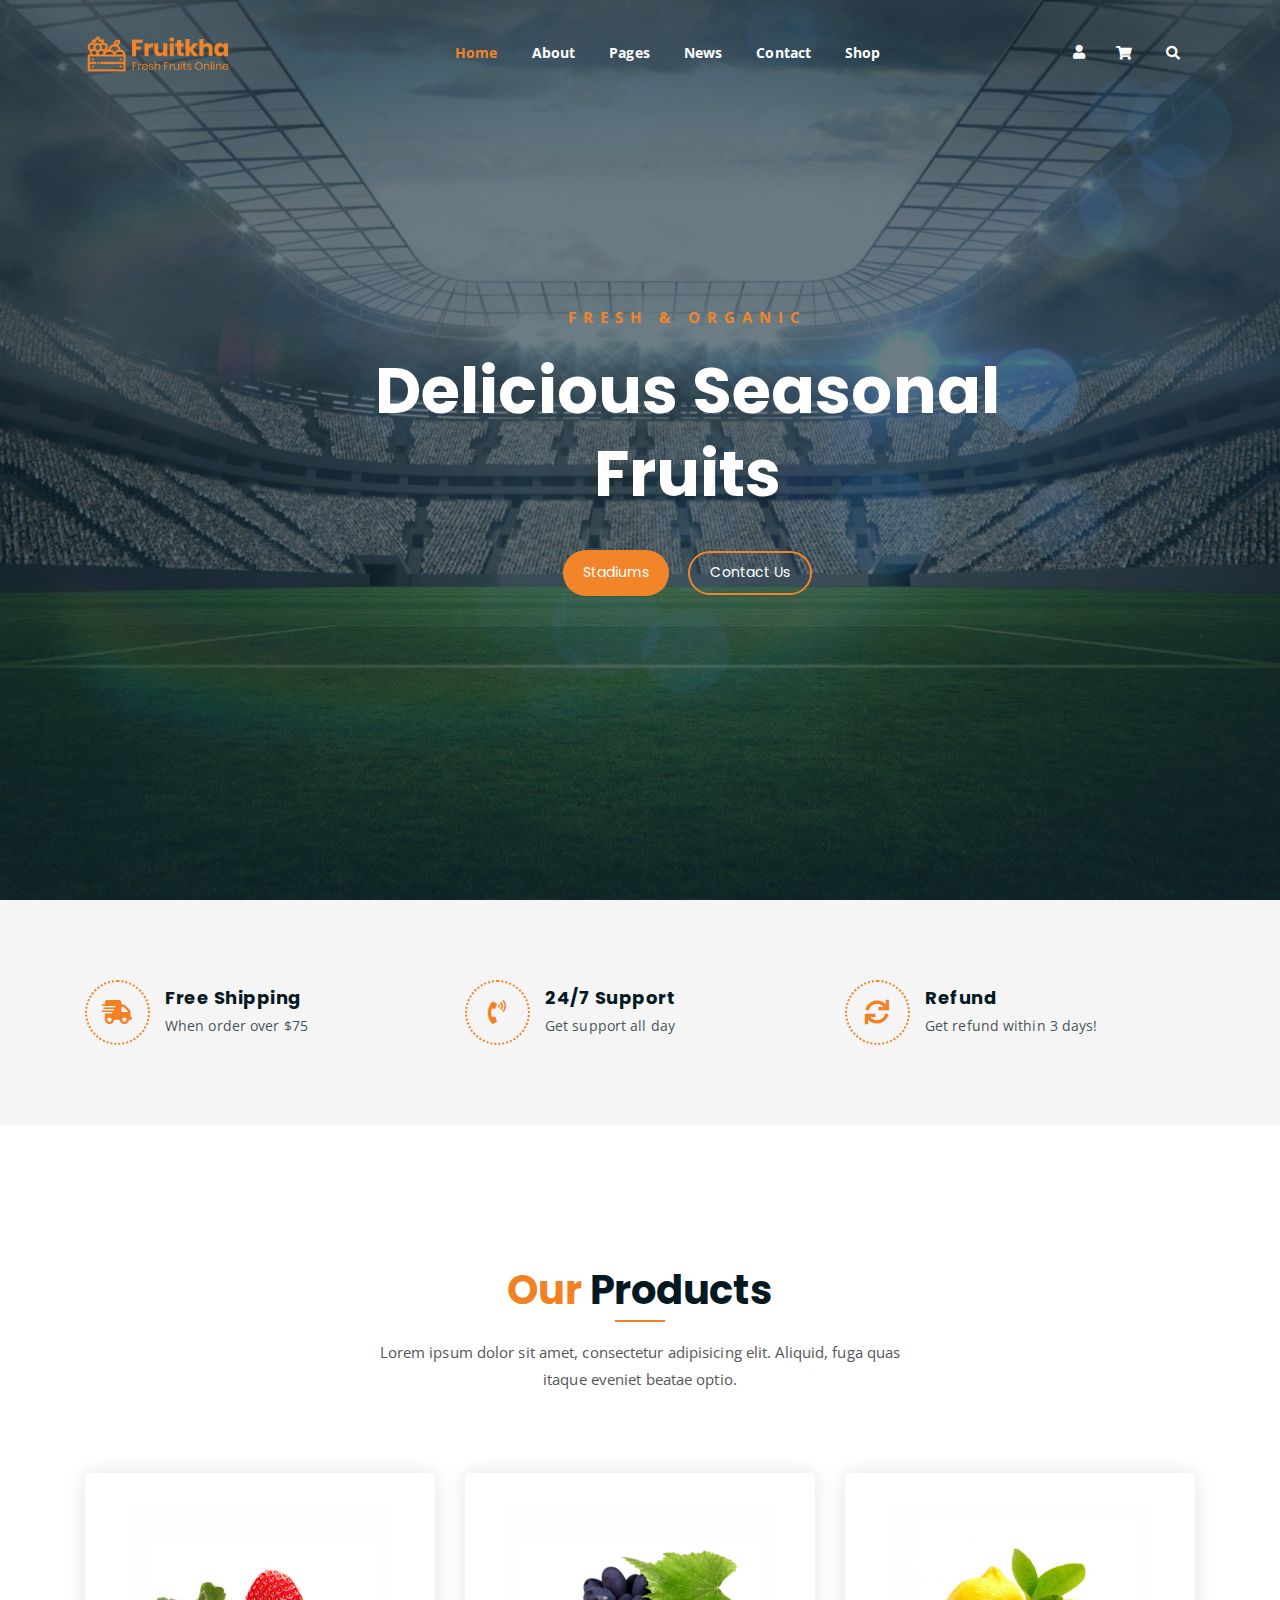
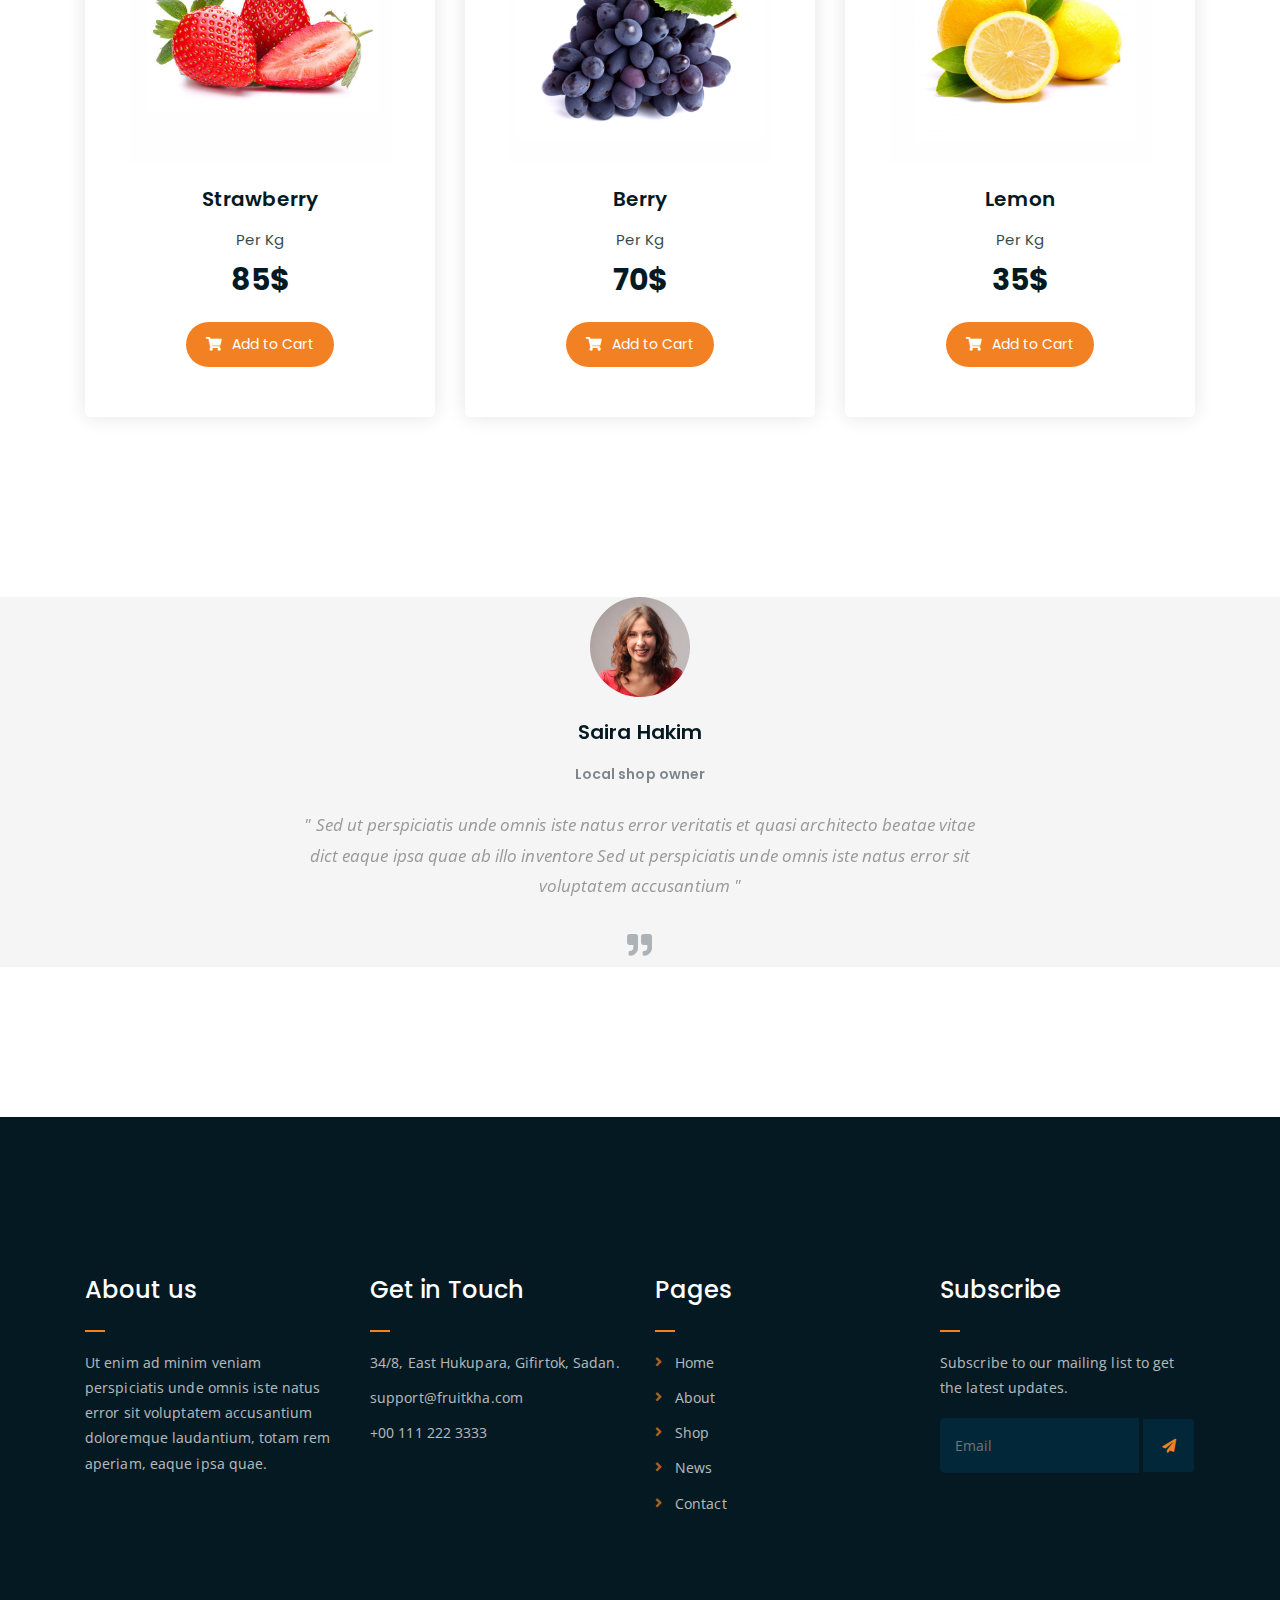
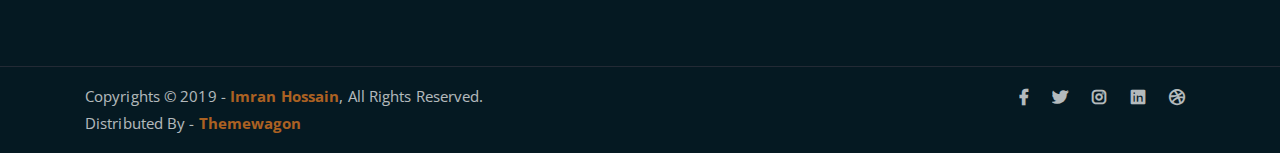
<file: index.html>
<!DOCTYPE html>
<html lang="en">
<head>
	<meta charset="UTF-8">
	<meta http-equiv="X-UA-Compatible" content="IE=edge">
	<meta name="viewport" content="width=device-width, initial-scale=1">
	<meta name="description" content="Responsive Bootstrap4 Shop Template, Created by Imran Hossain from https://imransdesign.com/">

	<!-- title -->
	<title>Fruitkha</title>

	<!-- favicon -->
	<link rel="shortcut icon" type="image/png" href="assets/img/favicon.png">
	<!-- google font -->
	<link href="https://fonts.googleapis.com/css?family=Open+Sans:300,400,700" rel="stylesheet">
	<link href="https://fonts.googleapis.com/css?family=Poppins:400,700&display=swap" rel="stylesheet">
	<!-- fontawesome -->
	<link rel="stylesheet" href="assets/css/all.min.css">
	<!-- bootstrap -->
	<link rel="stylesheet" href="assets/bootstrap/css/bootstrap.min.css">
	<!-- owl carousel -->
	<link rel="stylesheet" href="assets/css/owl.carousel.css">
	<!-- magnific popup -->
	<link rel="stylesheet" href="assets/css/magnific-popup.css">
	<!-- animate css -->
	<link rel="stylesheet" href="assets/css/animate.css">
	<!-- mean menu css -->
	<link rel="stylesheet" href="assets/css/meanmenu.min.css">
	<!-- main style -->
	<link rel="stylesheet" href="assets/css/main.css">
	<!-- responsive -->
	<link rel="stylesheet" href="assets/css/responsive.css">

</head>
<body>
	
	<!--PreLoader-->
    <div class="loader">
        <div class="loader-inner">
            <div class="circle"></div>
        </div>
    </div>
    <!--PreLoader Ends-->
	
	<!-- header -->
	<div class="top-header-area" id="sticker">
		<div class="container">
			<div class="row">
				<div class="col-lg-12 col-sm-12 text-center">
					<div class="main-menu-wrap">
						<!-- logo -->
						<div class="site-logo">
							<a href="index.html">
								<img src="assets/img/logo.png" alt="">
							</a>
						</div>
						<!-- logo -->

						<!-- menu start -->
						<nav class="main-menu">
							<ul>
								<li class="current-list-item"><a href="#">Home</a>
									<ul class="sub-menu">
										<li><a href="index.html">Static Home</a></li>
										<li><a href="index_2.html">Slider Home</a></li>
									</ul>
								</li>
								<li><a href="about.html">About</a></li>
								<li><a href="#">Pages</a>
									<ul class="sub-menu">
										<li><a href="404.html">404 page</a></li>
										<li><a href="about.html">About</a></li>
										<li><a href="cart.html">Cart</a></li>
										<li><a href="checkout.html">Check Out</a></li>
										<li><a href="contact.html">Contact</a></li>
										<li><a href="news.html">News</a></li>
										<li><a href="shop.html">Shop</a></li>
									</ul>
								</li>
								<li><a href="news.html">News</a>
									<ul class="sub-menu">
										<li><a href="news.html">News</a></li>
										<li><a href="single-news.html">Single News</a></li>
									</ul>
								</li>
								<li><a href="contact.html">Contact</a></li>
								<li><a href="shop.html">Shop</a>
									<ul class="sub-menu">
										<li><a href="shop.html">Shop</a></li>
										<li><a href="checkout.html">Check Out</a></li>
										<li><a href="single-product.html">Single Product</a></li>
										<li><a href="cart.html">Cart</a></li>
									</ul>
								</li>
								<li>
									<div class="header-icons">
										<a class="shopping-cart" href="cart.html"><i class="fas fa-shopping-cart"></i></a>
										<a class="mobile-hide search-bar-icon" href="#"><i class="fas fa-search"></i></a>
										
									</div>
								</li>
							</ul>
						</nav>
						<a class="mobile-show search-bar-icon" href="#"><i class="fas fa-search"></i></a>
						<a  href="#"><i class="fas fa-user login-icon"></i></a>
						
						<div class="mobile-menu"></div>
						<!-- menu end -->
					</div>
				</div>
			</div>
		</div>
	</div>
	<!-- end header -->
	
	<!-- search area -->
	<div class="search-area">
		<div class="container">
			<div class="row">
				<div class="col-lg-12">
					<span class="close-btn"><i class="fas fa-window-close"></i></span>
					<div class="search-bar">
						<div class="search-bar-tablecell">
							<h3>Search For:</h3>
							<input type="text" placeholder="Keywords">
							<button type="submit">Search <i class="fas fa-search"></i></button>
						</div>
					</div>
				</div>
			</div>
		</div>
	</div>
	<!-- end search area -->

	<!-- hero area -->
	<div class="hero-area hero-bg">
		<div class="container">
			<div class="row">
				<div class="col-lg-9 offset-lg-2 text-center">
					<div class="hero-text">
						<div class="hero-text-tablecell">
							<p class="subtitle">Fresh & Organic</p>
							<h1>Delicious Seasonal Fruits</h1>
							<div class="hero-btns">
								<a href="shop.html" class="boxed-btn">Stadiums</a>
								<a href="contact.html" class="bordered-btn">Contact Us</a>
							</div>
						</div>
					</div>
				</div>
			</div>
		</div>
	</div>
	<!-- end hero area -->

	<!-- features list section -->
	<div class="list-section pt-80 pb-80">
		<div class="container">

			<div class="row">
				<div class="col-lg-4 col-md-6 mb-4 mb-lg-0">
					<div class="list-box d-flex align-items-center">
						<div class="list-icon">
							<i class="fas fa-shipping-fast"></i>
						</div>
						<div class="content">
							<h3>Free Shipping</h3>
							<p>When order over $75</p>
						</div>
					</div>
				</div>
				<div class="col-lg-4 col-md-6 mb-4 mb-lg-0">
					<div class="list-box d-flex align-items-center">
						<div class="list-icon">
							<i class="fas fa-phone-volume"></i>
						</div>
						<div class="content">
							<h3>24/7 Support</h3>
							<p>Get support all day</p>
						</div>
					</div>
				</div>
				<div class="col-lg-4 col-md-6">
					<div class="list-box d-flex justify-content-start align-items-center">
						<div class="list-icon">
							<i class="fas fa-sync"></i>
						</div>
						<div class="content">
							<h3>Refund</h3>
							<p>Get refund within 3 days!</p>
						</div>
					</div>
				</div>
			</div>

		</div>
	</div>
	<!-- end features list section -->

	<!-- product section -->
	<div class="product-section mt-150 mb-150">
		<div class="container">
			<div class="row">
				<div class="col-lg-8 offset-lg-2 text-center">
					<div class="section-title">	
						<h3><span class="orange-text">Our</span> Products</h3>
						<p>Lorem ipsum dolor sit amet, consectetur adipisicing elit. Aliquid, fuga quas itaque eveniet beatae optio.</p>
					</div>
				</div>
			</div>

			<div class="row">
				<div class="col-lg-4 col-md-6 text-center">
					<div class="single-product-item">
						<div class="product-image">
							<a href="single-product.html"><img src="assets/img/products/product-img-1.jpg" alt=""></a>
						</div>
						<h3>Strawberry</h3>
						<p class="product-price"><span>Per Kg</span> 85$ </p>
						<a href="cart.html" class="cart-btn"><i class="fas fa-shopping-cart"></i> Add to Cart</a>
					</div>
				</div>
				<div class="col-lg-4 col-md-6 text-center">
					<div class="single-product-item">
						<div class="product-image">
							<a href="single-product.html"><img src="assets/img/products/product-img-2.jpg" alt=""></a>
						</div>
						<h3>Berry</h3>
						<p class="product-price"><span>Per Kg</span> 70$ </p>
						<a href="cart.html" class="cart-btn"><i class="fas fa-shopping-cart"></i> Add to Cart</a>
					</div>
				</div>
				<div class="col-lg-4 col-md-6 offset-md-3 offset-lg-0 text-center">
					<div class="single-product-item">
						<div class="product-image">
							<a href="single-product.html"><img src="assets/img/products/product-img-3.jpg" alt=""></a>
						</div>
						<h3>Lemon</h3>
						<p class="product-price"><span>Per Kg</span> 35$ </p>
						<a href="cart.html" class="cart-btn"><i class="fas fa-shopping-cart"></i> Add to Cart</a>
					</div>
				</div>
			</div>
		</div>
	</div>
	<!-- end product section -->

	<!-- cart banner section -->

    <!-- end cart banner section -->

	<!-- testimonail-section -->
	<div class="testimonail-section mt-150 mb-150">
		<div class="container">
			<div class="row">
				<div class="col-lg-10 offset-lg-1 text-center">
					<div class="testimonial-sliders">
						<div class="single-testimonial-slider">
							<div class="client-avater">
								<img src="assets/img/avaters/avatar1.png" alt="">
							</div>
							<div class="client-meta">
								<h3>Saira Hakim <span>Local shop owner</span></h3>
								<p class="testimonial-body">
									" Sed ut perspiciatis unde omnis iste natus error veritatis et  quasi architecto beatae vitae dict eaque ipsa quae ab illo inventore Sed ut perspiciatis unde omnis iste natus error sit voluptatem accusantium "
								</p>
								<div class="last-icon">
									<i class="fas fa-quote-right"></i>
								</div>
							</div>
						</div>
						<div class="single-testimonial-slider">
							<div class="client-avater">
								<img src="assets/img/avaters/avatar2.png" alt="">
							</div>
							<div class="client-meta">
								<h3>David Niph <span>Local shop owner</span></h3>
								<p class="testimonial-body">
									" Sed ut perspiciatis unde omnis iste natus error veritatis et  quasi architecto beatae vitae dict eaque ipsa quae ab illo inventore Sed ut perspiciatis unde omnis iste natus error sit voluptatem accusantium "
								</p>
								<div class="last-icon">
									<i class="fas fa-quote-right"></i>
								</div>
							</div>
						</div>
						<div class="single-testimonial-slider">
							<div class="client-avater">
								<img src="assets/img/avaters/avatar3.png" alt="">
							</div>
							<div class="client-meta">
								<h3>Jacob Sikim <span>Local shop owner</span></h3>
								<p class="testimonial-body">
									" Sed ut perspiciatis unde omnis iste natus error veritatis et  quasi architecto beatae vitae dict eaque ipsa quae ab illo inventore Sed ut perspiciatis unde omnis iste natus error sit voluptatem accusantium "
								</p>
								<div class="last-icon">
									<i class="fas fa-quote-right"></i>
								</div>
							</div>
						</div>
					</div>
				</div>
			</div>
		</div>
	</div>
	<!-- end testimonail-section -->
	
	<!-- advertisement section -->
	<!-- <div class="abt-section mb-150">
		<div class="container">
			<div class="row">
				<div class="col-lg-6 col-md-12">
					<div class="abt-bg">
						<a href="https://www.youtube.com/watch?v=DBLlFWYcIGQ" class="video-play-btn popup-youtube"><i class="fas fa-play"></i></a>
					</div>
				</div>
				<div class="col-lg-6 col-md-12">
					<div class="abt-text">
						<p class="top-sub">Since Year 1999</p>
						<h2>We are <span class="orange-text">Fruitkha</span></h2>
						<p>Etiam vulputate ut augue vel sodales. In sollicitudin neque et massa porttitor vestibulum ac vel nisi. Vestibulum placerat eget dolor sit amet posuere. In ut dolor aliquet, aliquet sapien sed, interdum velit. Nam eu molestie lorem.</p>
						<p>Lorem ipsum dolor sit amet, consectetur adipisicing elit. Sapiente facilis illo repellat veritatis minus, et labore minima mollitia qui ducimus.</p>
						<a href="about.html" class="boxed-btn mt-4">know more</a>
					</div>
				</div>
			</div>
		</div>
	</div> -->
	<!-- end advertisement section -->
	
	<!-- shop banner -->
	<!-- <section class="shop-banner">
    	<div class="container">
        	<h3>December sale is on! <br> with big <span class="orange-text">Discount...</span></h3>
            <div class="sale-percent"><span>Sale! <br> Upto</span>50% <span>off</span></div>
            <a href="shop.html" class="cart-btn btn-lg">Shop Now</a>
        </div>
    </section> -->
	<!-- end shop banner -->

	<!-- latest news -->
	<!-- <div class="latest-news pt-150 pb-150">
		<div class="container">

			<div class="row">
				<div class="col-lg-8 offset-lg-2 text-center">
					<div class="section-title">	
						<h3><span class="orange-text">Our</span> News</h3>
						<p>Lorem ipsum dolor sit amet, consectetur adipisicing elit. Aliquid, fuga quas itaque eveniet beatae optio.</p>
					</div>
				</div>
			</div>

			<div class="row">
				<div class="col-lg-4 col-md-6">
					<div class="single-latest-news">
						<a href="single-news.html"><div class="latest-news-bg news-bg-1"></div></a>
						<div class="news-text-box">
							<h3><a href="single-news.html">You will vainly look for fruit on it in autumn.</a></h3>
							<p class="blog-meta">
								<span class="author"><i class="fas fa-user"></i> Admin</span>
								<span class="date"><i class="fas fa-calendar"></i> 27 December, 2019</span>
							</p>
							<p class="excerpt">Vivamus lacus enim, pulvinar vel nulla sed, scelerisque rhoncus nisi. Praesent vitae mattis nunc, egestas viverra eros.</p>
							<a href="single-news.html" class="read-more-btn">read more <i class="fas fa-angle-right"></i></a>
						</div>
					</div>
				</div>
				<div class="col-lg-4 col-md-6">
					<div class="single-latest-news">
						<a href="single-news.html"><div class="latest-news-bg news-bg-2"></div></a>
						<div class="news-text-box">
							<h3><a href="single-news.html">A man's worth has its season, like tomato.</a></h3>
							<p class="blog-meta">
								<span class="author"><i class="fas fa-user"></i> Admin</span>
								<span class="date"><i class="fas fa-calendar"></i> 27 December, 2019</span>
							</p>
							<p class="excerpt">Vivamus lacus enim, pulvinar vel nulla sed, scelerisque rhoncus nisi. Praesent vitae mattis nunc, egestas viverra eros.</p>
							<a href="single-news.html" class="read-more-btn">read more <i class="fas fa-angle-right"></i></a>
						</div>
					</div>
				</div>
				<div class="col-lg-4 col-md-6 offset-md-3 offset-lg-0">
					<div class="single-latest-news">
						<a href="single-news.html"><div class="latest-news-bg news-bg-3"></div></a>
						<div class="news-text-box">
							<h3><a href="single-news.html">Good thoughts bear good fresh juicy fruit.</a></h3>
							<p class="blog-meta">
								<span class="author"><i class="fas fa-user"></i> Admin</span>
								<span class="date"><i class="fas fa-calendar"></i> 27 December, 2019</span>
							</p>
							<p class="excerpt">Vivamus lacus enim, pulvinar vel nulla sed, scelerisque rhoncus nisi. Praesent vitae mattis nunc, egestas viverra eros.</p>
							<a href="single-news.html" class="read-more-btn">read more <i class="fas fa-angle-right"></i></a>
						</div>
					</div>
				</div>
			</div>
			<div class="row">
				<div class="col-lg-12 text-center">
					<a href="news.html" class="boxed-btn">More News</a>
				</div>
			</div>
		</div>
	</div> -->
	<!-- end latest news -->

	<!-- logo carousel -->
	<!-- <div class="logo-carousel-section">
		<div class="container">
			<div class="row">
				<div class="col-lg-12">
					<div class="logo-carousel-inner">
						<div class="single-logo-item">
							<img src="assets/img/company-logos/1.png" alt="">
						</div>
						<div class="single-logo-item">
							<img src="assets/img/company-logos/2.png" alt="">
						</div>
						<div class="single-logo-item">
							<img src="assets/img/company-logos/3.png" alt="">
						</div>
						<div class="single-logo-item">
							<img src="assets/img/company-logos/4.png" alt="">
						</div>
						<div class="single-logo-item">
							<img src="assets/img/company-logos/5.png" alt="">
						</div>
					</div>
				</div>
			</div>
		</div>
	</div> -->
	<!-- end logo carousel -->

	<!-- footer -->
	<div class="footer-area">
		<div class="container">
			<div class="row">
				<div class="col-lg-3 col-md-6">
					<div class="footer-box about-widget">
						<h2 class="widget-title">About us</h2>
						<p>Ut enim ad minim veniam perspiciatis unde omnis iste natus error sit voluptatem accusantium doloremque laudantium, totam rem aperiam, eaque ipsa quae.</p>
					</div>
				</div>
				<div class="col-lg-3 col-md-6">
					<div class="footer-box get-in-touch">
						<h2 class="widget-title">Get in Touch</h2>
						<ul>
							<li>34/8, East Hukupara, Gifirtok, Sadan.</li>
							<li>support@fruitkha.com</li>
							<li>+00 111 222 3333</li>
						</ul>
					</div>
				</div>
				<div class="col-lg-3 col-md-6">
					<div class="footer-box pages">
						<h2 class="widget-title">Pages</h2>
						<ul>
							<li><a href="index.html">Home</a></li>
							<li><a href="about.html">About</a></li>
							<li><a href="services.html">Shop</a></li>
							<li><a href="news.html">News</a></li>
							<li><a href="contact.html">Contact</a></li>
						</ul>
					</div>
				</div>
				<div class="col-lg-3 col-md-6">
					<div class="footer-box subscribe">
						<h2 class="widget-title">Subscribe</h2>
						<p>Subscribe to our mailing list to get the latest updates.</p>
						<form action="index.html">
							<input type="email" placeholder="Email">
							<button type="submit"><i class="fas fa-paper-plane"></i></button>
						</form>
					</div>
				</div>
			</div>
		</div>
	</div>
	<!-- end footer -->
	
	<!-- copyright -->
	<div class="copyright">
		<div class="container">
			<div class="row">
				<div class="col-lg-6 col-md-12">
					<p>Copyrights &copy; 2019 - <a href="https://imransdesign.com/">Imran Hossain</a>,  All Rights Reserved.<br>
						Distributed By - <a href="https://themewagon.com/">Themewagon</a>
					</p>
				</div>
				<div class="col-lg-6 text-right col-md-12">
					<div class="social-icons">
						<ul>
							<li><a href="#" target="_blank"><i class="fab fa-facebook-f"></i></a></li>
							<li><a href="#" target="_blank"><i class="fab fa-twitter"></i></a></li>
							<li><a href="#" target="_blank"><i class="fab fa-instagram"></i></a></li>
							<li><a href="#" target="_blank"><i class="fab fa-linkedin"></i></a></li>
							<li><a href="#" target="_blank"><i class="fab fa-dribbble"></i></a></li>
						</ul>
					</div>
				</div>
			</div>
		</div>
	</div>
	<!-- end copyright -->
	
	<!-- jquery -->
	<script src="assets/js/jquery-1.11.3.min.js"></script>
	<!-- bootstrap -->
	<script src="assets/bootstrap/js/bootstrap.min.js"></script>
	<!-- count down -->
	<script src="assets/js/jquery.countdown.js"></script>
	<!-- isotope -->
	<script src="assets/js/jquery.isotope-3.0.6.min.js"></script>
	<!-- waypoints -->
	<script src="assets/js/waypoints.js"></script>
	<!-- owl carousel -->
	<script src="assets/js/owl.carousel.min.js"></script>
	<!-- magnific popup -->
	<script src="assets/js/jquery.magnific-popup.min.js"></script>
	<!-- mean menu -->
	<script src="assets/js/jquery.meanmenu.min.js"></script>
	<!-- sticker js -->
	<script src="assets/js/sticker.js"></script>
	<!-- main js -->
	<script src="assets/js/main.js"></script>

</body>
</html>
</file>
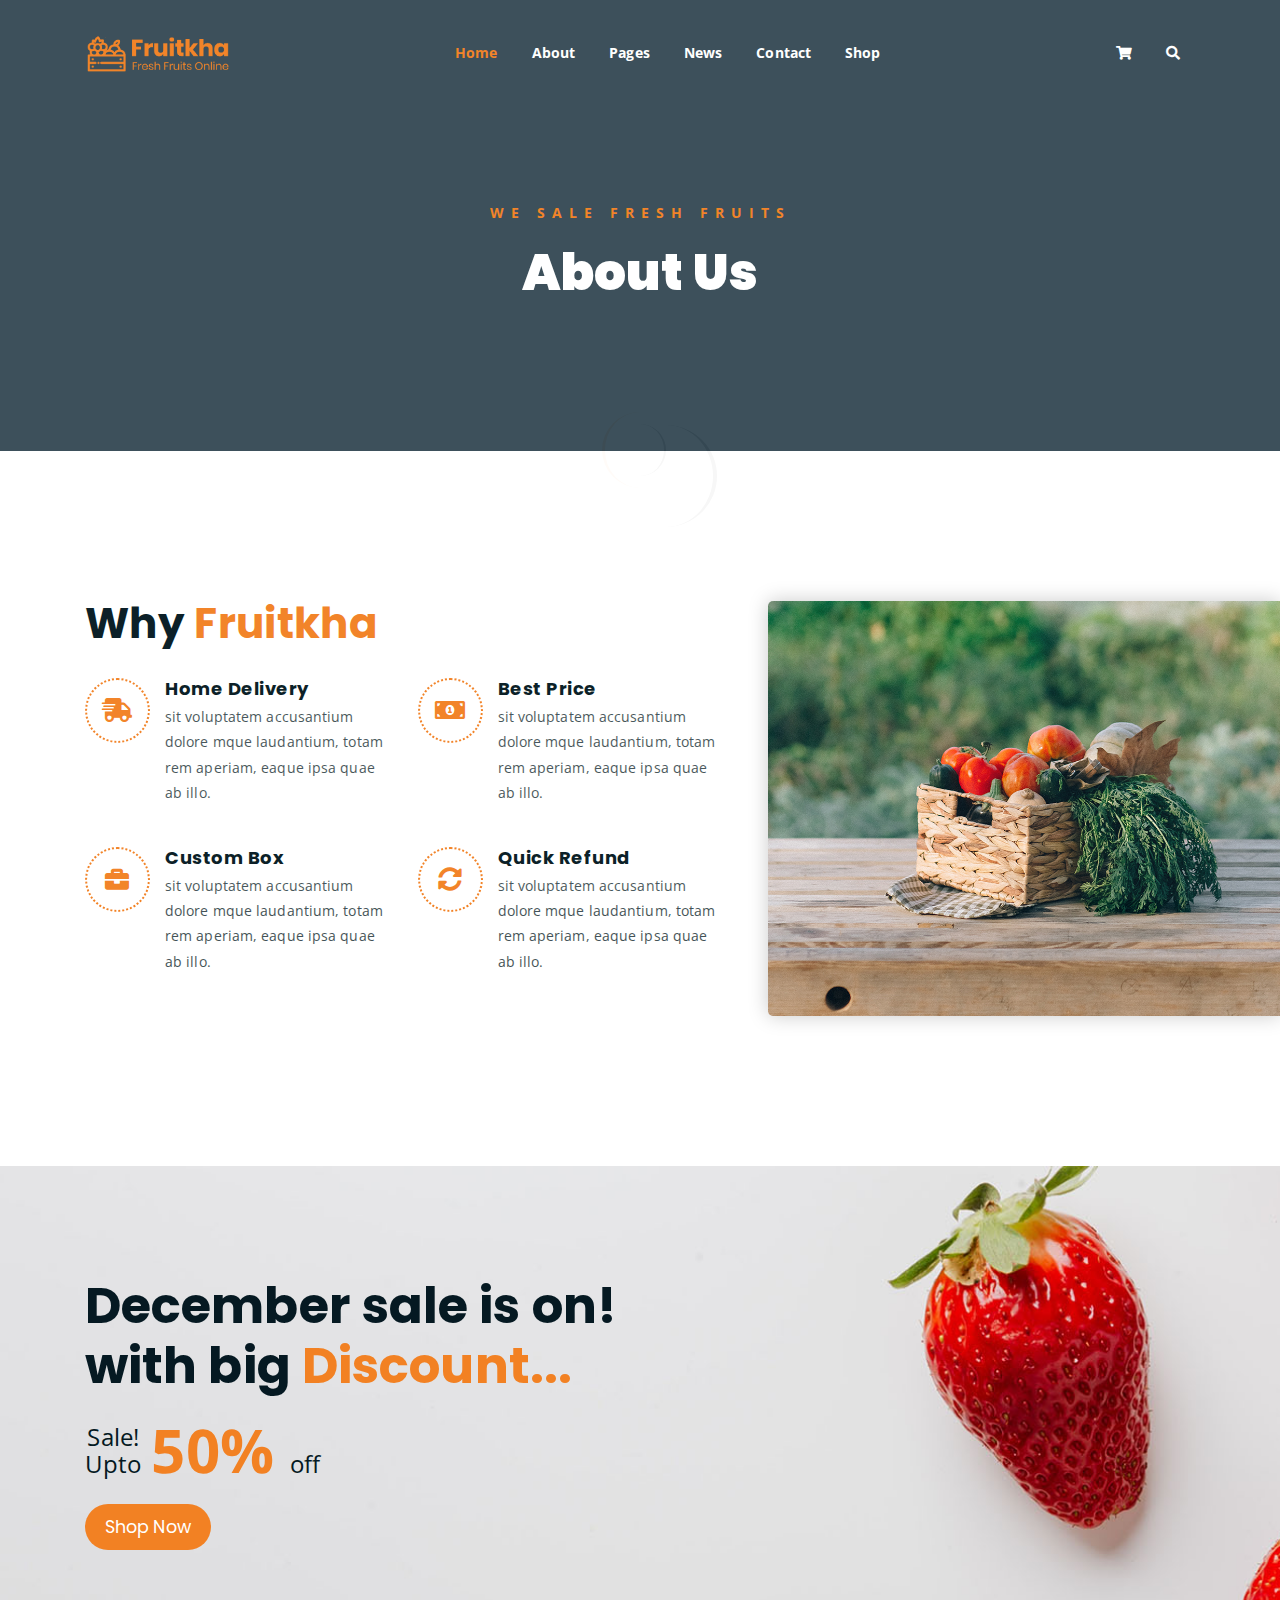
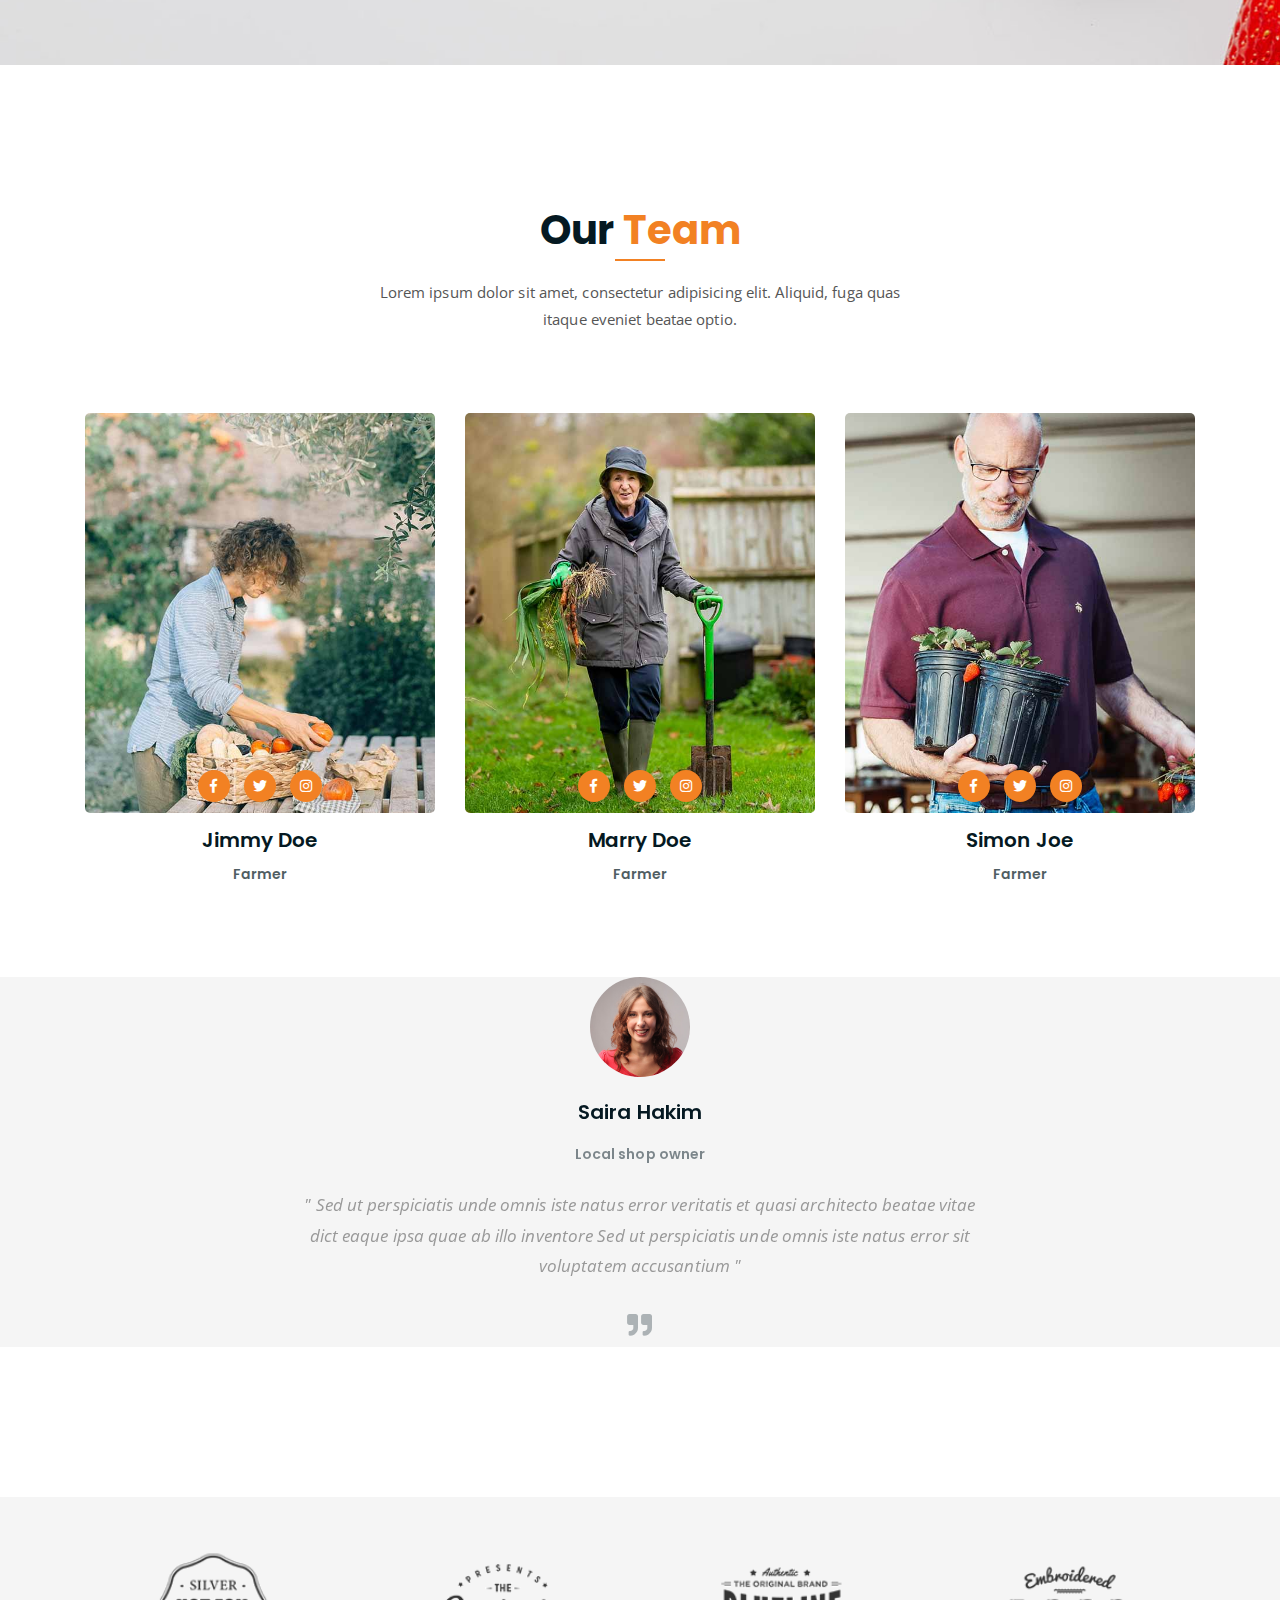
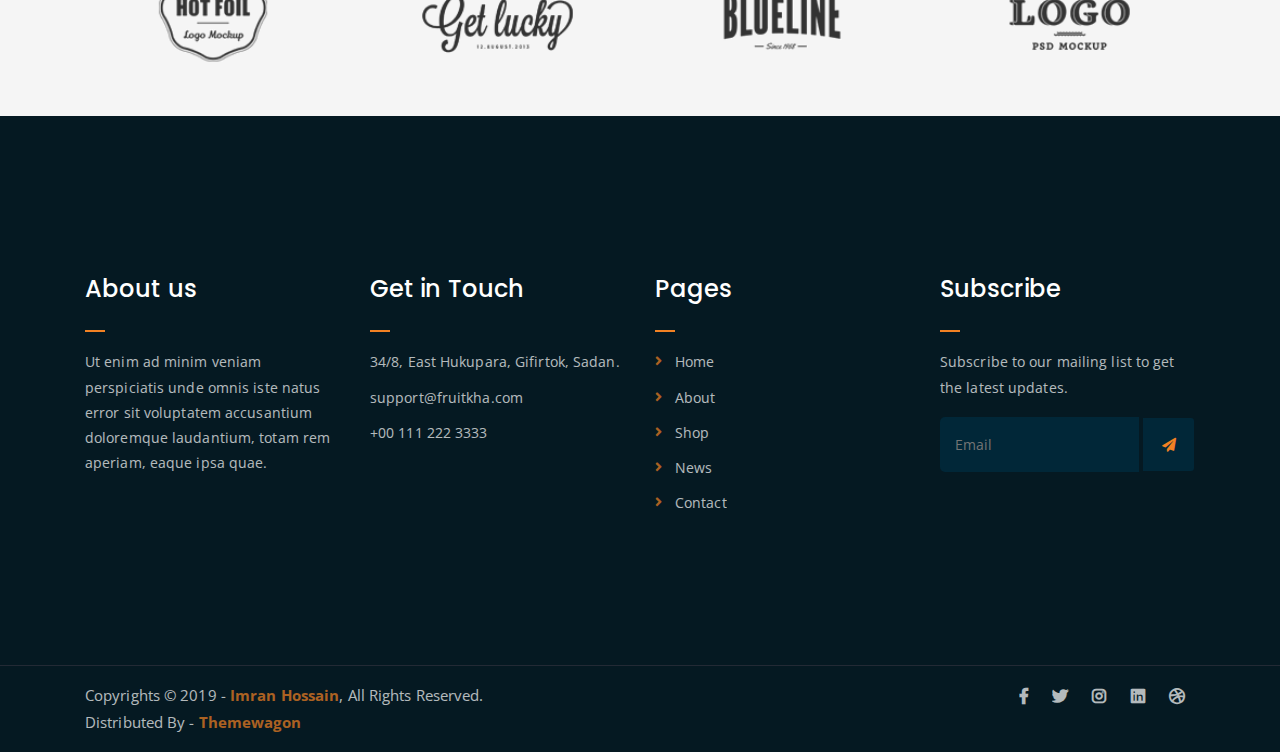
<file: about.html>
<!DOCTYPE html>
<html lang="en">
<head>
	<meta charset="UTF-8">
	<meta http-equiv="X-UA-Compatible" content="IE=edge">
	<meta name="viewport" content="width=device-width, initial-scale=1">
	<meta name="description" content="Responsive Bootstrap4 Shop Template, Created by Imran Hossain from https://imransdesign.com/">

	<!-- title -->
	<title>About</title>

	<!-- favicon -->
	<link rel="shortcut icon" type="image/png" href="assets/img/favicon.png">
	<!-- google font -->
	<link href="https://fonts.googleapis.com/css?family=Open+Sans:300,400,700" rel="stylesheet">
	<link href="https://fonts.googleapis.com/css?family=Poppins:400,700&display=swap" rel="stylesheet">
	<!-- fontawesome -->
	<link rel="stylesheet" href="assets/css/all.min.css">
	<!-- bootstrap -->
	<link rel="stylesheet" href="assets/bootstrap/css/bootstrap.min.css">
	<!-- owl carousel -->
	<link rel="stylesheet" href="assets/css/owl.carousel.css">
	<!-- magnific popup -->
	<link rel="stylesheet" href="assets/css/magnific-popup.css">
	<!-- animate css -->
	<link rel="stylesheet" href="assets/css/animate.css">
	<!-- mean menu css -->
	<link rel="stylesheet" href="assets/css/meanmenu.min.css">
	<!-- main style -->
	<link rel="stylesheet" href="assets/css/main.css">
	<!-- responsive -->
	<link rel="stylesheet" href="assets/css/responsive.css">

</head>
<body>
	
	<!--PreLoader-->
    <div class="loader">
        <div class="loader-inner">
            <div class="circle"></div>
        </div>
    </div>
    <!--PreLoader Ends-->
	
	<!-- header -->
	<div class="top-header-area" id="sticker">
		<div class="container">
			<div class="row">
				<div class="col-lg-12 col-sm-12 text-center">
					<div class="main-menu-wrap">
						<!-- logo -->
						<div class="site-logo">
							<a href="index.html">
								<img src="assets/img/logo.png" alt="">
							</a>
						</div>
						<!-- logo -->

						<!-- menu start -->
						<nav class="main-menu">
							<ul>
								<li class="current-list-item"><a href="#">Home</a>
									<ul class="sub-menu">
										<li><a href="index.html">Static Home</a></li>
										<li><a href="index_2.html">Slider Home</a></li>
									</ul>
								</li>
								<li><a href="about.html">About</a></li>
								<li><a href="#">Pages</a>
									<ul class="sub-menu">
										<li><a href="404.html">404 page</a></li>
										<li><a href="about.html">About</a></li>
										<li><a href="cart.html">Cart</a></li>
										<li><a href="checkout.html">Check Out</a></li>
										<li><a href="contact.html">Contact</a></li>
										<li><a href="news.html">News</a></li>
										<li><a href="shop.html">Shop</a></li>
									</ul>
								</li>
								<li><a href="news.html">News</a>
									<ul class="sub-menu">
										<li><a href="news.html">News</a></li>
										<li><a href="single-news.html">Single News</a></li>
									</ul>
								</li>
								<li><a href="contact.html">Contact</a></li>
								<li><a href="shop.html">Shop</a>
									<ul class="sub-menu">
										<li><a href="shop.html">Shop</a></li>
										<li><a href="checkout.html">Check Out</a></li>
										<li><a href="single-product.html">Single Product</a></li>
										<li><a href="cart.html">Cart</a></li>
									</ul>
								</li>
								<li>
									<div class="header-icons">
										<a class="shopping-cart" href="cart.html"><i class="fas fa-shopping-cart"></i></a>
										<a class="mobile-hide search-bar-icon" href="#"><i class="fas fa-search"></i></a>
									</div>
								</li>
							</ul>
						</nav>
						<a class="mobile-show search-bar-icon" href="#"><i class="fas fa-search"></i></a>
						<div class="mobile-menu"></div>
						<!-- menu end -->
					</div>
				</div>
			</div>
		</div>
	</div>
	<!-- end header -->

	<!-- search area -->
	<div class="search-area">
		<div class="container">
			<div class="row">
				<div class="col-lg-12">
					<span class="close-btn"><i class="fas fa-window-close"></i></span>
					<div class="search-bar">
						<div class="search-bar-tablecell">
							<h3>Search For:</h3>
							<input type="text" placeholder="Keywords">
							<button type="submit">Search <i class="fas fa-search"></i></button>
						</div>
					</div>
				</div>
			</div>
		</div>
	</div>
	<!-- end search arewa -->
	
	<!-- breadcrumb-section -->
	<div class="breadcrumb-section breadcrumb-bg">
		<div class="container">
			<div class="row">
				<div class="col-lg-8 offset-lg-2 text-center">
					<div class="breadcrumb-text">
						<p>We sale fresh fruits</p>
						<h1>About Us</h1>
					</div>
				</div>
			</div>
		</div>
	</div>
	<!-- end breadcrumb section -->

	<!-- featured section -->
	<div class="feature-bg">
		<div class="container">
			<div class="row">
				<div class="col-lg-7">
					<div class="featured-text">
						<h2 class="pb-3">Why <span class="orange-text">Fruitkha</span></h2>
						<div class="row">
							<div class="col-lg-6 col-md-6 mb-4 mb-md-5">
								<div class="list-box d-flex">
									<div class="list-icon">
										<i class="fas fa-shipping-fast"></i>
									</div>
									<div class="content">
										<h3>Home Delivery</h3>
										<p>sit voluptatem accusantium dolore mque laudantium, totam rem aperiam, eaque ipsa quae ab illo.</p>
									</div>
								</div>
							</div>
							<div class="col-lg-6 col-md-6 mb-5 mb-md-5">
								<div class="list-box d-flex">
									<div class="list-icon">
										<i class="fas fa-money-bill-alt"></i>
									</div>
									<div class="content">
										<h3>Best Price</h3>
										<p>sit voluptatem accusantium dolore mque laudantium, totam rem aperiam, eaque ipsa quae ab illo.</p>
									</div>
								</div>
							</div>
							<div class="col-lg-6 col-md-6 mb-5 mb-md-5">
								<div class="list-box d-flex">
									<div class="list-icon">
										<i class="fas fa-briefcase"></i>
									</div>
									<div class="content">
										<h3>Custom Box</h3>
										<p>sit voluptatem accusantium dolore mque laudantium, totam rem aperiam, eaque ipsa quae ab illo.</p>
									</div>
								</div>
							</div>
							<div class="col-lg-6 col-md-6">
								<div class="list-box d-flex">
									<div class="list-icon">
										<i class="fas fa-sync-alt"></i>
									</div>
									<div class="content">
										<h3>Quick Refund</h3>
										<p>sit voluptatem accusantium dolore mque laudantium, totam rem aperiam, eaque ipsa quae ab illo.</p>
									</div>
								</div>
							</div>
						</div>
					</div>
				</div>
			</div>
		</div>
	</div>
	<!-- end featured section -->

	<!-- shop banner -->
	<section class="shop-banner">
    	<div class="container">
        	<h3>December sale is on! <br> with big <span class="orange-text">Discount...</span></h3>
            <div class="sale-percent"><span>Sale! <br> Upto</span>50% <span>off</span></div>
            <a href="shop.html" class="cart-btn btn-lg">Shop Now</a>
        </div>
    </section>
	<!-- end shop banner -->

	<!-- team section -->
	<div class="mt-150">
		<div class="container">
			<div class="row">
				<div class="col-lg-8 offset-lg-2 text-center">
					<div class="section-title">
						<h3>Our <span class="orange-text">Team</span></h3>
						<p>Lorem ipsum dolor sit amet, consectetur adipisicing elit. Aliquid, fuga quas itaque eveniet beatae optio.</p>
					</div>
				</div>
			</div>
			<div class="row">
				<div class="col-lg-4 col-md-6">
					<div class="single-team-item">
						<div class="team-bg team-bg-1"></div>
						<h4>Jimmy Doe <span>Farmer</span></h4>
						<ul class="social-link-team">
							<li><a href="#" target="_blank"><i class="fab fa-facebook-f"></i></a></li>
							<li><a href="#" target="_blank"><i class="fab fa-twitter"></i></a></li>
							<li><a href="#" target="_blank"><i class="fab fa-instagram"></i></a></li>
						</ul>
					</div>
				</div>
				<div class="col-lg-4 col-md-6">
					<div class="single-team-item">
						<div class="team-bg team-bg-2"></div>
						<h4>Marry Doe <span>Farmer</span></h4>
						<ul class="social-link-team">
							<li><a href="#" target="_blank"><i class="fab fa-facebook-f"></i></a></li>
							<li><a href="#" target="_blank"><i class="fab fa-twitter"></i></a></li>
							<li><a href="#" target="_blank"><i class="fab fa-instagram"></i></a></li>
						</ul>
					</div>
				</div>
				<div class="col-lg-4 col-md-6 offset-md-3 offset-lg-0">
					<div class="single-team-item">
						<div class="team-bg team-bg-3"></div>
						<h4>Simon Joe <span>Farmer</span></h4>
						<ul class="social-link-team">
							<li><a href="#" target="_blank"><i class="fab fa-facebook-f"></i></a></li>
							<li><a href="#" target="_blank"><i class="fab fa-twitter"></i></a></li>
							<li><a href="#" target="_blank"><i class="fab fa-instagram"></i></a></li>
						</ul>
					</div>
				</div>
			</div>
		</div>
	</div>
	<!-- end team section -->

	<!-- testimonail-section -->
	<div class="testimonail-section mt-80 mb-150">
		<div class="container">
			<div class="row">
				<div class="col-lg-10 offset-lg-1 text-center">
					<div class="testimonial-sliders">
						<div class="single-testimonial-slider">
							<div class="client-avater">
								<img src="assets/img/avaters/avatar1.png" alt="">
							</div>
							<div class="client-meta">
								<h3>Saira Hakim <span>Local shop owner</span></h3>
								<p class="testimonial-body">
									" Sed ut perspiciatis unde omnis iste natus error veritatis et  quasi architecto beatae vitae dict eaque ipsa quae ab illo inventore Sed ut perspiciatis unde omnis iste natus error sit voluptatem accusantium "
								</p>
								<div class="last-icon">
									<i class="fas fa-quote-right"></i>
								</div>
							</div>
						</div>
						<div class="single-testimonial-slider">
							<div class="client-avater">
								<img src="assets/img/avaters/avatar2.png" alt="">
							</div>
							<div class="client-meta">
								<h3>David Niph <span>Local shop owner</span></h3>
								<p class="testimonial-body">
									" Sed ut perspiciatis unde omnis iste natus error veritatis et  quasi architecto beatae vitae dict eaque ipsa quae ab illo inventore Sed ut perspiciatis unde omnis iste natus error sit voluptatem accusantium "
								</p>
								<div class="last-icon">
									<i class="fas fa-quote-right"></i>
								</div>
							</div>
						</div>
						<div class="single-testimonial-slider">
							<div class="client-avater">
								<img src="assets/img/avaters/avatar3.png" alt="">
							</div>
							<div class="client-meta">
								<h3>Jacob Sikim <span>Local shop owner</span></h3>
								<p class="testimonial-body">
									" Sed ut perspiciatis unde omnis iste natus error veritatis et  quasi architecto beatae vitae dict eaque ipsa quae ab illo inventore Sed ut perspiciatis unde omnis iste natus error sit voluptatem accusantium "
								</p>
								<div class="last-icon">
									<i class="fas fa-quote-right"></i>
								</div>
							</div>
						</div>
					</div>
				</div>
			</div>
		</div>
	</div>
	<!-- end testimonail-section -->

	<!-- logo carousel -->
	<div class="logo-carousel-section">
		<div class="container">
			<div class="row">
				<div class="col-lg-12">
					<div class="logo-carousel-inner">
						<div class="single-logo-item">
							<img src="assets/img/company-logos/1.png" alt="">
						</div>
						<div class="single-logo-item">
							<img src="assets/img/company-logos/2.png" alt="">
						</div>
						<div class="single-logo-item">
							<img src="assets/img/company-logos/3.png" alt="">
						</div>
						<div class="single-logo-item">
							<img src="assets/img/company-logos/4.png" alt="">
						</div>
						<div class="single-logo-item">
							<img src="assets/img/company-logos/5.png" alt="">
						</div>
					</div>
				</div>
			</div>
		</div>
	</div>
	<!-- end logo carousel -->

	<!-- footer -->
	<div class="footer-area">
		<div class="container">
			<div class="row">
				<div class="col-lg-3 col-md-6">
					<div class="footer-box about-widget">
						<h2 class="widget-title">About us</h2>
						<p>Ut enim ad minim veniam perspiciatis unde omnis iste natus error sit voluptatem accusantium doloremque laudantium, totam rem aperiam, eaque ipsa quae.</p>
					</div>
				</div>
				<div class="col-lg-3 col-md-6">
					<div class="footer-box get-in-touch">
						<h2 class="widget-title">Get in Touch</h2>
						<ul>
							<li>34/8, East Hukupara, Gifirtok, Sadan.</li>
							<li>support@fruitkha.com</li>
							<li>+00 111 222 3333</li>
						</ul>
					</div>
				</div>
				<div class="col-lg-3 col-md-6">
					<div class="footer-box pages">
						<h2 class="widget-title">Pages</h2>
						<ul>
							<li><a href="index.html">Home</a></li>
							<li><a href="about.html">About</a></li>
							<li><a href="services.html">Shop</a></li>
							<li><a href="news.html">News</a></li>
							<li><a href="contact.html">Contact</a></li>
						</ul>
					</div>
				</div>
				<div class="col-lg-3 col-md-6">
					<div class="footer-box subscribe">
						<h2 class="widget-title">Subscribe</h2>
						<p>Subscribe to our mailing list to get the latest updates.</p>
						<form action="index.html">
							<input type="email" placeholder="Email">
							<button type="submit"><i class="fas fa-paper-plane"></i></button>
						</form>
					</div>
				</div>
			</div>
		</div>
	</div>
	<!-- end footer -->
	
	<!-- copyright -->
	<div class="copyright">
		<div class="container">
			<div class="row">
				<div class="col-lg-6 col-md-12">
					<p>Copyrights &copy; 2019 - <a href="https://imransdesign.com/">Imran Hossain</a>,  All Rights Reserved.<br>
						Distributed By - <a href="https://themewagon.com/">Themewagon</a>
					</p>
				</div>
				<div class="col-lg-6 text-right col-md-12">
					<div class="social-icons">
						<ul>
							<li><a href="#" target="_blank"><i class="fab fa-facebook-f"></i></a></li>
							<li><a href="#" target="_blank"><i class="fab fa-twitter"></i></a></li>
							<li><a href="#" target="_blank"><i class="fab fa-instagram"></i></a></li>
							<li><a href="#" target="_blank"><i class="fab fa-linkedin"></i></a></li>
							<li><a href="#" target="_blank"><i class="fab fa-dribbble"></i></a></li>
						</ul>
					</div>
				</div>
			</div>
		</div>
	</div>
	<!-- end copyright -->
	
	<!-- jquery -->
	<script src="assets/js/jquery-1.11.3.min.js"></script>
	<!-- bootstrap -->
	<script src="assets/bootstrap/js/bootstrap.min.js"></script>
	<!-- count down -->
	<script src="assets/js/jquery.countdown.js"></script>
	<!-- isotope -->
	<script src="assets/js/jquery.isotope-3.0.6.min.js"></script>
	<!-- waypoints -->
	<script src="assets/js/waypoints.js"></script>
	<!-- owl carousel -->
	<script src="assets/js/owl.carousel.min.js"></script>
	<!-- magnific popup -->
	<script src="assets/js/jquery.magnific-popup.min.js"></script>
	<!-- mean menu -->
	<script src="assets/js/jquery.meanmenu.min.js"></script>
	<!-- sticker js -->
	<script src="assets/js/sticker.js"></script>
	<!-- main js -->
	<script src="assets/js/main.js"></script>

</body>
</html>
</file>
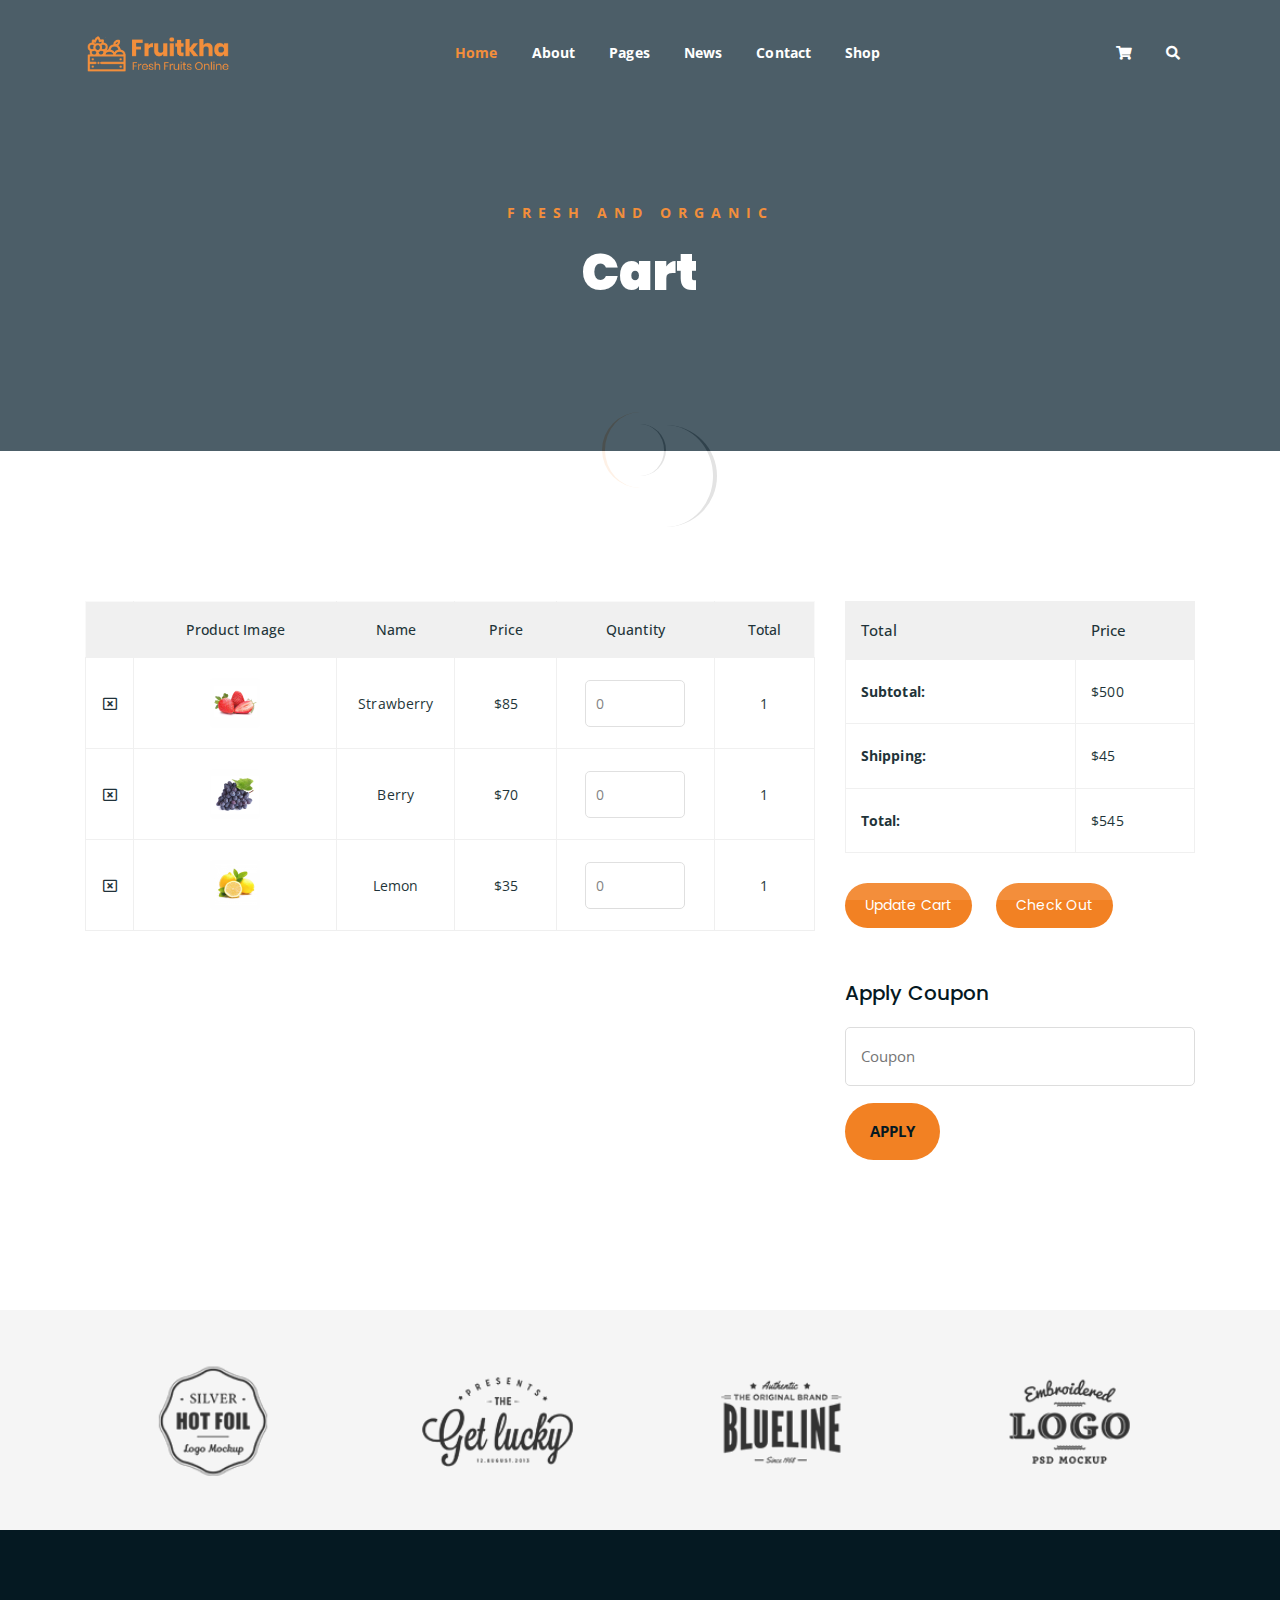
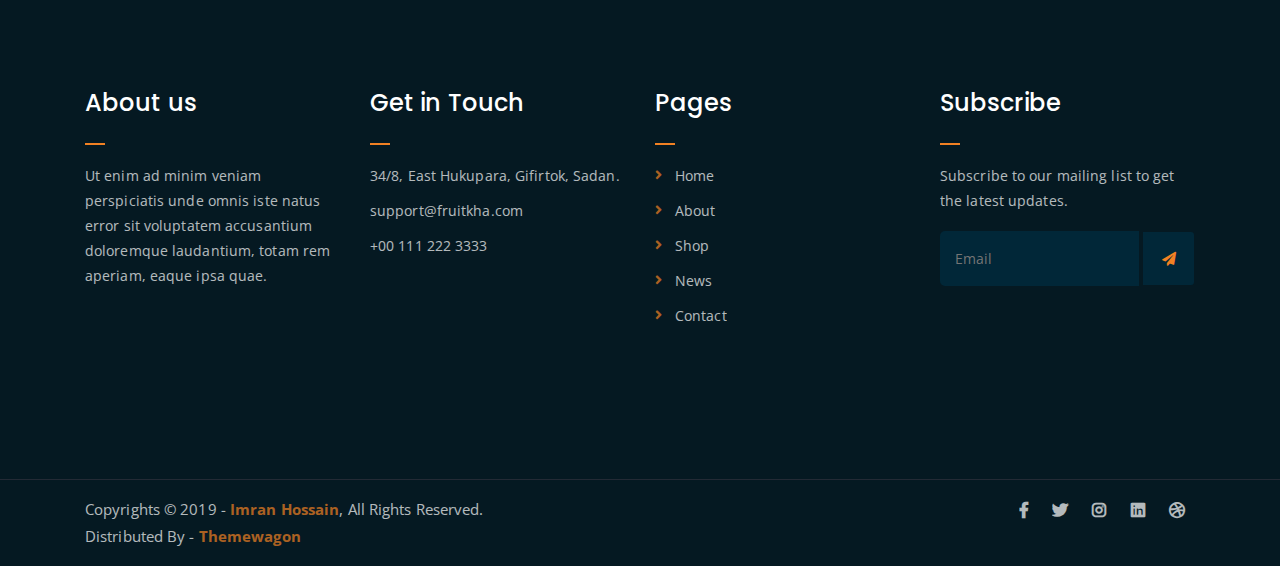
<file: cart.html>
<!DOCTYPE html>
<html lang="en">
<head>
	<meta charset="UTF-8">
	<meta http-equiv="X-UA-Compatible" content="IE=edge">
	<meta name="viewport" content="width=device-width, initial-scale=1">
	<meta name="description" content="Responsive Bootstrap4 Shop Template, Created by Imran Hossain from https://imransdesign.com/">

	<!-- title -->
	<title>Cart</title>

	<!-- favicon -->
	<link rel="shortcut icon" type="image/png" href="assets/img/favicon.png">
	<!-- google font -->
	<link href="https://fonts.googleapis.com/css?family=Open+Sans:300,400,700" rel="stylesheet">
	<link href="https://fonts.googleapis.com/css?family=Poppins:400,700&display=swap" rel="stylesheet">
	<!-- fontawesome -->
	<link rel="stylesheet" href="assets/css/all.min.css">
	<!-- bootstrap -->
	<link rel="stylesheet" href="assets/bootstrap/css/bootstrap.min.css">
	<!-- owl carousel -->
	<link rel="stylesheet" href="assets/css/owl.carousel.css">
	<!-- magnific popup -->
	<link rel="stylesheet" href="assets/css/magnific-popup.css">
	<!-- animate css -->
	<link rel="stylesheet" href="assets/css/animate.css">
	<!-- mean menu css -->
	<link rel="stylesheet" href="assets/css/meanmenu.min.css">
	<!-- main style -->
	<link rel="stylesheet" href="assets/css/main.css">
	<!-- responsive -->
	<link rel="stylesheet" href="assets/css/responsive.css">

</head>
<body>
	
	<!--PreLoader-->
    <div class="loader">
        <div class="loader-inner">
            <div class="circle"></div>
        </div>
    </div>
    <!--PreLoader Ends-->
	
	<!-- header -->
	<div class="top-header-area" id="sticker">
		<div class="container">
			<div class="row">
				<div class="col-lg-12 col-sm-12 text-center">
					<div class="main-menu-wrap">
						<!-- logo -->
						<div class="site-logo">
							<a href="index.html">
								<img src="assets/img/logo.png" alt="">
							</a>
						</div>
						<!-- logo -->

						<!-- menu start -->
						<nav class="main-menu">
							<ul>
								<li class="current-list-item"><a href="#">Home</a>
									<ul class="sub-menu">
										<li><a href="index.html">Static Home</a></li>
										<li><a href="index_2.html">Slider Home</a></li>
									</ul>
								</li>
								<li><a href="about.html">About</a></li>
								<li><a href="#">Pages</a>
									<ul class="sub-menu">
										<li><a href="404.html">404 page</a></li>
										<li><a href="about.html">About</a></li>
										<li><a href="cart.html">Cart</a></li>
										<li><a href="checkout.html">Check Out</a></li>
										<li><a href="contact.html">Contact</a></li>
										<li><a href="news.html">News</a></li>
										<li><a href="shop.html">Shop</a></li>
									</ul>
								</li>
								<li><a href="news.html">News</a>
									<ul class="sub-menu">
										<li><a href="news.html">News</a></li>
										<li><a href="single-news.html">Single News</a></li>
									</ul>
								</li>
								<li><a href="contact.html">Contact</a></li>
								<li><a href="shop.html">Shop</a>
									<ul class="sub-menu">
										<li><a href="shop.html">Shop</a></li>
										<li><a href="checkout.html">Check Out</a></li>
										<li><a href="single-product.html">Single Product</a></li>
										<li><a href="cart.html">Cart</a></li>
									</ul>
								</li>
								<li>
									<div class="header-icons">
										<a class="shopping-cart" href="cart.html"><i class="fas fa-shopping-cart"></i></a>
										<a class="mobile-hide search-bar-icon" href="#"><i class="fas fa-search"></i></a>
									</div>
								</li>
							</ul>
						</nav>
						<a class="mobile-show search-bar-icon" href="#"><i class="fas fa-search"></i></a>
						<div class="mobile-menu"></div>
						<!-- menu end -->
					</div>
				</div>
			</div>
		</div>
	</div>
	<!-- end header -->

	<!-- search area -->
	<div class="search-area">
		<div class="container">
			<div class="row">
				<div class="col-lg-12">
					<span class="close-btn"><i class="fas fa-window-close"></i></span>
					<div class="search-bar">
						<div class="search-bar-tablecell">
							<h3>Search For:</h3>
							<input type="text" placeholder="Keywords">
							<button type="submit">Search <i class="fas fa-search"></i></button>
						</div>
					</div>
				</div>
			</div>
		</div>
	</div>
	<!-- end search arewa -->
	
	<!-- breadcrumb-section -->
	<div class="breadcrumb-section breadcrumb-bg">
		<div class="container">
			<div class="row">
				<div class="col-lg-8 offset-lg-2 text-center">
					<div class="breadcrumb-text">
						<p>Fresh and Organic</p>
						<h1>Cart</h1>
					</div>
				</div>
			</div>
		</div>
	</div>
	<!-- end breadcrumb section -->

	<!-- cart -->
	<div class="cart-section mt-150 mb-150">
		<div class="container">
			<div class="row">
				<div class="col-lg-8 col-md-12">
					<div class="cart-table-wrap">
						<table class="cart-table">
							<thead class="cart-table-head">
								<tr class="table-head-row">
									<th class="product-remove"></th>
									<th class="product-image">Product Image</th>
									<th class="product-name">Name</th>
									<th class="product-price">Price</th>
									<th class="product-quantity">Quantity</th>
									<th class="product-total">Total</th>
								</tr>
							</thead>
							<tbody>
								<tr class="table-body-row">
									<td class="product-remove"><a href="#"><i class="far fa-window-close"></i></a></td>
									<td class="product-image"><img src="assets/img/products/product-img-1.jpg" alt=""></td>
									<td class="product-name">Strawberry</td>
									<td class="product-price">$85</td>
									<td class="product-quantity"><input type="number" placeholder="0"></td>
									<td class="product-total">1</td>
								</tr>
								<tr class="table-body-row">
									<td class="product-remove"><a href="#"><i class="far fa-window-close"></i></a></td>
									<td class="product-image"><img src="assets/img/products/product-img-2.jpg" alt=""></td>
									<td class="product-name">Berry</td>
									<td class="product-price">$70</td>
									<td class="product-quantity"><input type="number" placeholder="0"></td>
									<td class="product-total">1</td>
								</tr>
								<tr class="table-body-row">
									<td class="product-remove"><a href="#"><i class="far fa-window-close"></i></a></td>
									<td class="product-image"><img src="assets/img/products/product-img-3.jpg" alt=""></td>
									<td class="product-name">Lemon</td>
									<td class="product-price">$35</td>
									<td class="product-quantity"><input type="number" placeholder="0"></td>
									<td class="product-total">1</td>
								</tr>
							</tbody>
						</table>
					</div>
				</div>

				<div class="col-lg-4">
					<div class="total-section">
						<table class="total-table">
							<thead class="total-table-head">
								<tr class="table-total-row">
									<th>Total</th>
									<th>Price</th>
								</tr>
							</thead>
							<tbody>
								<tr class="total-data">
									<td><strong>Subtotal: </strong></td>
									<td>$500</td>
								</tr>
								<tr class="total-data">
									<td><strong>Shipping: </strong></td>
									<td>$45</td>
								</tr>
								<tr class="total-data">
									<td><strong>Total: </strong></td>
									<td>$545</td>
								</tr>
							</tbody>
						</table>
						<div class="cart-buttons">
							<a href="cart.html" class="boxed-btn">Update Cart</a>
							<a href="checkout.html" class="boxed-btn black">Check Out</a>
						</div>
					</div>

					<div class="coupon-section">
						<h3>Apply Coupon</h3>
						<div class="coupon-form-wrap">
							<form action="index.html">
								<p><input type="text" placeholder="Coupon"></p>
								<p><input type="submit" value="Apply"></p>
							</form>
						</div>
					</div>
				</div>
			</div>
		</div>
	</div>
	<!-- end cart -->

	<!-- logo carousel -->
	<div class="logo-carousel-section">
		<div class="container">
			<div class="row">
				<div class="col-lg-12">
					<div class="logo-carousel-inner">
						<div class="single-logo-item">
							<img src="assets/img/company-logos/1.png" alt="">
						</div>
						<div class="single-logo-item">
							<img src="assets/img/company-logos/2.png" alt="">
						</div>
						<div class="single-logo-item">
							<img src="assets/img/company-logos/3.png" alt="">
						</div>
						<div class="single-logo-item">
							<img src="assets/img/company-logos/4.png" alt="">
						</div>
						<div class="single-logo-item">
							<img src="assets/img/company-logos/5.png" alt="">
						</div>
					</div>
				</div>
			</div>
		</div>
	</div>
	<!-- end logo carousel -->

	<!-- footer -->
	<div class="footer-area">
		<div class="container">
			<div class="row">
				<div class="col-lg-3 col-md-6">
					<div class="footer-box about-widget">
						<h2 class="widget-title">About us</h2>
						<p>Ut enim ad minim veniam perspiciatis unde omnis iste natus error sit voluptatem accusantium doloremque laudantium, totam rem aperiam, eaque ipsa quae.</p>
					</div>
				</div>
				<div class="col-lg-3 col-md-6">
					<div class="footer-box get-in-touch">
						<h2 class="widget-title">Get in Touch</h2>
						<ul>
							<li>34/8, East Hukupara, Gifirtok, Sadan.</li>
							<li>support@fruitkha.com</li>
							<li>+00 111 222 3333</li>
						</ul>
					</div>
				</div>
				<div class="col-lg-3 col-md-6">
					<div class="footer-box pages">
						<h2 class="widget-title">Pages</h2>
						<ul>
							<li><a href="index.html">Home</a></li>
							<li><a href="about.html">About</a></li>
							<li><a href="services.html">Shop</a></li>
							<li><a href="news.html">News</a></li>
							<li><a href="contact.html">Contact</a></li>
						</ul>
					</div>
				</div>
				<div class="col-lg-3 col-md-6">
					<div class="footer-box subscribe">
						<h2 class="widget-title">Subscribe</h2>
						<p>Subscribe to our mailing list to get the latest updates.</p>
						<form action="index.html">
							<input type="email" placeholder="Email">
							<button type="submit"><i class="fas fa-paper-plane"></i></button>
						</form>
					</div>
				</div>
			</div>
		</div>
	</div>
	<!-- end footer -->
	
	<!-- copyright -->
	<div class="copyright">
		<div class="container">
			<div class="row">
				<div class="col-lg-6 col-md-12">
					<p>Copyrights &copy; 2019 - <a href="https://imransdesign.com/">Imran Hossain</a>,  All Rights Reserved.<br>
						Distributed By - <a href="https://themewagon.com/">Themewagon</a>
					</p>
				</div>
				<div class="col-lg-6 text-right col-md-12">
					<div class="social-icons">
						<ul>
							<li><a href="#" target="_blank"><i class="fab fa-facebook-f"></i></a></li>
							<li><a href="#" target="_blank"><i class="fab fa-twitter"></i></a></li>
							<li><a href="#" target="_blank"><i class="fab fa-instagram"></i></a></li>
							<li><a href="#" target="_blank"><i class="fab fa-linkedin"></i></a></li>
							<li><a href="#" target="_blank"><i class="fab fa-dribbble"></i></a></li>
						</ul>
					</div>
				</div>
			</div>
		</div>
	</div>
	<!-- end copyright -->
	
	<!-- jquery -->
	<script src="assets/js/jquery-1.11.3.min.js"></script>
	<!-- bootstrap -->
	<script src="assets/bootstrap/js/bootstrap.min.js"></script>
	<!-- count down -->
	<script src="assets/js/jquery.countdown.js"></script>
	<!-- isotope -->
	<script src="assets/js/jquery.isotope-3.0.6.min.js"></script>
	<!-- waypoints -->
	<script src="assets/js/waypoints.js"></script>
	<!-- owl carousel -->
	<script src="assets/js/owl.carousel.min.js"></script>
	<!-- magnific popup -->
	<script src="assets/js/jquery.magnific-popup.min.js"></script>
	<!-- mean menu -->
	<script src="assets/js/jquery.meanmenu.min.js"></script>
	<!-- sticker js -->
	<script src="assets/js/sticker.js"></script>
	<!-- main js -->
	<script src="assets/js/main.js"></script>

</body>
</html>
</file>
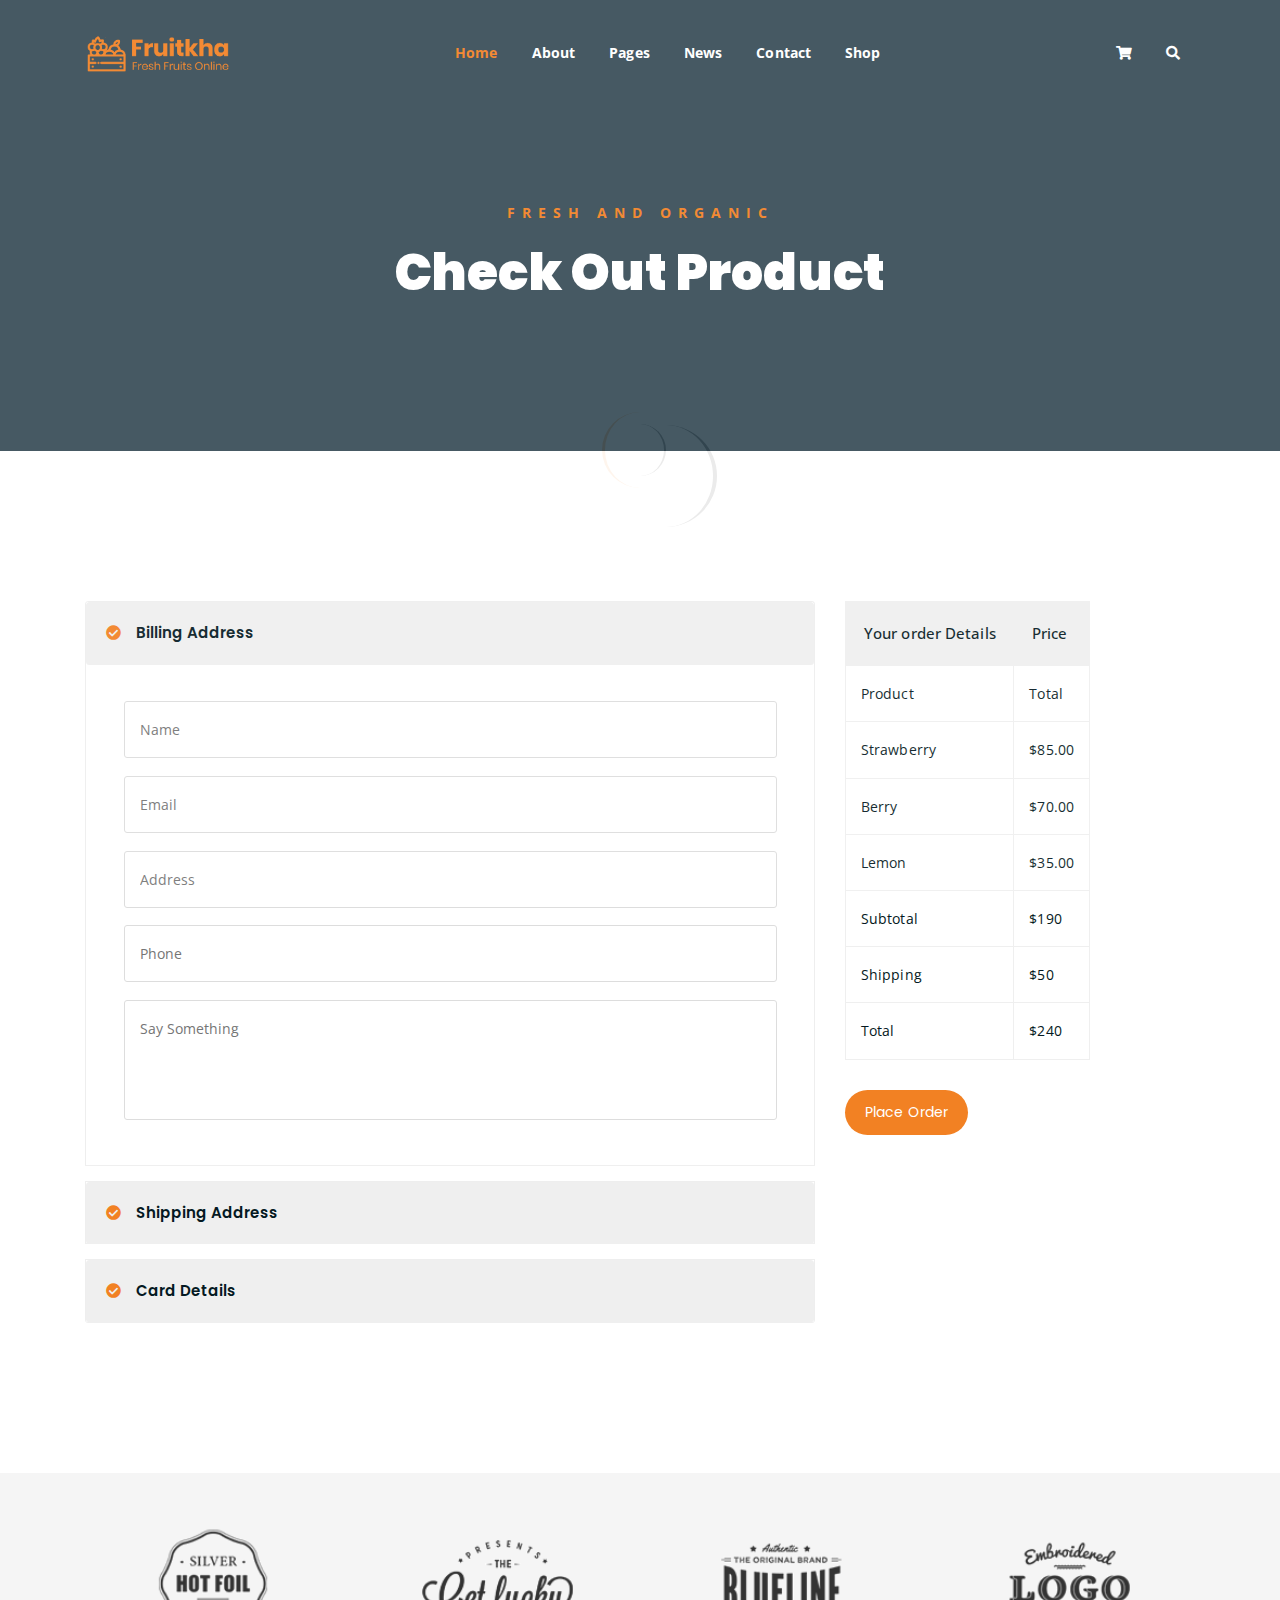
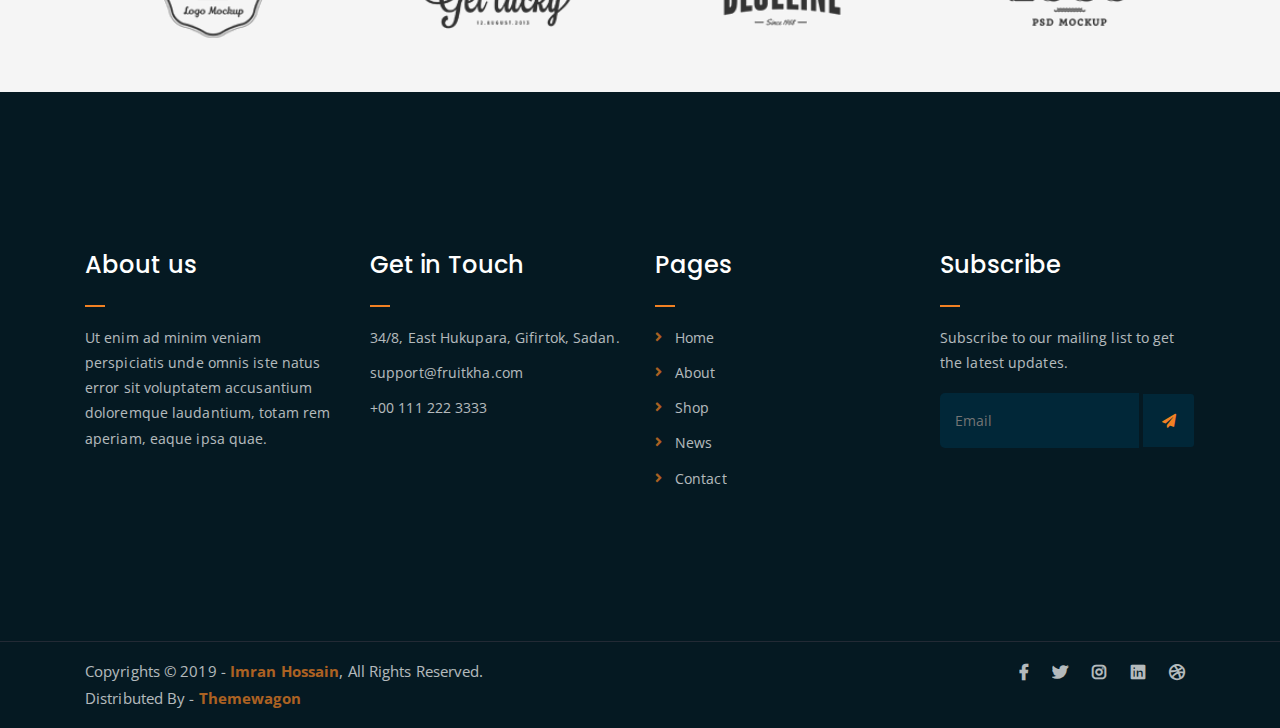
<file: checkout.html>
<!DOCTYPE html>
<html lang="en">
<head>
	<meta charset="UTF-8">
	<meta http-equiv="X-UA-Compatible" content="IE=edge">
	<meta name="viewport" content="width=device-width, initial-scale=1">
	<meta name="description" content="Responsive Bootstrap4 Shop Template, Created by Imran Hossain from https://imransdesign.com/">

	<!-- title -->
	<title>Check Out</title>

	<!-- favicon -->
	<link rel="shortcut icon" type="image/png" href="assets/img/favicon.png">
	<!-- google font -->
	<link href="https://fonts.googleapis.com/css?family=Open+Sans:300,400,700" rel="stylesheet">
	<link href="https://fonts.googleapis.com/css?family=Poppins:400,700&display=swap" rel="stylesheet">
	<!-- fontawesome -->
	<link rel="stylesheet" href="assets/css/all.min.css">
	<!-- bootstrap -->
	<link rel="stylesheet" href="assets/bootstrap/css/bootstrap.min.css">
	<!-- owl carousel -->
	<link rel="stylesheet" href="assets/css/owl.carousel.css">
	<!-- magnific popup -->
	<link rel="stylesheet" href="assets/css/magnific-popup.css">
	<!-- animate css -->
	<link rel="stylesheet" href="assets/css/animate.css">
	<!-- mean menu css -->
	<link rel="stylesheet" href="assets/css/meanmenu.min.css">
	<!-- main style -->
	<link rel="stylesheet" href="assets/css/main.css">
	<!-- responsive -->
	<link rel="stylesheet" href="assets/css/responsive.css">

</head>
<body>
	
	<!--PreLoader-->
    <div class="loader">
        <div class="loader-inner">
            <div class="circle"></div>
        </div>
    </div>
    <!--PreLoader Ends-->
	
	<!-- header -->
	<div class="top-header-area" id="sticker">
		<div class="container">
			<div class="row">
				<div class="col-lg-12 col-sm-12 text-center">
					<div class="main-menu-wrap">
						<!-- logo -->
						<div class="site-logo">
							<a href="index.html">
								<img src="assets/img/logo.png" alt="">
							</a>
						</div>
						<!-- logo -->

						<!-- menu start -->
						<nav class="main-menu">
							<ul>
								<li class="current-list-item"><a href="#">Home</a>
									<ul class="sub-menu">
										<li><a href="index.html">Static Home</a></li>
										<li><a href="index_2.html">Slider Home</a></li>
									</ul>
								</li>
								<li><a href="about.html">About</a></li>
								<li><a href="#">Pages</a>
									<ul class="sub-menu">
										<li><a href="404.html">404 page</a></li>
										<li><a href="about.html">About</a></li>
										<li><a href="cart.html">Cart</a></li>
										<li><a href="checkout.html">Check Out</a></li>
										<li><a href="contact.html">Contact</a></li>
										<li><a href="news.html">News</a></li>
										<li><a href="shop.html">Shop</a></li>
									</ul>
								</li>
								<li><a href="news.html">News</a>
									<ul class="sub-menu">
										<li><a href="news.html">News</a></li>
										<li><a href="single-news.html">Single News</a></li>
									</ul>
								</li>
								<li><a href="contact.html">Contact</a></li>
								<li><a href="shop.html">Shop</a>
									<ul class="sub-menu">
										<li><a href="shop.html">Shop</a></li>
										<li><a href="checkout.html">Check Out</a></li>
										<li><a href="single-product.html">Single Product</a></li>
										<li><a href="cart.html">Cart</a></li>
									</ul>
								</li>
								<li>
									<div class="header-icons">
										<a class="shopping-cart" href="cart.html"><i class="fas fa-shopping-cart"></i></a>
										<a class="mobile-hide search-bar-icon" href="#"><i class="fas fa-search"></i></a>
									</div>
								</li>
							</ul>
						</nav>
						<a class="mobile-show search-bar-icon" href="#"><i class="fas fa-search"></i></a>
						<div class="mobile-menu"></div>
						<!-- menu end -->
					</div>
				</div>
			</div>
		</div>
	</div>
	<!-- end header -->

	<!-- search area -->
	<div class="search-area">
		<div class="container">
			<div class="row">
				<div class="col-lg-12">
					<span class="close-btn"><i class="fas fa-window-close"></i></span>
					<div class="search-bar">
						<div class="search-bar-tablecell">
							<h3>Search For:</h3>
							<input type="text" placeholder="Keywords">
							<button type="submit">Search <i class="fas fa-search"></i></button>
						</div>
					</div>
				</div>
			</div>
		</div>
	</div>
	<!-- end search arewa -->
	
	<!-- breadcrumb-section -->
	<div class="breadcrumb-section breadcrumb-bg">
		<div class="container">
			<div class="row">
				<div class="col-lg-8 offset-lg-2 text-center">
					<div class="breadcrumb-text">
						<p>Fresh and Organic</p>
						<h1>Check Out Product</h1>
					</div>
				</div>
			</div>
		</div>
	</div>
	<!-- end breadcrumb section -->

	<!-- check out section -->
	<div class="checkout-section mt-150 mb-150">
		<div class="container">
			<div class="row">
				<div class="col-lg-8">
					<div class="checkout-accordion-wrap">
						<div class="accordion" id="accordionExample">
						  <div class="card single-accordion">
						    <div class="card-header" id="headingOne">
						      <h5 class="mb-0">
						        <button class="btn btn-link" type="button" data-toggle="collapse" data-target="#collapseOne" aria-expanded="true" aria-controls="collapseOne">
						          Billing Address
						        </button>
						      </h5>
						    </div>

						    <div id="collapseOne" class="collapse show" aria-labelledby="headingOne" data-parent="#accordionExample">
						      <div class="card-body">
						        <div class="billing-address-form">
						        	<form action="index.html">
						        		<p><input type="text" placeholder="Name"></p>
						        		<p><input type="email" placeholder="Email"></p>
						        		<p><input type="text" placeholder="Address"></p>
						        		<p><input type="tel" placeholder="Phone"></p>
						        		<p><textarea name="bill" id="bill" cols="30" rows="10" placeholder="Say Something"></textarea></p>
						        	</form>
						        </div>
						      </div>
						    </div>
						  </div>
						  <div class="card single-accordion">
						    <div class="card-header" id="headingTwo">
						      <h5 class="mb-0">
						        <button class="btn btn-link collapsed" type="button" data-toggle="collapse" data-target="#collapseTwo" aria-expanded="false" aria-controls="collapseTwo">
						          Shipping Address
						        </button>
						      </h5>
						    </div>
						    <div id="collapseTwo" class="collapse" aria-labelledby="headingTwo" data-parent="#accordionExample">
						      <div class="card-body">
						        <div class="shipping-address-form">
						        	<p>Your shipping address form is here.</p>
						        </div>
						      </div>
						    </div>
						  </div>
						  <div class="card single-accordion">
						    <div class="card-header" id="headingThree">
						      <h5 class="mb-0">
						        <button class="btn btn-link collapsed" type="button" data-toggle="collapse" data-target="#collapseThree" aria-expanded="false" aria-controls="collapseThree">
						          Card Details
						        </button>
						      </h5>
						    </div>
						    <div id="collapseThree" class="collapse" aria-labelledby="headingThree" data-parent="#accordionExample">
						      <div class="card-body">
						        <div class="card-details">
						        	<p>Your card details goes here.</p>
						        </div>
						      </div>
						    </div>
						  </div>
						</div>

					</div>
				</div>

				<div class="col-lg-4">
					<div class="order-details-wrap">
						<table class="order-details">
							<thead>
								<tr>
									<th>Your order Details</th>
									<th>Price</th>
								</tr>
							</thead>
							<tbody class="order-details-body">
								<tr>
									<td>Product</td>
									<td>Total</td>
								</tr>
								<tr>
									<td>Strawberry</td>
									<td>$85.00</td>
								</tr>
								<tr>
									<td>Berry</td>
									<td>$70.00</td>
								</tr>
								<tr>
									<td>Lemon</td>
									<td>$35.00</td>
								</tr>
							</tbody>
							<tbody class="checkout-details">
								<tr>
									<td>Subtotal</td>
									<td>$190</td>
								</tr>
								<tr>
									<td>Shipping</td>
									<td>$50</td>
								</tr>
								<tr>
									<td>Total</td>
									<td>$240</td>
								</tr>
							</tbody>
						</table>
						<a href="#" class="boxed-btn">Place Order</a>
					</div>
				</div>
			</div>
		</div>
	</div>
	<!-- end check out section -->

	<!-- logo carousel -->
	<div class="logo-carousel-section">
		<div class="container">
			<div class="row">
				<div class="col-lg-12">
					<div class="logo-carousel-inner">
						<div class="single-logo-item">
							<img src="assets/img/company-logos/1.png" alt="">
						</div>
						<div class="single-logo-item">
							<img src="assets/img/company-logos/2.png" alt="">
						</div>
						<div class="single-logo-item">
							<img src="assets/img/company-logos/3.png" alt="">
						</div>
						<div class="single-logo-item">
							<img src="assets/img/company-logos/4.png" alt="">
						</div>
						<div class="single-logo-item">
							<img src="assets/img/company-logos/5.png" alt="">
						</div>
					</div>
				</div>
			</div>
		</div>
	</div>
	<!-- end logo carousel -->

	<!-- footer -->
	<div class="footer-area">
		<div class="container">
			<div class="row">
				<div class="col-lg-3 col-md-6">
					<div class="footer-box about-widget">
						<h2 class="widget-title">About us</h2>
						<p>Ut enim ad minim veniam perspiciatis unde omnis iste natus error sit voluptatem accusantium doloremque laudantium, totam rem aperiam, eaque ipsa quae.</p>
					</div>
				</div>
				<div class="col-lg-3 col-md-6">
					<div class="footer-box get-in-touch">
						<h2 class="widget-title">Get in Touch</h2>
						<ul>
							<li>34/8, East Hukupara, Gifirtok, Sadan.</li>
							<li>support@fruitkha.com</li>
							<li>+00 111 222 3333</li>
						</ul>
					</div>
				</div>
				<div class="col-lg-3 col-md-6">
					<div class="footer-box pages">
						<h2 class="widget-title">Pages</h2>
						<ul>
							<li><a href="index.html">Home</a></li>
							<li><a href="about.html">About</a></li>
							<li><a href="services.html">Shop</a></li>
							<li><a href="news.html">News</a></li>
							<li><a href="contact.html">Contact</a></li>
						</ul>
					</div>
				</div>
				<div class="col-lg-3 col-md-6">
					<div class="footer-box subscribe">
						<h2 class="widget-title">Subscribe</h2>
						<p>Subscribe to our mailing list to get the latest updates.</p>
						<form action="index.html">
							<input type="email" placeholder="Email">
							<button type="submit"><i class="fas fa-paper-plane"></i></button>
						</form>
					</div>
				</div>
			</div>
		</div>
	</div>
	<!-- end footer -->
	
	<!-- copyright -->
	<div class="copyright">
		<div class="container">
			<div class="row">
				<div class="col-lg-6 col-md-12">
					<p>Copyrights &copy; 2019 - <a href="https://imransdesign.com/">Imran Hossain</a>,  All Rights Reserved.<br>
						Distributed By - <a href="https://themewagon.com/">Themewagon</a>
					</p>
				</div>
				<div class="col-lg-6 text-right col-md-12">
					<div class="social-icons">
						<ul>
							<li><a href="#" target="_blank"><i class="fab fa-facebook-f"></i></a></li>
							<li><a href="#" target="_blank"><i class="fab fa-twitter"></i></a></li>
							<li><a href="#" target="_blank"><i class="fab fa-instagram"></i></a></li>
							<li><a href="#" target="_blank"><i class="fab fa-linkedin"></i></a></li>
							<li><a href="#" target="_blank"><i class="fab fa-dribbble"></i></a></li>
						</ul>
					</div>
				</div>
			</div>
		</div>
	</div>
	<!-- end copyright -->
	
	<!-- jquery -->
	<script src="assets/js/jquery-1.11.3.min.js"></script>
	<!-- bootstrap -->
	<script src="assets/bootstrap/js/bootstrap.min.js"></script>
	<!-- count down -->
	<script src="assets/js/jquery.countdown.js"></script>
	<!-- isotope -->
	<script src="assets/js/jquery.isotope-3.0.6.min.js"></script>
	<!-- waypoints -->
	<script src="assets/js/waypoints.js"></script>
	<!-- owl carousel -->
	<script src="assets/js/owl.carousel.min.js"></script>
	<!-- magnific popup -->
	<script src="assets/js/jquery.magnific-popup.min.js"></script>
	<!-- mean menu -->
	<script src="assets/js/jquery.meanmenu.min.js"></script>
	<!-- sticker js -->
	<script src="assets/js/sticker.js"></script>
	<!-- main js -->
	<script src="assets/js/main.js"></script>

</body>
</html>
</file>
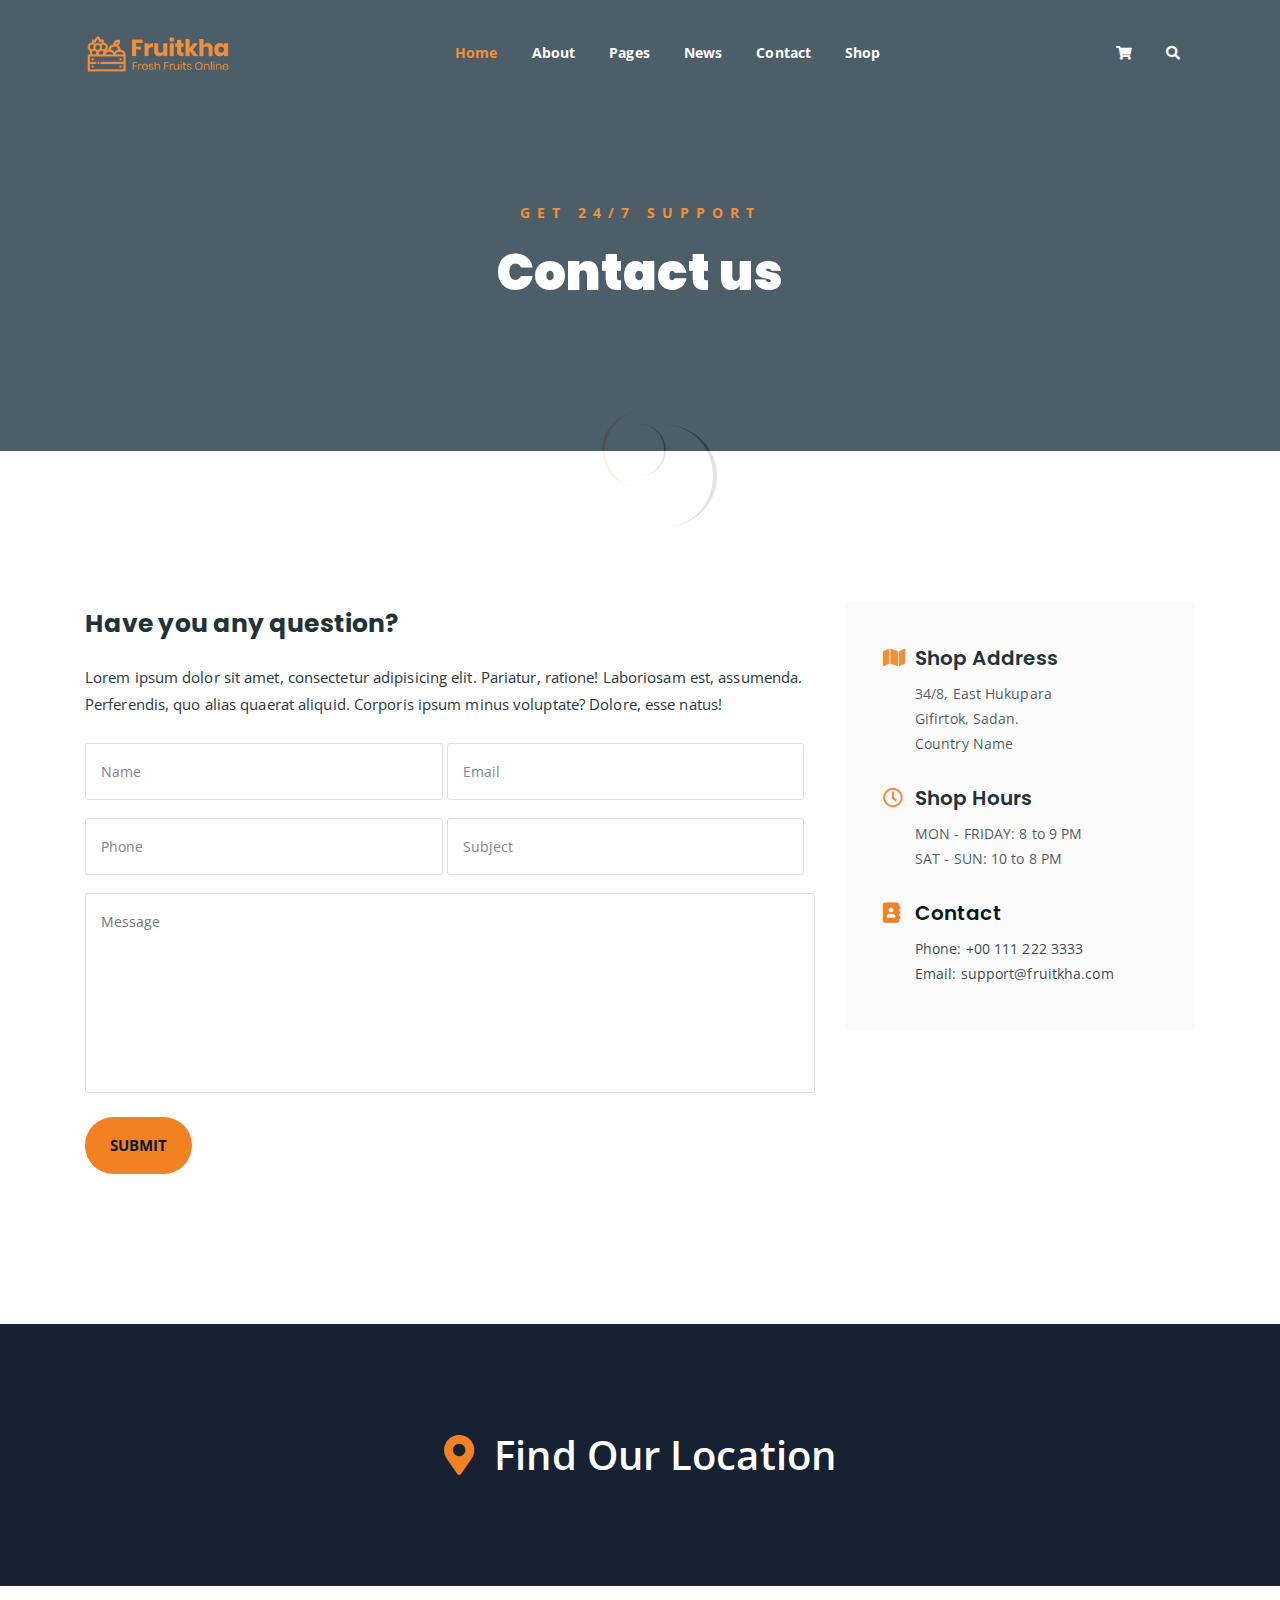
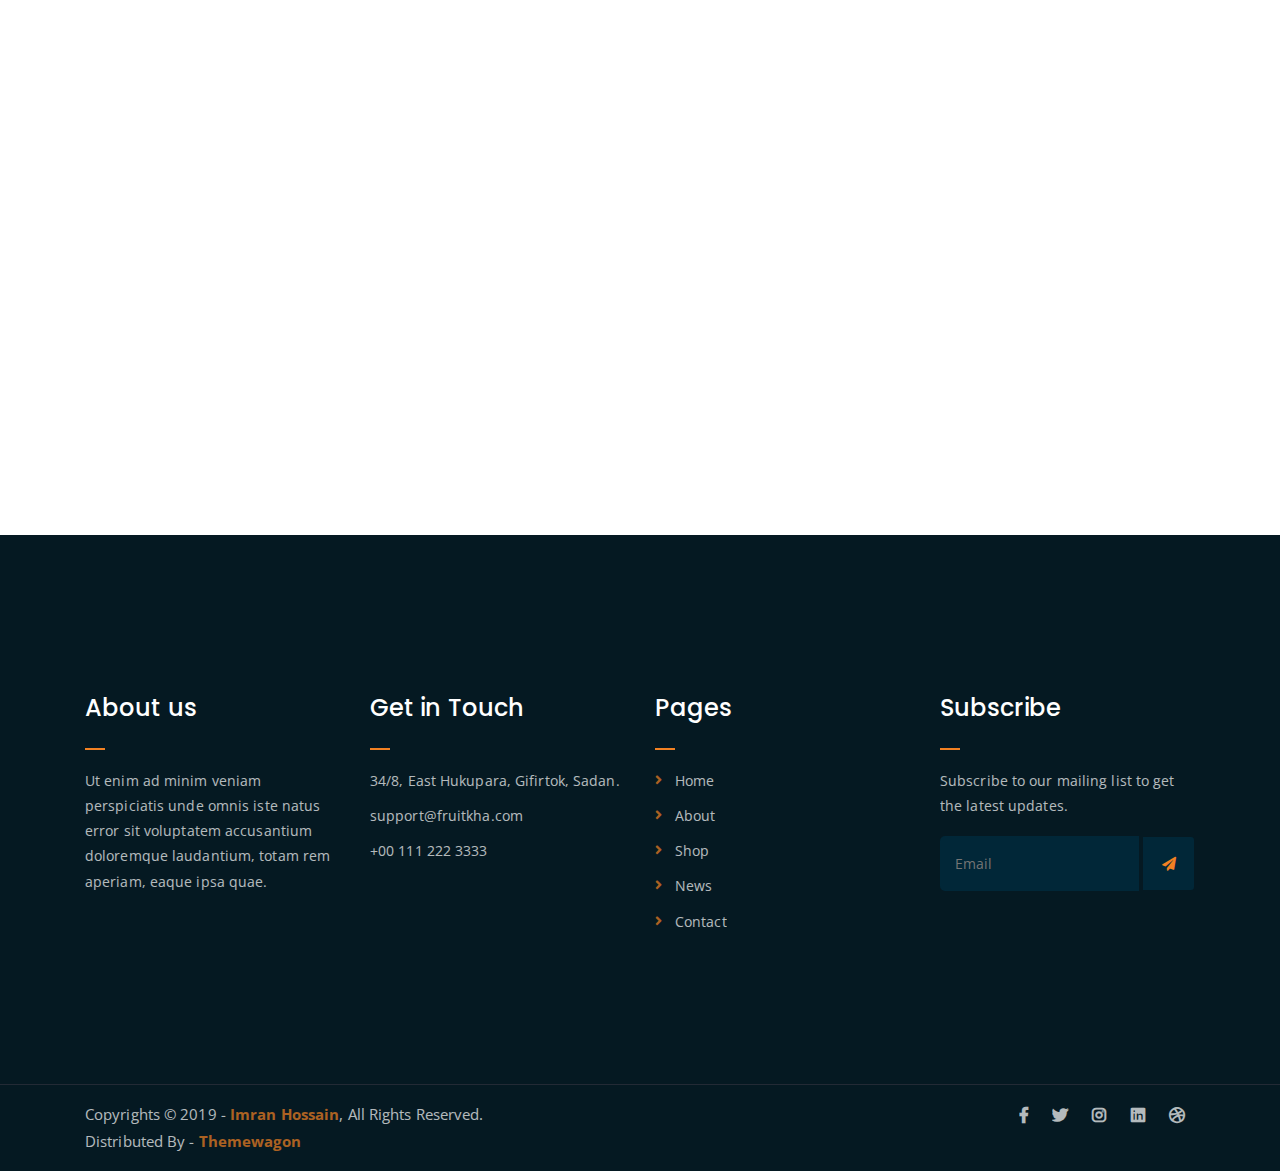
<file: contact.html>
<!DOCTYPE html>
<html lang="en">
<head>
	<meta charset="UTF-8">
	<meta http-equiv="X-UA-Compatible" content="IE=edge">
	<meta name="viewport" content="width=device-width, initial-scale=1">
	<meta name="description" content="Responsive Bootstrap4 Shop Template, Created by Imran Hossain from https://imransdesign.com/">

	<!-- title -->
	<title>Contact</title>

	<!-- favicon -->
	<link rel="shortcut icon" type="image/png" href="assets/img/favicon.png">
	<!-- google font -->
	<link href="https://fonts.googleapis.com/css?family=Open+Sans:300,400,700" rel="stylesheet">
	<link href="https://fonts.googleapis.com/css?family=Poppins:400,700&display=swap" rel="stylesheet">
	<!-- fontawesome -->
	<link rel="stylesheet" href="assets/css/all.min.css">
	<!-- bootstrap -->
	<link rel="stylesheet" href="assets/bootstrap/css/bootstrap.min.css">
	<!-- owl carousel -->
	<link rel="stylesheet" href="assets/css/owl.carousel.css">
	<!-- magnific popup -->
	<link rel="stylesheet" href="assets/css/magnific-popup.css">
	<!-- animate css -->
	<link rel="stylesheet" href="assets/css/animate.css">
	<!-- mean menu css -->
	<link rel="stylesheet" href="assets/css/meanmenu.min.css">
	<!-- main style -->
	<link rel="stylesheet" href="assets/css/main.css">
	<!-- responsive -->
	<link rel="stylesheet" href="assets/css/responsive.css">

</head>
<body>
	
	<!--PreLoader-->
    <div class="loader">
        <div class="loader-inner">
            <div class="circle"></div>
        </div>
    </div>
    <!--PreLoader Ends-->
	
	<!-- header -->
	<div class="top-header-area" id="sticker">
		<div class="container">
			<div class="row">
				<div class="col-lg-12 col-sm-12 text-center">
					<div class="main-menu-wrap">
						<!-- logo -->
						<div class="site-logo">
							<a href="index.html">
								<img src="assets/img/logo.png" alt="">
							</a>
						</div>
						<!-- logo -->

						<!-- menu start -->
						<nav class="main-menu">
							<ul>
								<li class="current-list-item"><a href="#">Home</a>
									<ul class="sub-menu">
										<li><a href="index.html">Static Home</a></li>
										<li><a href="index_2.html">Slider Home</a></li>
									</ul>
								</li>
								<li><a href="about.html">About</a></li>
								<li><a href="#">Pages</a>
									<ul class="sub-menu">
										<li><a href="404.html">404 page</a></li>
										<li><a href="about.html">About</a></li>
										<li><a href="cart.html">Cart</a></li>
										<li><a href="checkout.html">Check Out</a></li>
										<li><a href="contact.html">Contact</a></li>
										<li><a href="news.html">News</a></li>
										<li><a href="shop.html">Shop</a></li>
									</ul>
								</li>
								<li><a href="news.html">News</a>
									<ul class="sub-menu">
										<li><a href="news.html">News</a></li>
										<li><a href="single-news.html">Single News</a></li>
									</ul>
								</li>
								<li><a href="contact.html">Contact</a></li>
								<li><a href="shop.html">Shop</a>
									<ul class="sub-menu">
										<li><a href="shop.html">Shop</a></li>
										<li><a href="checkout.html">Check Out</a></li>
										<li><a href="single-product.html">Single Product</a></li>
										<li><a href="cart.html">Cart</a></li>
									</ul>
								</li>
								<li>
									<div class="header-icons">
										<a class="shopping-cart" href="cart.html"><i class="fas fa-shopping-cart"></i></a>
										<a class="mobile-hide search-bar-icon" href="#"><i class="fas fa-search"></i></a>
									</div>
								</li>
							</ul>
						</nav>
						<a class="mobile-show search-bar-icon" href="#"><i class="fas fa-search"></i></a>
						<div class="mobile-menu"></div>
						<!-- menu end -->
					</div>
				</div>
			</div>
		</div>
	</div>
	<!-- end header -->

	<!-- search area -->
	<div class="search-area">
		<div class="container">
			<div class="row">
				<div class="col-lg-12">
					<span class="close-btn"><i class="fas fa-window-close"></i></span>
					<div class="search-bar">
						<div class="search-bar-tablecell">
							<h3>Search For:</h3>
							<input type="text" placeholder="Keywords">
							<button type="submit">Search <i class="fas fa-search"></i></button>
						</div>
					</div>
				</div>
			</div>
		</div>
	</div>
	<!-- end search arewa -->
	
	<!-- breadcrumb-section -->
	<div class="breadcrumb-section breadcrumb-bg">
		<div class="container">
			<div class="row">
				<div class="col-lg-8 offset-lg-2 text-center">
					<div class="breadcrumb-text">
						<p>Get 24/7 Support</p>
						<h1>Contact us</h1>
					</div>
				</div>
			</div>
		</div>
	</div>
	<!-- end breadcrumb section -->

	<!-- contact form -->
	<div class="contact-from-section mt-150 mb-150">
		<div class="container">
			<div class="row">
				<div class="col-lg-8 mb-5 mb-lg-0">
					<div class="form-title">
						<h2>Have you any question?</h2>
						<p>Lorem ipsum dolor sit amet, consectetur adipisicing elit. Pariatur, ratione! Laboriosam est, assumenda. Perferendis, quo alias quaerat aliquid. Corporis ipsum minus voluptate? Dolore, esse natus!</p>
					</div>
				 	<div id="form_status"></div>
					<div class="contact-form">
						<form type="POST" id="fruitkha-contact" onSubmit="return valid_datas( this );">
							<p>
								<input type="text" placeholder="Name" name="name" id="name">
								<input type="email" placeholder="Email" name="email" id="email">
							</p>
							<p>
								<input type="tel" placeholder="Phone" name="phone" id="phone">
								<input type="text" placeholder="Subject" name="subject" id="subject">
							</p>
							<p><textarea name="message" id="message" cols="30" rows="10" placeholder="Message"></textarea></p>
							<input type="hidden" name="token" value="FsWga4&@f6aw" />
							<p><input type="submit" value="Submit"></p>
						</form>
					</div>
				</div>
				<div class="col-lg-4">
					<div class="contact-form-wrap">
						<div class="contact-form-box">
							<h4><i class="fas fa-map"></i> Shop Address</h4>
							<p>34/8, East Hukupara <br> Gifirtok, Sadan. <br> Country Name</p>
						</div>
						<div class="contact-form-box">
							<h4><i class="far fa-clock"></i> Shop Hours</h4>
							<p>MON - FRIDAY: 8 to 9 PM <br> SAT - SUN: 10 to 8 PM </p>
						</div>
						<div class="contact-form-box">
							<h4><i class="fas fa-address-book"></i> Contact</h4>
							<p>Phone: +00 111 222 3333 <br> Email: support@fruitkha.com</p>
						</div>
					</div>
				</div>
			</div>
		</div>
	</div>
	<!-- end contact form -->

	<!-- find our location -->
	<div class="find-location blue-bg">
		<div class="container">
			<div class="row">
				<div class="col-lg-12 text-center">
					<p> <i class="fas fa-map-marker-alt"></i> Find Our Location</p>
				</div>
			</div>
		</div>
	</div>
	<!-- end find our location -->

	<!-- google map section -->
	<div class="embed-responsive embed-responsive-21by9">
		<iframe src="https://www.google.com/maps/embed?pb=!1m18!1m12!1m3!1d26432.42324808999!2d-118.34398767954286!3d34.09378509738966!2m3!1f0!2f0!3f0!3m2!1i1024!2i768!4f13.1!3m3!1m2!1s0x80c2bf07045279bf%3A0xf67a9a6797bdfae4!2sHollywood%2C%20Los%20Angeles%2C%20CA%2C%20USA!5e0!3m2!1sen!2sbd!4v1576846473265!5m2!1sen!2sbd" width="600" height="450" frameborder="0" style="border:0;" allowfullscreen="" class="embed-responsive-item"></iframe>
	</div>
	<!-- end google map section -->


	<!-- footer -->
	<div class="footer-area">
		<div class="container">
			<div class="row">
				<div class="col-lg-3 col-md-6">
					<div class="footer-box about-widget">
						<h2 class="widget-title">About us</h2>
						<p>Ut enim ad minim veniam perspiciatis unde omnis iste natus error sit voluptatem accusantium doloremque laudantium, totam rem aperiam, eaque ipsa quae.</p>
					</div>
				</div>
				<div class="col-lg-3 col-md-6">
					<div class="footer-box get-in-touch">
						<h2 class="widget-title">Get in Touch</h2>
						<ul>
							<li>34/8, East Hukupara, Gifirtok, Sadan.</li>
							<li>support@fruitkha.com</li>
							<li>+00 111 222 3333</li>
						</ul>
					</div>
				</div>
				<div class="col-lg-3 col-md-6">
					<div class="footer-box pages">
						<h2 class="widget-title">Pages</h2>
						<ul>
							<li><a href="index.html">Home</a></li>
							<li><a href="about.html">About</a></li>
							<li><a href="services.html">Shop</a></li>
							<li><a href="news.html">News</a></li>
							<li><a href="contact.html">Contact</a></li>
						</ul>
					</div>
				</div>
				<div class="col-lg-3 col-md-6">
					<div class="footer-box subscribe">
						<h2 class="widget-title">Subscribe</h2>
						<p>Subscribe to our mailing list to get the latest updates.</p>
						<form action="index.html">
							<input type="email" placeholder="Email">
							<button type="submit"><i class="fas fa-paper-plane"></i></button>
						</form>
					</div>
				</div>
			</div>
		</div>
	</div>
	<!-- end footer -->
	
	<!-- copyright -->
	<div class="copyright">
		<div class="container">
			<div class="row">
				<div class="col-lg-6 col-md-12">
					<p>Copyrights &copy; 2019 - <a href="https://imransdesign.com/">Imran Hossain</a>,  All Rights Reserved.<br>
						Distributed By - <a href="https://themewagon.com/">Themewagon</a>
					</p>
				</div>
				<div class="col-lg-6 text-right col-md-12">
					<div class="social-icons">
						<ul>
							<li><a href="#" target="_blank"><i class="fab fa-facebook-f"></i></a></li>
							<li><a href="#" target="_blank"><i class="fab fa-twitter"></i></a></li>
							<li><a href="#" target="_blank"><i class="fab fa-instagram"></i></a></li>
							<li><a href="#" target="_blank"><i class="fab fa-linkedin"></i></a></li>
							<li><a href="#" target="_blank"><i class="fab fa-dribbble"></i></a></li>
						</ul>
					</div>
				</div>
			</div>
		</div>
	</div>
	<!-- end copyright -->
	
	<!-- jquery -->
	<script src="assets/js/jquery-1.11.3.min.js"></script>
	<!-- bootstrap -->
	<script src="assets/bootstrap/js/bootstrap.min.js"></script>
	<!-- count down -->
	<script src="assets/js/jquery.countdown.js"></script>
	<!-- isotope -->
	<script src="assets/js/jquery.isotope-3.0.6.min.js"></script>
	<!-- waypoints -->
	<script src="assets/js/waypoints.js"></script>
	<!-- owl carousel -->
	<script src="assets/js/owl.carousel.min.js"></script>
	<!-- magnific popup -->
	<script src="assets/js/jquery.magnific-popup.min.js"></script>
	<!-- mean menu -->
	<script src="assets/js/jquery.meanmenu.min.js"></script>
	<!-- sticker js -->
	<script src="assets/js/sticker.js"></script>
	<!-- form validation js -->
	<script src="assets/js/form-validate.js"></script>
	<!-- main js -->
	<script src="assets/js/main.js"></script>
	
</body>
</html>
</file>
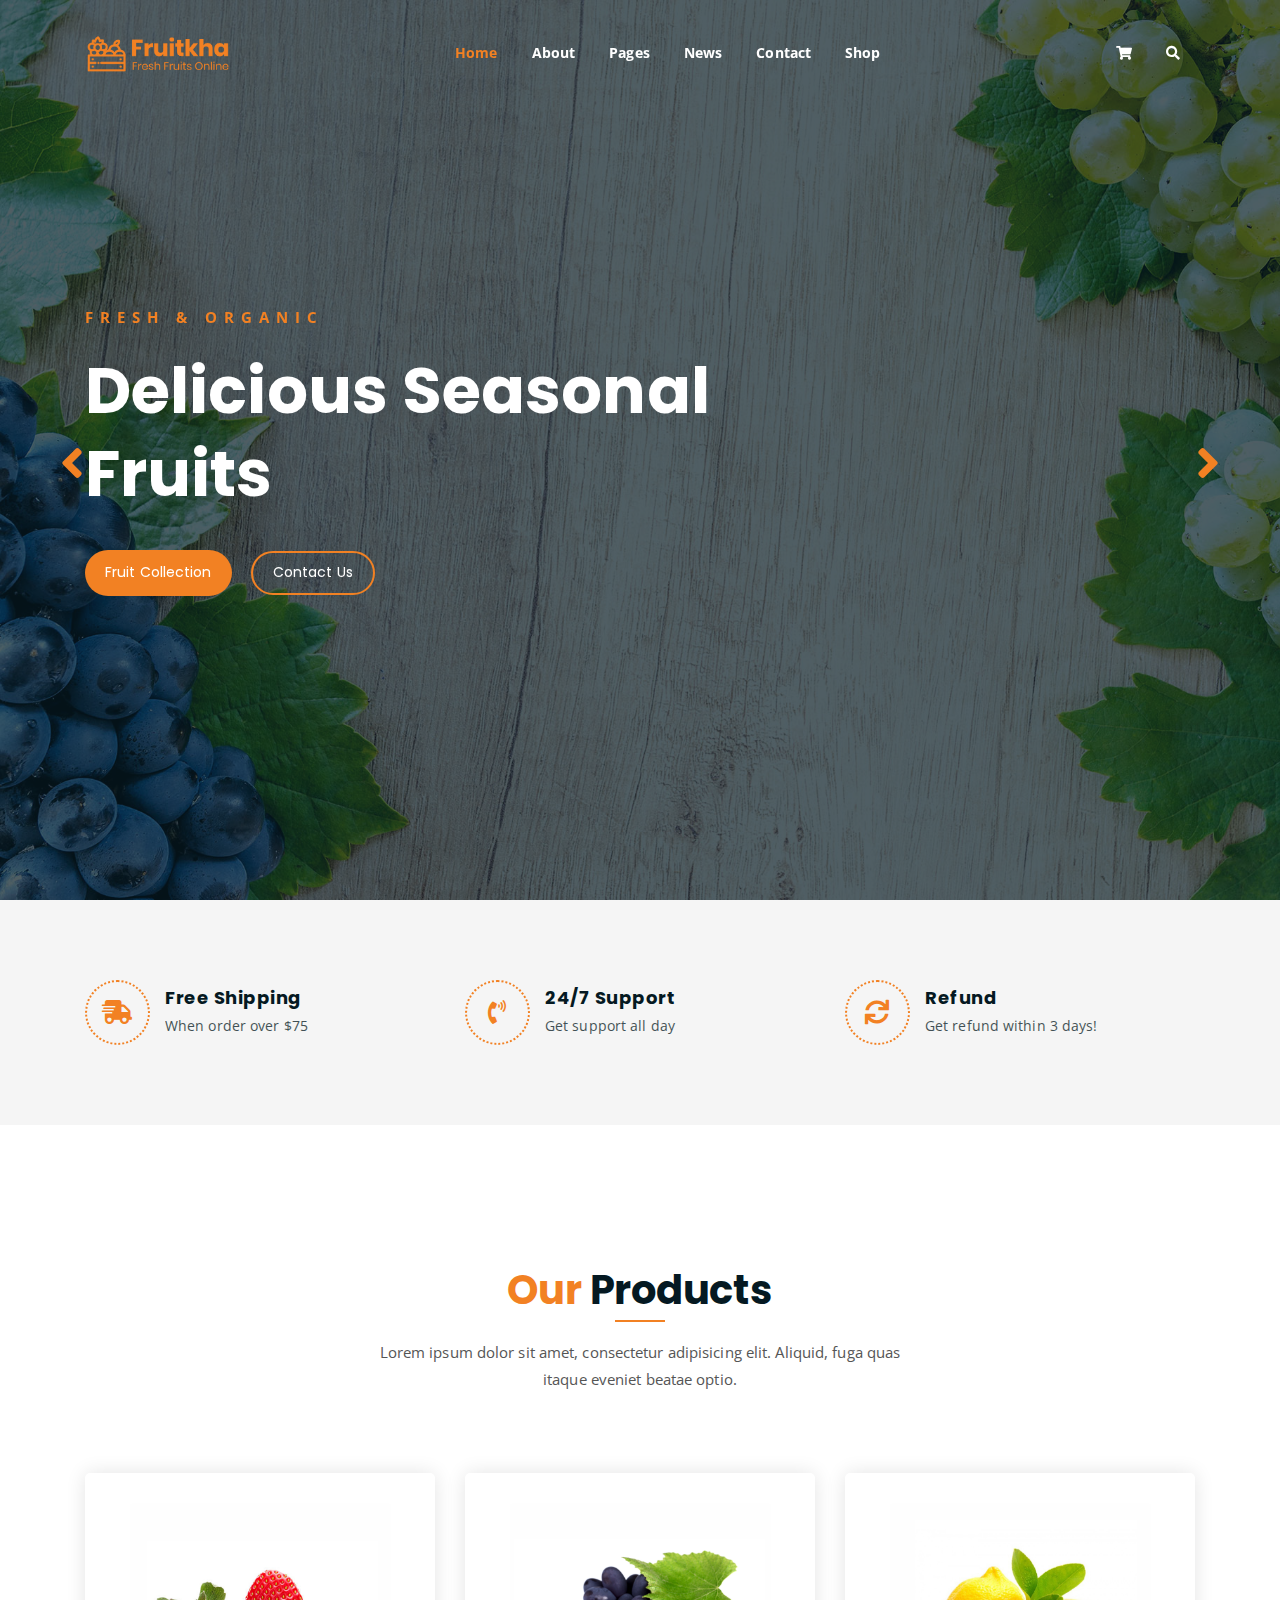
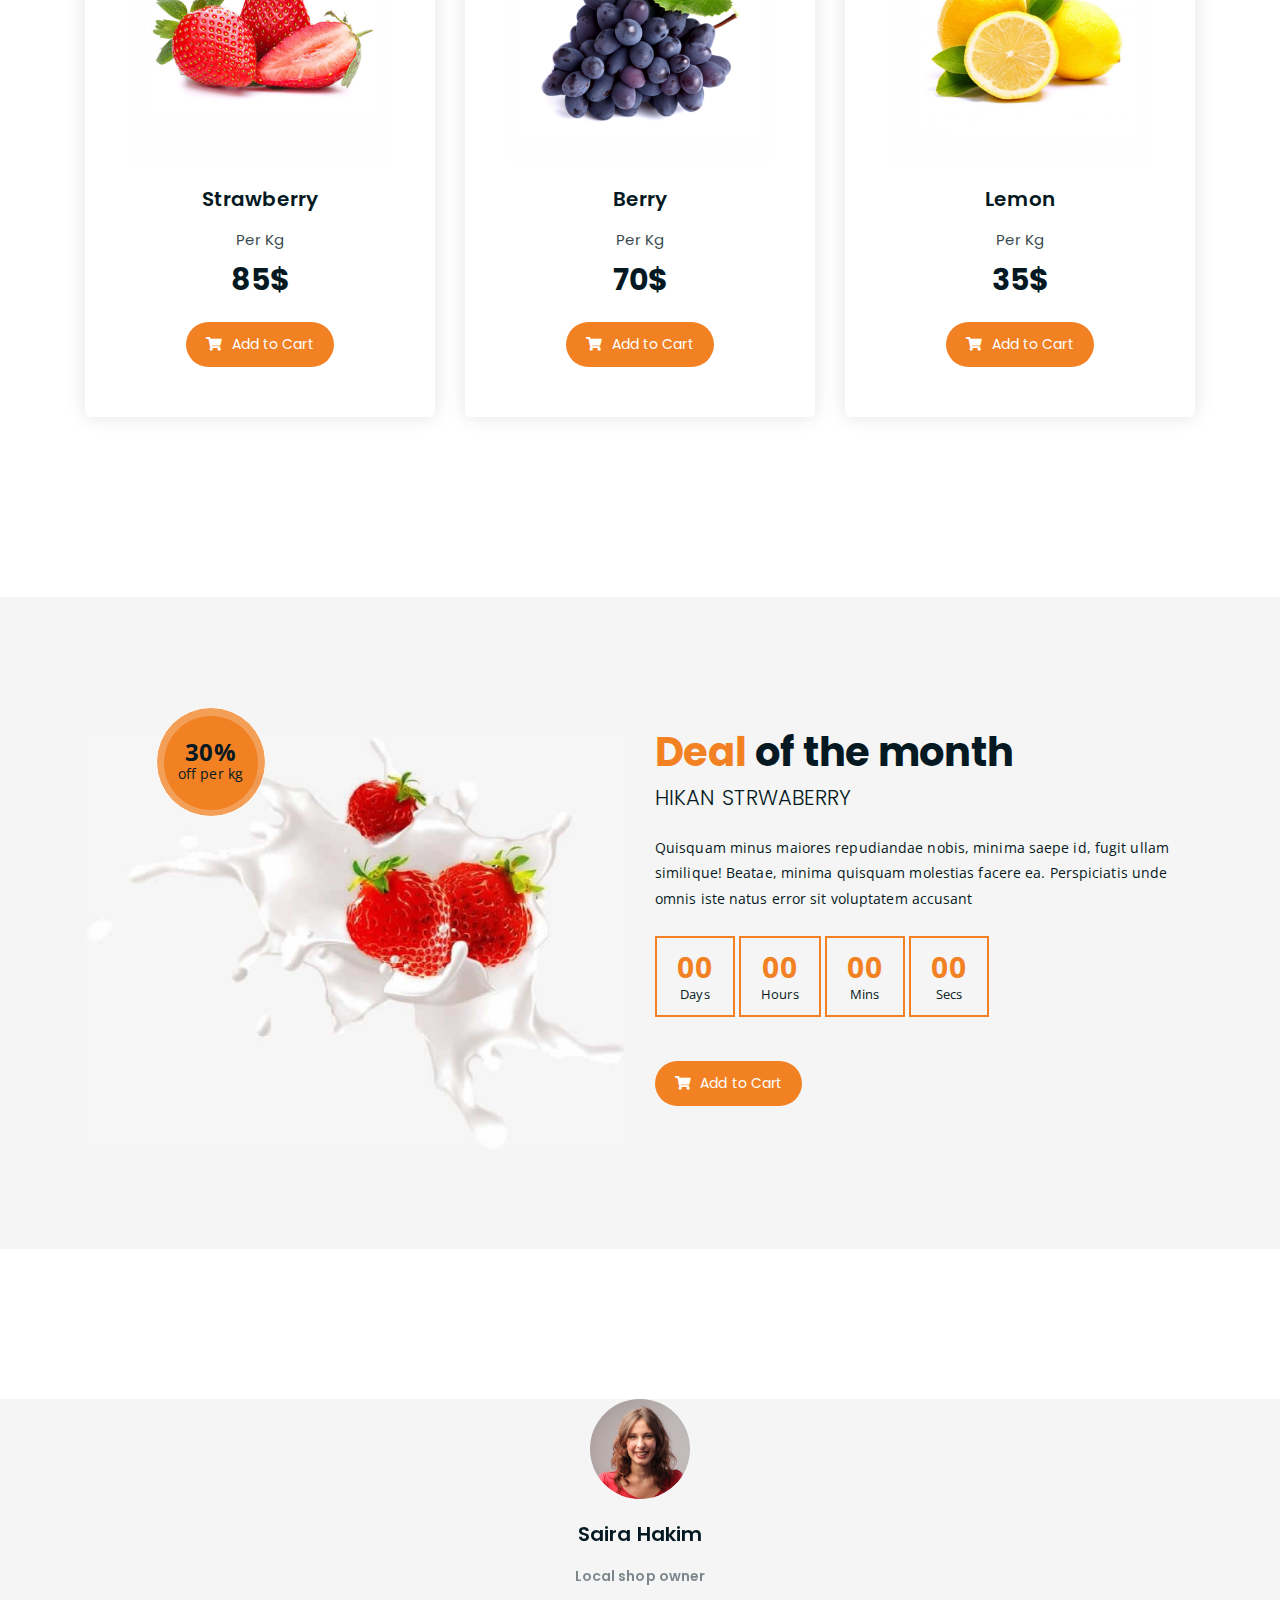
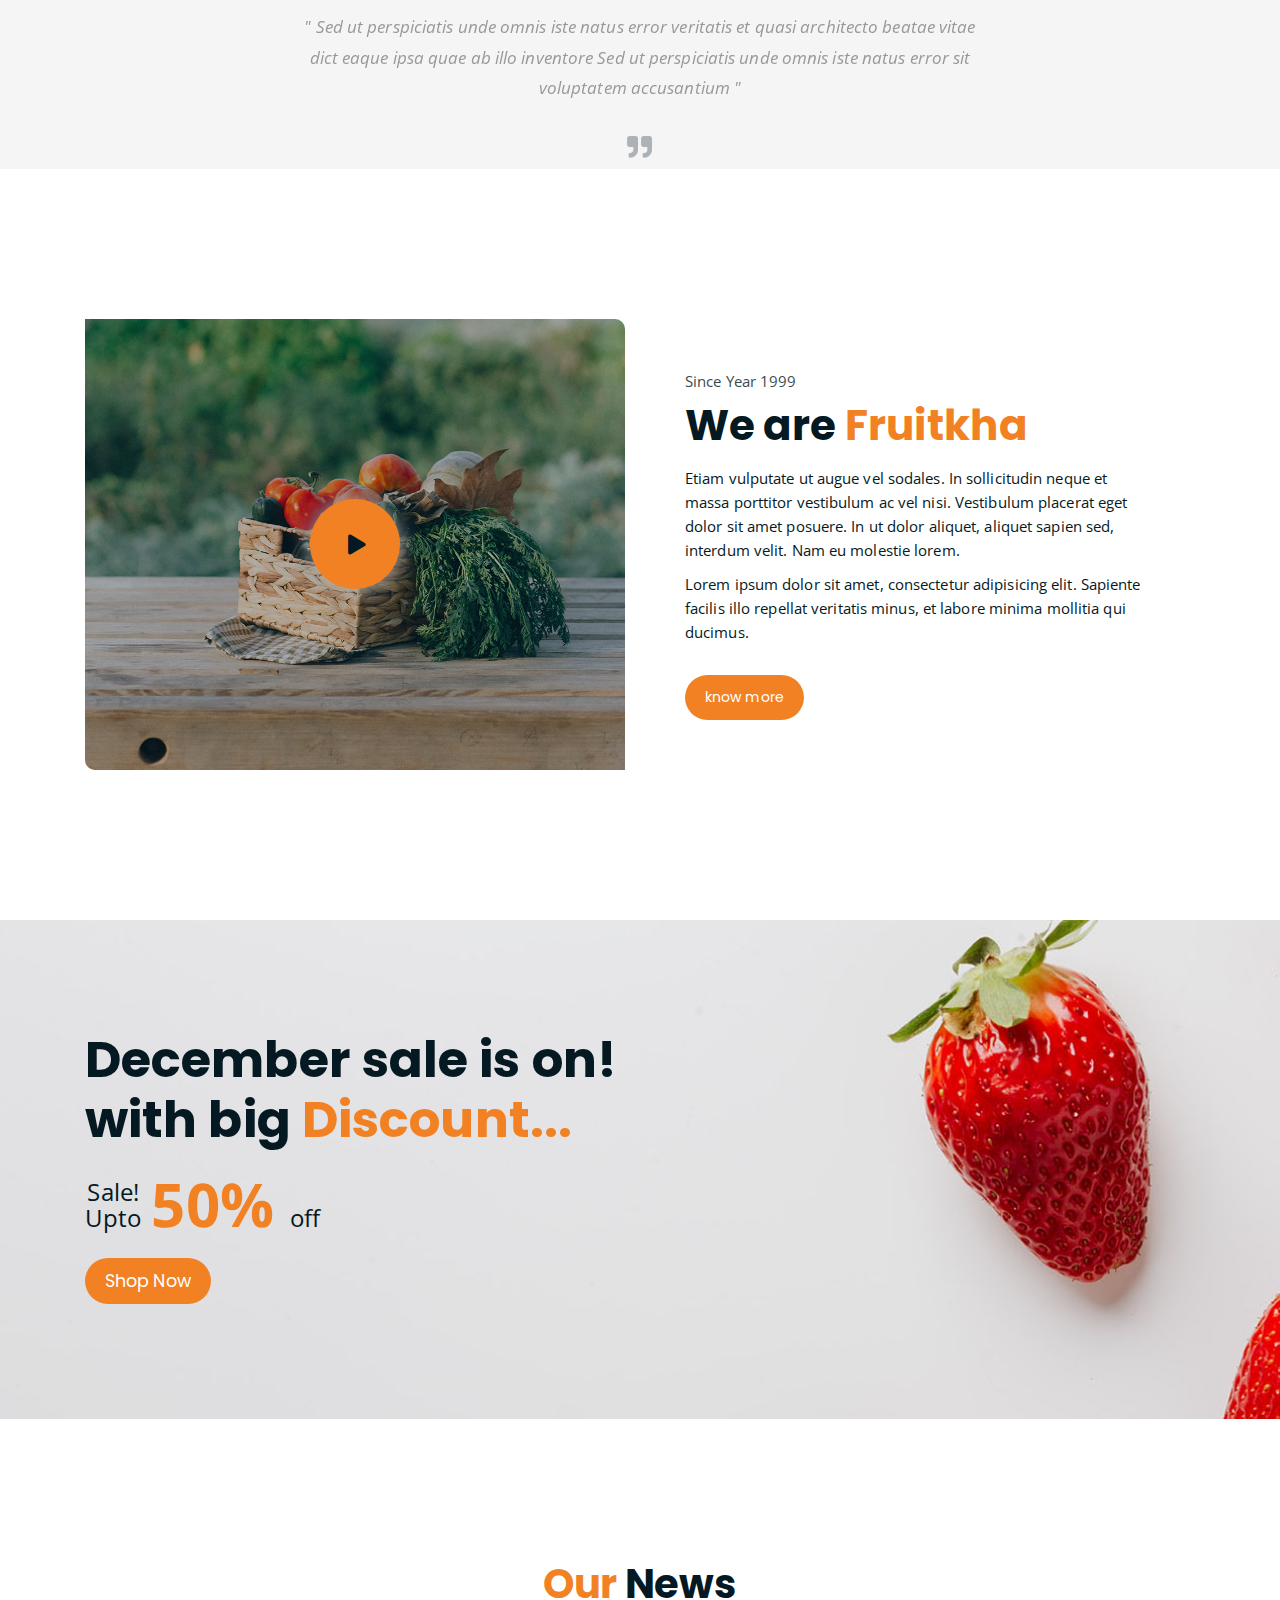
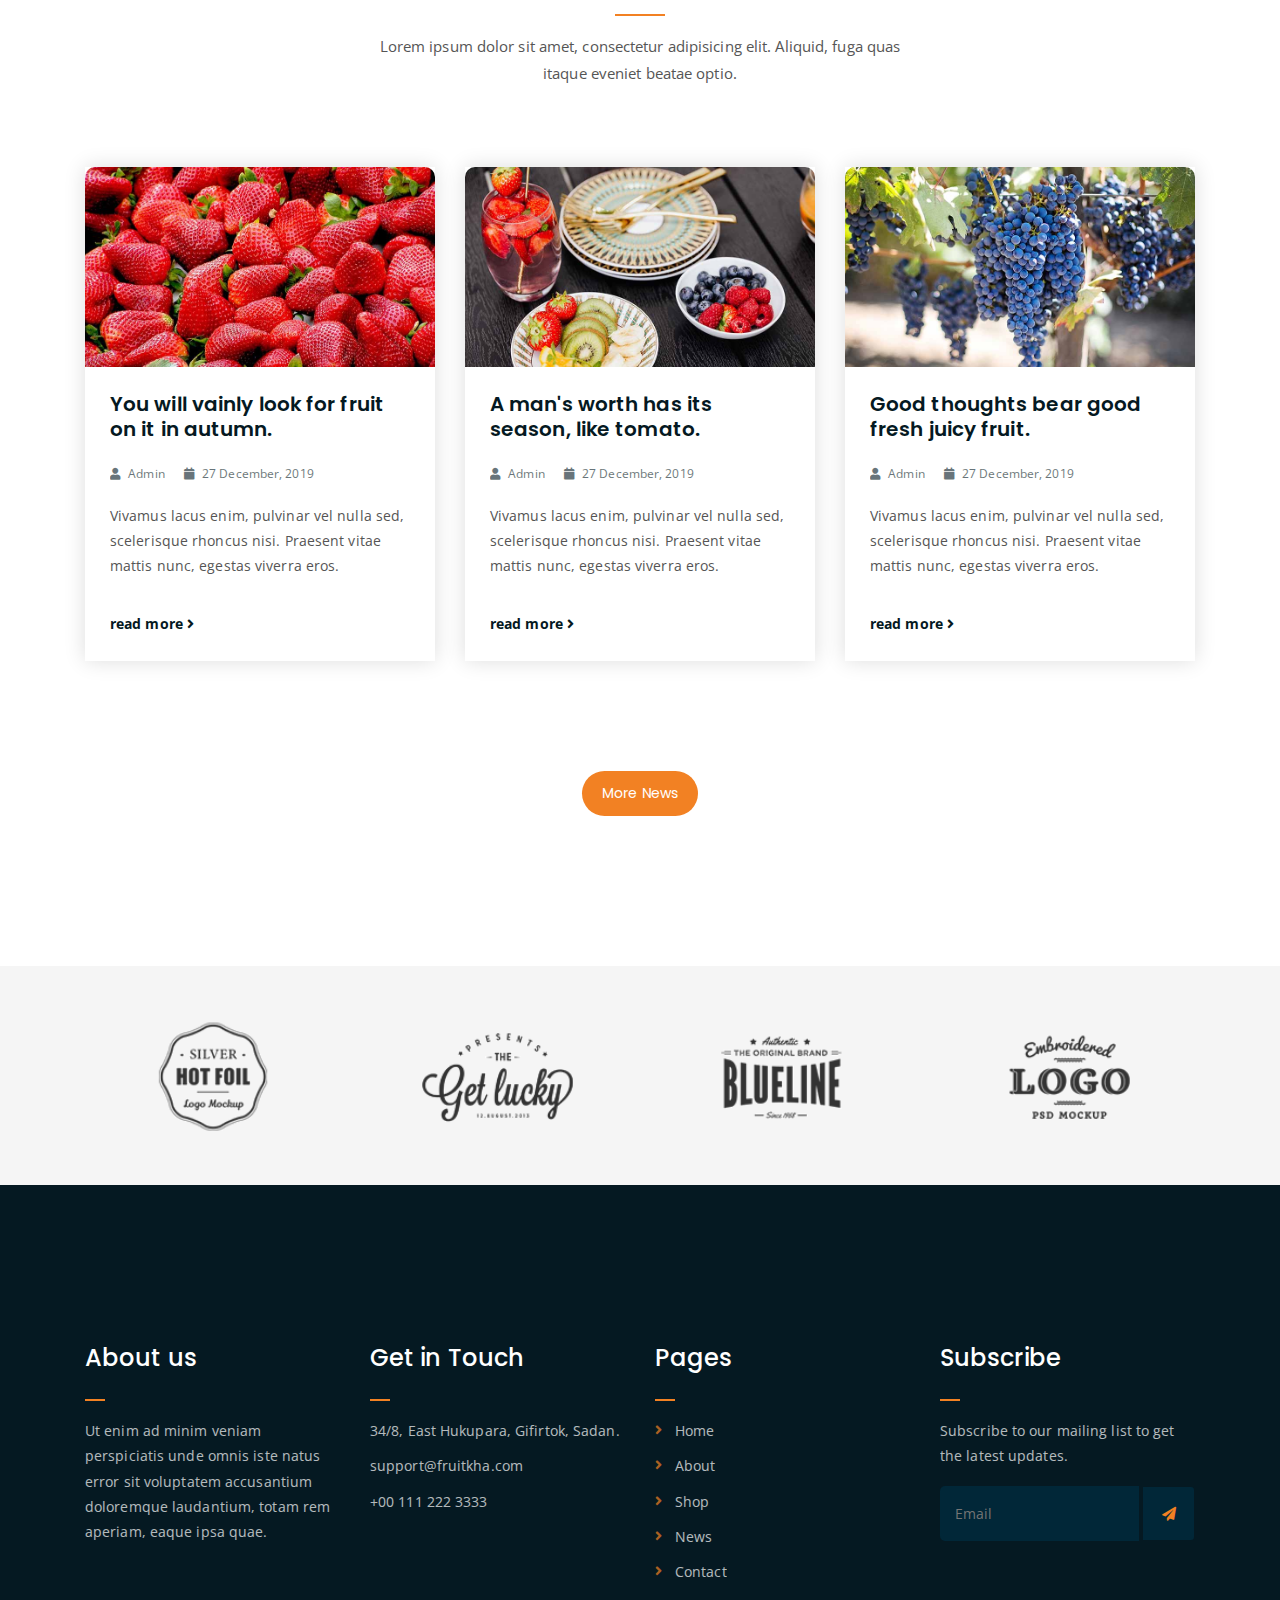
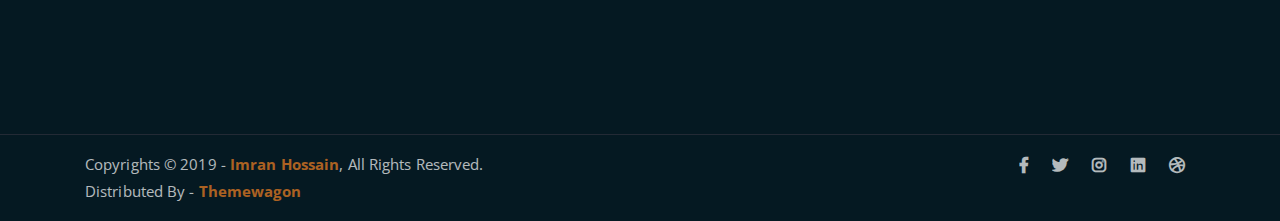
<file: index_2.html>
<!DOCTYPE html>
<html lang="en">
<head>
	<meta charset="UTF-8">
	<meta http-equiv="X-UA-Compatible" content="IE=edge">
	<meta name="viewport" content="width=device-width, initial-scale=1">
	<meta name="description" content="Responsive Bootstrap4 Shop Template, Created by Imran Hossain from https://imransdesign.com/">

	<!-- title -->
	<title>Fruitkha - Slider Version</title>

	<!-- favicon -->
	<link rel="shortcut icon" type="image/png" href="assets/img/favicon.png">
	<!-- google font -->
	<link href="https://fonts.googleapis.com/css?family=Open+Sans:300,400,700" rel="stylesheet">
	<link href="https://fonts.googleapis.com/css?family=Poppins:400,700&display=swap" rel="stylesheet">
	<!-- fontawesome -->
	<link rel="stylesheet" href="assets/css/all.min.css">
	<!-- bootstrap -->
	<link rel="stylesheet" href="assets/bootstrap/css/bootstrap.min.css">
	<!-- owl carousel -->
	<link rel="stylesheet" href="assets/css/owl.carousel.css">
	<!-- magnific popup -->
	<link rel="stylesheet" href="assets/css/magnific-popup.css">
	<!-- animate css -->
	<link rel="stylesheet" href="assets/css/animate.css">
	<!-- mean menu css -->
	<link rel="stylesheet" href="assets/css/meanmenu.min.css">
	<!-- main style -->
	<link rel="stylesheet" href="assets/css/main.css">
	<!-- responsive -->
	<link rel="stylesheet" href="assets/css/responsive.css">

</head>
<body>
	
	<!--PreLoader-->
    <div class="loader">
        <div class="loader-inner">
            <div class="circle"></div>
        </div>
    </div>
    <!--PreLoader Ends-->
	
	<!-- header -->
	<div class="top-header-area" id="sticker">
		<div class="container">
			<div class="row">
				<div class="col-lg-12 col-sm-12 text-center">
					<div class="main-menu-wrap">
						<!-- logo -->
						<div class="site-logo">
							<a href="index.html">
								<img src="assets/img/logo.png" alt="">
							</a>
						</div>
						<!-- logo -->

						<!-- menu start -->
						<nav class="main-menu">
							<ul>
								<li class="current-list-item"><a href="#">Home</a>
									<ul class="sub-menu">
										<li><a href="index.html">Static Home</a></li>
										<li><a href="index_2.html">Slider Home</a></li>
									</ul>
								</li>
								<li><a href="about.html">About</a></li>
								<li><a href="#">Pages</a>
									<ul class="sub-menu">
										<li><a href="404.html">404 page</a></li>
										<li><a href="about.html">About</a></li>
										<li><a href="cart.html">Cart</a></li>
										<li><a href="checkout.html">Check Out</a></li>
										<li><a href="contact.html">Contact</a></li>
										<li><a href="news.html">News</a></li>
										<li><a href="shop.html">Shop</a></li>
									</ul>
								</li>
								<li><a href="news.html">News</a>
									<ul class="sub-menu">
										<li><a href="news.html">News</a></li>
										<li><a href="single-news.html">Single News</a></li>
									</ul>
								</li>
								<li><a href="contact.html">Contact</a></li>
								<li><a href="shop.html">Shop</a>
									<ul class="sub-menu">
										<li><a href="shop.html">Shop</a></li>
										<li><a href="checkout.html">Check Out</a></li>
										<li><a href="single-product.html">Single Product</a></li>
										<li><a href="cart.html">Cart</a></li>
									</ul>
								</li>
								<li>
									<div class="header-icons">
										<a class="shopping-cart" href="cart.html"><i class="fas fa-shopping-cart"></i></a>
										<a class="mobile-hide search-bar-icon" href="#"><i class="fas fa-search"></i></a>
									</div>
								</li>
							</ul>
						</nav>
						<a class="mobile-show search-bar-icon" href="#"><i class="fas fa-search"></i></a>
						<div class="mobile-menu"></div>
						<!-- menu end -->
					</div>
				</div>
			</div>
		</div>
	</div>
	<!-- end header -->
	
	<!-- search area -->
	<div class="search-area">
		<div class="container">
			<div class="row">
				<div class="col-lg-12">
					<span class="close-btn"><i class="fas fa-window-close"></i></span>
					<div class="search-bar">
						<div class="search-bar-tablecell">
							<h3>Search For:</h3>
							<input type="text" placeholder="Keywords">
							<button type="submit">Search <i class="fas fa-search"></i></button>
						</div>
					</div>
				</div>
			</div>
		</div>
	</div>
	<!-- end search area -->

	<!-- home page slider -->
	<div class="homepage-slider">
		<!-- single home slider -->
		<div class="single-homepage-slider homepage-bg-1">
			<div class="container">
				<div class="row">
					<div class="col-md-12 col-lg-7 offset-lg-1 offset-xl-0">
						<div class="hero-text">
							<div class="hero-text-tablecell">
								<p class="subtitle">Fresh & Organic</p>
								<h1>Delicious Seasonal Fruits</h1>
								<div class="hero-btns">
									<a href="shop.html" class="boxed-btn">Fruit Collection</a>
									<a href="contact.html" class="bordered-btn">Contact Us</a>
								</div>
							</div>
						</div>
					</div>
				</div>
			</div>
		</div>
		<!-- single home slider -->
		<div class="single-homepage-slider homepage-bg-2">
			<div class="container">
				<div class="row">
					<div class="col-lg-10 offset-lg-1 text-center">
						<div class="hero-text">
							<div class="hero-text-tablecell">
								<p class="subtitle">Fresh Everyday</p>
								<h1>100% Organic Collection</h1>
								<div class="hero-btns">
									<a href="shop.html" class="boxed-btn">Visit Shop</a>
									<a href="contact.html" class="bordered-btn">Contact Us</a>
								</div>
							</div>
						</div>
					</div>
				</div>
			</div>
		</div>
		<!-- single home slider -->
		<div class="single-homepage-slider homepage-bg-3">
			<div class="container">
				<div class="row">
					<div class="col-lg-10 offset-lg-1 text-right">
						<div class="hero-text">
							<div class="hero-text-tablecell">
								<p class="subtitle">Mega Sale Going On!</p>
								<h1>Get December Discount</h1>
								<div class="hero-btns">
									<a href="shop.html" class="boxed-btn">Visit Shop</a>
									<a href="contact.html" class="bordered-btn">Contact Us</a>
								</div>
							</div>
						</div>
					</div>
				</div>
			</div>
		</div>
	</div>
	<!-- end home page slider -->

	<!-- features list section -->
	<div class="list-section pt-80 pb-80">
		<div class="container">

			<div class="row">
				<div class="col-lg-4 col-md-6 mb-4 mb-lg-0">
					<div class="list-box d-flex align-items-center">
						<div class="list-icon">
							<i class="fas fa-shipping-fast"></i>
						</div>
						<div class="content">
							<h3>Free Shipping</h3>
							<p>When order over $75</p>
						</div>
					</div>
				</div>
				<div class="col-lg-4 col-md-6 mb-4 mb-lg-0">
					<div class="list-box d-flex align-items-center">
						<div class="list-icon">
							<i class="fas fa-phone-volume"></i>
						</div>
						<div class="content">
							<h3>24/7 Support</h3>
							<p>Get support all day</p>
						</div>
					</div>
				</div>
				<div class="col-lg-4 col-md-6">
					<div class="list-box d-flex justify-content-start align-items-center">
						<div class="list-icon">
							<i class="fas fa-sync"></i>
						</div>
						<div class="content">
							<h3>Refund</h3>
							<p>Get refund within 3 days!</p>
						</div>
					</div>
				</div>
			</div>

		</div>
	</div>
	<!-- end features list section -->

	<!-- product section -->
	<div class="product-section mt-150 mb-150">
		<div class="container">
			<div class="row">
				<div class="col-lg-8 offset-lg-2 text-center">
					<div class="section-title">	
						<h3><span class="orange-text">Our</span> Products</h3>
						<p>Lorem ipsum dolor sit amet, consectetur adipisicing elit. Aliquid, fuga quas itaque eveniet beatae optio.</p>
					</div>
				</div>
			</div>

			<div class="row">
				<div class="col-lg-4 col-md-6 text-center">
					<div class="single-product-item">
						<div class="product-image">
							<a href="single-product.html"><img src="assets/img/products/product-img-1.jpg" alt=""></a>
						</div>
						<h3>Strawberry</h3>
						<p class="product-price"><span>Per Kg</span> 85$ </p>
						<a href="cart.html" class="cart-btn"><i class="fas fa-shopping-cart"></i> Add to Cart</a>
					</div>
				</div>
				<div class="col-lg-4 col-md-6 text-center">
					<div class="single-product-item">
						<div class="product-image">
							<a href="single-product.html"><img src="assets/img/products/product-img-2.jpg" alt=""></a>
						</div>
						<h3>Berry</h3>
						<p class="product-price"><span>Per Kg</span> 70$ </p>
						<a href="cart.html" class="cart-btn"><i class="fas fa-shopping-cart"></i> Add to Cart</a>
					</div>
				</div>
				<div class="col-lg-4 col-md-6 offset-md-3 offset-lg-0 text-center">
					<div class="single-product-item">
						<div class="product-image">
							<a href="single-product.html"><img src="assets/img/products/product-img-3.jpg" alt=""></a>
						</div>
						<h3>Lemon</h3>
						<p class="product-price"><span>Per Kg</span> 35$ </p>
						<a href="cart.html" class="cart-btn"><i class="fas fa-shopping-cart"></i> Add to Cart</a>
					</div>
				</div>
			</div>
		</div>
	</div>
	<!-- end product section -->

	<!-- cart banner section -->
	<section class="cart-banner pt-100 pb-100">
    	<div class="container">
        	<div class="row clearfix">
            	<!--Image Column-->
            	<div class="image-column col-lg-6">
                	<div class="image">
                    	<div class="price-box">
                        	<div class="inner-price">
                                <span class="price">
                                    <strong>30%</strong> <br> off per kg
                                </span>
                            </div>
                        </div>
                    	<img src="assets/img/a.jpg" alt="">
                    </div>
                </div>
                <!--Content Column-->
                <div class="content-column col-lg-6">
					<h3><span class="orange-text">Deal</span> of the month</h3>
                    <h4>Hikan Strwaberry</h4>
                    <div class="text">Quisquam minus maiores repudiandae nobis, minima saepe id, fugit ullam similique! Beatae, minima quisquam molestias facere ea. Perspiciatis unde omnis iste natus error sit voluptatem accusant</div>
                    <!--Countdown Timer-->
                    <div class="time-counter"><div class="time-countdown clearfix" data-countdown="2020/2/01"><div class="counter-column"><div class="inner"><span class="count">00</span>Days</div></div> <div class="counter-column"><div class="inner"><span class="count">00</span>Hours</div></div>  <div class="counter-column"><div class="inner"><span class="count">00</span>Mins</div></div>  <div class="counter-column"><div class="inner"><span class="count">00</span>Secs</div></div></div></div>
                	<a href="cart.html" class="cart-btn mt-3"><i class="fas fa-shopping-cart"></i> Add to Cart</a>
                </div>
            </div>
        </div>
    </section>
    <!-- end cart banner section -->

	<!-- testimonail-section -->
	<div class="testimonail-section mt-150 mb-150">
		<div class="container">
			<div class="row">
				<div class="col-lg-10 offset-lg-1 text-center">
					<div class="testimonial-sliders">
						<div class="single-testimonial-slider">
							<div class="client-avater">
								<img src="assets/img/avaters/avatar1.png" alt="">
							</div>
							<div class="client-meta">
								<h3>Saira Hakim <span>Local shop owner</span></h3>
								<p class="testimonial-body">
									" Sed ut perspiciatis unde omnis iste natus error veritatis et  quasi architecto beatae vitae dict eaque ipsa quae ab illo inventore Sed ut perspiciatis unde omnis iste natus error sit voluptatem accusantium "
								</p>
								<div class="last-icon">
									<i class="fas fa-quote-right"></i>
								</div>
							</div>
						</div>
						<div class="single-testimonial-slider">
							<div class="client-avater">
								<img src="assets/img/avaters/avatar2.png" alt="">
							</div>
							<div class="client-meta">
								<h3>David Niph <span>Local shop owner</span></h3>
								<p class="testimonial-body">
									" Sed ut perspiciatis unde omnis iste natus error veritatis et  quasi architecto beatae vitae dict eaque ipsa quae ab illo inventore Sed ut perspiciatis unde omnis iste natus error sit voluptatem accusantium "
								</p>
								<div class="last-icon">
									<i class="fas fa-quote-right"></i>
								</div>
							</div>
						</div>
						<div class="single-testimonial-slider">
							<div class="client-avater">
								<img src="assets/img/avaters/avatar3.png" alt="">
							</div>
							<div class="client-meta">
								<h3>Jacob Sikim <span>Local shop owner</span></h3>
								<p class="testimonial-body">
									" Sed ut perspiciatis unde omnis iste natus error veritatis et  quasi architecto beatae vitae dict eaque ipsa quae ab illo inventore Sed ut perspiciatis unde omnis iste natus error sit voluptatem accusantium "
								</p>
								<div class="last-icon">
									<i class="fas fa-quote-right"></i>
								</div>
							</div>
						</div>
					</div>
				</div>
			</div>
		</div>
	</div>
	<!-- end testimonail-section -->
	
	<!-- advertisement section -->
	<div class="abt-section mb-150">
		<div class="container">
			<div class="row">
				<div class="col-lg-6 col-md-12">
					<div class="abt-bg">
						<a href="https://www.youtube.com/watch?v=DBLlFWYcIGQ" class="video-play-btn popup-youtube"><i class="fas fa-play"></i></a>
					</div>
				</div>
				<div class="col-lg-6 col-md-12">
					<div class="abt-text">
						<p class="top-sub">Since Year 1999</p>
						<h2>We are <span class="orange-text">Fruitkha</span></h2>
						<p>Etiam vulputate ut augue vel sodales. In sollicitudin neque et massa porttitor vestibulum ac vel nisi. Vestibulum placerat eget dolor sit amet posuere. In ut dolor aliquet, aliquet sapien sed, interdum velit. Nam eu molestie lorem.</p>
						<p>Lorem ipsum dolor sit amet, consectetur adipisicing elit. Sapiente facilis illo repellat veritatis minus, et labore minima mollitia qui ducimus.</p>
						<a href="about.html" class="boxed-btn mt-4">know more</a>
					</div>
				</div>
			</div>
		</div>
	</div>
	<!-- end advertisement section -->
	
	<!-- shop banner -->
	<section class="shop-banner">
    	<div class="container">
        	<h3>December sale is on! <br> with big <span class="orange-text">Discount...</span></h3>
            <div class="sale-percent"><span>Sale! <br> Upto</span>50% <span>off</span></div>
            <a href="shop.html" class="cart-btn btn-lg">Shop Now</a>
        </div>
    </section>
	<!-- end shop banner -->

	<!-- latest news -->
	<div class="latest-news pt-150 pb-150">
		<div class="container">

			<div class="row">
				<div class="col-lg-8 offset-lg-2 text-center">
					<div class="section-title">	
						<h3><span class="orange-text">Our</span> News</h3>
						<p>Lorem ipsum dolor sit amet, consectetur adipisicing elit. Aliquid, fuga quas itaque eveniet beatae optio.</p>
					</div>
				</div>
			</div>

			<div class="row">
				<div class="col-lg-4 col-md-6">
					<div class="single-latest-news">
						<a href="single-news.html"><div class="latest-news-bg news-bg-1"></div></a>
						<div class="news-text-box">
							<h3><a href="single-news.html">You will vainly look for fruit on it in autumn.</a></h3>
							<p class="blog-meta">
								<span class="author"><i class="fas fa-user"></i> Admin</span>
								<span class="date"><i class="fas fa-calendar"></i> 27 December, 2019</span>
							</p>
							<p class="excerpt">Vivamus lacus enim, pulvinar vel nulla sed, scelerisque rhoncus nisi. Praesent vitae mattis nunc, egestas viverra eros.</p>
							<a href="single-news.html" class="read-more-btn">read more <i class="fas fa-angle-right"></i></a>
						</div>
					</div>
				</div>
				<div class="col-lg-4 col-md-6">
					<div class="single-latest-news">
						<a href="single-news.html"><div class="latest-news-bg news-bg-2"></div></a>
						<div class="news-text-box">
							<h3><a href="single-news.html">A man's worth has its season, like tomato.</a></h3>
							<p class="blog-meta">
								<span class="author"><i class="fas fa-user"></i> Admin</span>
								<span class="date"><i class="fas fa-calendar"></i> 27 December, 2019</span>
							</p>
							<p class="excerpt">Vivamus lacus enim, pulvinar vel nulla sed, scelerisque rhoncus nisi. Praesent vitae mattis nunc, egestas viverra eros.</p>
							<a href="single-news.html" class="read-more-btn">read more <i class="fas fa-angle-right"></i></a>
						</div>
					</div>
				</div>
				<div class="col-lg-4 col-md-6 offset-md-3 offset-lg-0">
					<div class="single-latest-news">
						<a href="single-news.html"><div class="latest-news-bg news-bg-3"></div></a>
						<div class="news-text-box">
							<h3><a href="single-news.html">Good thoughts bear good fresh juicy fruit.</a></h3>
							<p class="blog-meta">
								<span class="author"><i class="fas fa-user"></i> Admin</span>
								<span class="date"><i class="fas fa-calendar"></i> 27 December, 2019</span>
							</p>
							<p class="excerpt">Vivamus lacus enim, pulvinar vel nulla sed, scelerisque rhoncus nisi. Praesent vitae mattis nunc, egestas viverra eros.</p>
							<a href="single-news.html" class="read-more-btn">read more <i class="fas fa-angle-right"></i></a>
						</div>
					</div>
				</div>
			</div>
			<div class="row">
				<div class="col-lg-12 text-center">
					<a href="news.html" class="boxed-btn">More News</a>
				</div>
			</div>
		</div>
	</div>
	<!-- end latest news -->

	<!-- logo carousel -->
	<div class="logo-carousel-section">
		<div class="container">
			<div class="row">
				<div class="col-lg-12">
					<div class="logo-carousel-inner">
						<div class="single-logo-item">
							<img src="assets/img/company-logos/1.png" alt="">
						</div>
						<div class="single-logo-item">
							<img src="assets/img/company-logos/2.png" alt="">
						</div>
						<div class="single-logo-item">
							<img src="assets/img/company-logos/3.png" alt="">
						</div>
						<div class="single-logo-item">
							<img src="assets/img/company-logos/4.png" alt="">
						</div>
						<div class="single-logo-item">
							<img src="assets/img/company-logos/5.png" alt="">
						</div>
					</div>
				</div>
			</div>
		</div>
	</div>
	<!-- end logo carousel -->

	<!-- footer -->
	<div class="footer-area">
		<div class="container">
			<div class="row">
				<div class="col-lg-3 col-md-6">
					<div class="footer-box about-widget">
						<h2 class="widget-title">About us</h2>
						<p>Ut enim ad minim veniam perspiciatis unde omnis iste natus error sit voluptatem accusantium doloremque laudantium, totam rem aperiam, eaque ipsa quae.</p>
					</div>
				</div>
				<div class="col-lg-3 col-md-6">
					<div class="footer-box get-in-touch">
						<h2 class="widget-title">Get in Touch</h2>
						<ul>
							<li>34/8, East Hukupara, Gifirtok, Sadan.</li>
							<li>support@fruitkha.com</li>
							<li>+00 111 222 3333</li>
						</ul>
					</div>
				</div>
				<div class="col-lg-3 col-md-6">
					<div class="footer-box pages">
						<h2 class="widget-title">Pages</h2>
						<ul>
							<li><a href="index.html">Home</a></li>
							<li><a href="about.html">About</a></li>
							<li><a href="services.html">Shop</a></li>
							<li><a href="news.html">News</a></li>
							<li><a href="contact.html">Contact</a></li>
						</ul>
					</div>
				</div>
				<div class="col-lg-3 col-md-6">
					<div class="footer-box subscribe">
						<h2 class="widget-title">Subscribe</h2>
						<p>Subscribe to our mailing list to get the latest updates.</p>
						<form action="index.html">
							<input type="email" placeholder="Email">
							<button type="submit"><i class="fas fa-paper-plane"></i></button>
						</form>
					</div>
				</div>
			</div>
		</div>
	</div>
	<!-- end footer -->
	
	<!-- copyright -->
	<div class="copyright">
		<div class="container">
			<div class="row">
				<div class="col-lg-6 col-md-12">
					<p>Copyrights &copy; 2019 - <a href="https://imransdesign.com/">Imran Hossain</a>,  All Rights Reserved.<br>
						Distributed By - <a href="https://themewagon.com/">Themewagon</a>
					</p>
				</div>
				<div class="col-lg-6 text-right col-md-12">
					<div class="social-icons">
						<ul>
							<li><a href="#" target="_blank"><i class="fab fa-facebook-f"></i></a></li>
							<li><a href="#" target="_blank"><i class="fab fa-twitter"></i></a></li>
							<li><a href="#" target="_blank"><i class="fab fa-instagram"></i></a></li>
							<li><a href="#" target="_blank"><i class="fab fa-linkedin"></i></a></li>
							<li><a href="#" target="_blank"><i class="fab fa-dribbble"></i></a></li>
						</ul>
					</div>
				</div>
			</div>
		</div>
	</div>
	<!-- end copyright -->
	
	<!-- jquery -->
	<script src="assets/js/jquery-1.11.3.min.js"></script>
	<!-- bootstrap -->
	<script src="assets/bootstrap/js/bootstrap.min.js"></script>
	<!-- count down -->
	<script src="assets/js/jquery.countdown.js"></script>
	<!-- isotope -->
	<script src="assets/js/jquery.isotope-3.0.6.min.js"></script>
	<!-- waypoints -->
	<script src="assets/js/waypoints.js"></script>
	<!-- owl carousel -->
	<script src="assets/js/owl.carousel.min.js"></script>
	<!-- magnific popup -->
	<script src="assets/js/jquery.magnific-popup.min.js"></script>
	<!-- mean menu -->
	<script src="assets/js/jquery.meanmenu.min.js"></script>
	<!-- sticker js -->
	<script src="assets/js/sticker.js"></script>
	<!-- main js -->
	<script src="assets/js/main.js"></script>

</body>
</html>
</file>
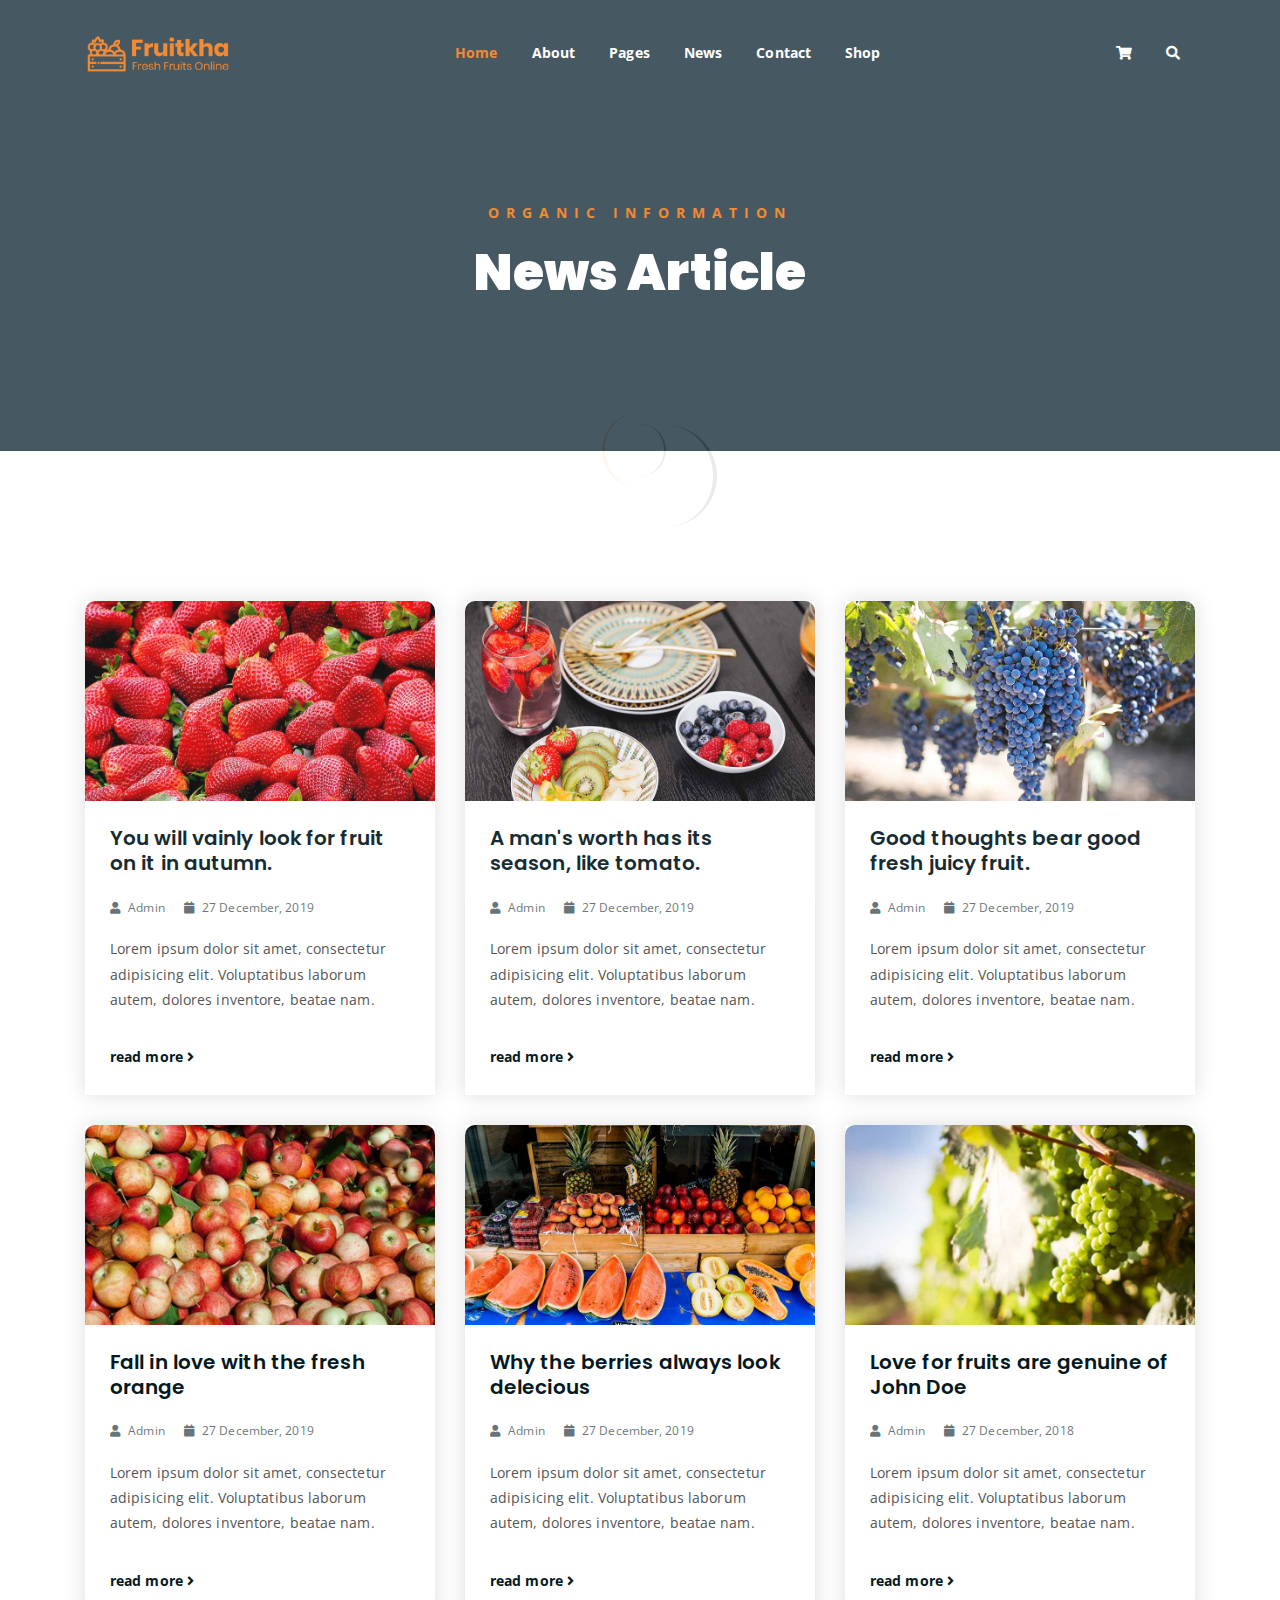
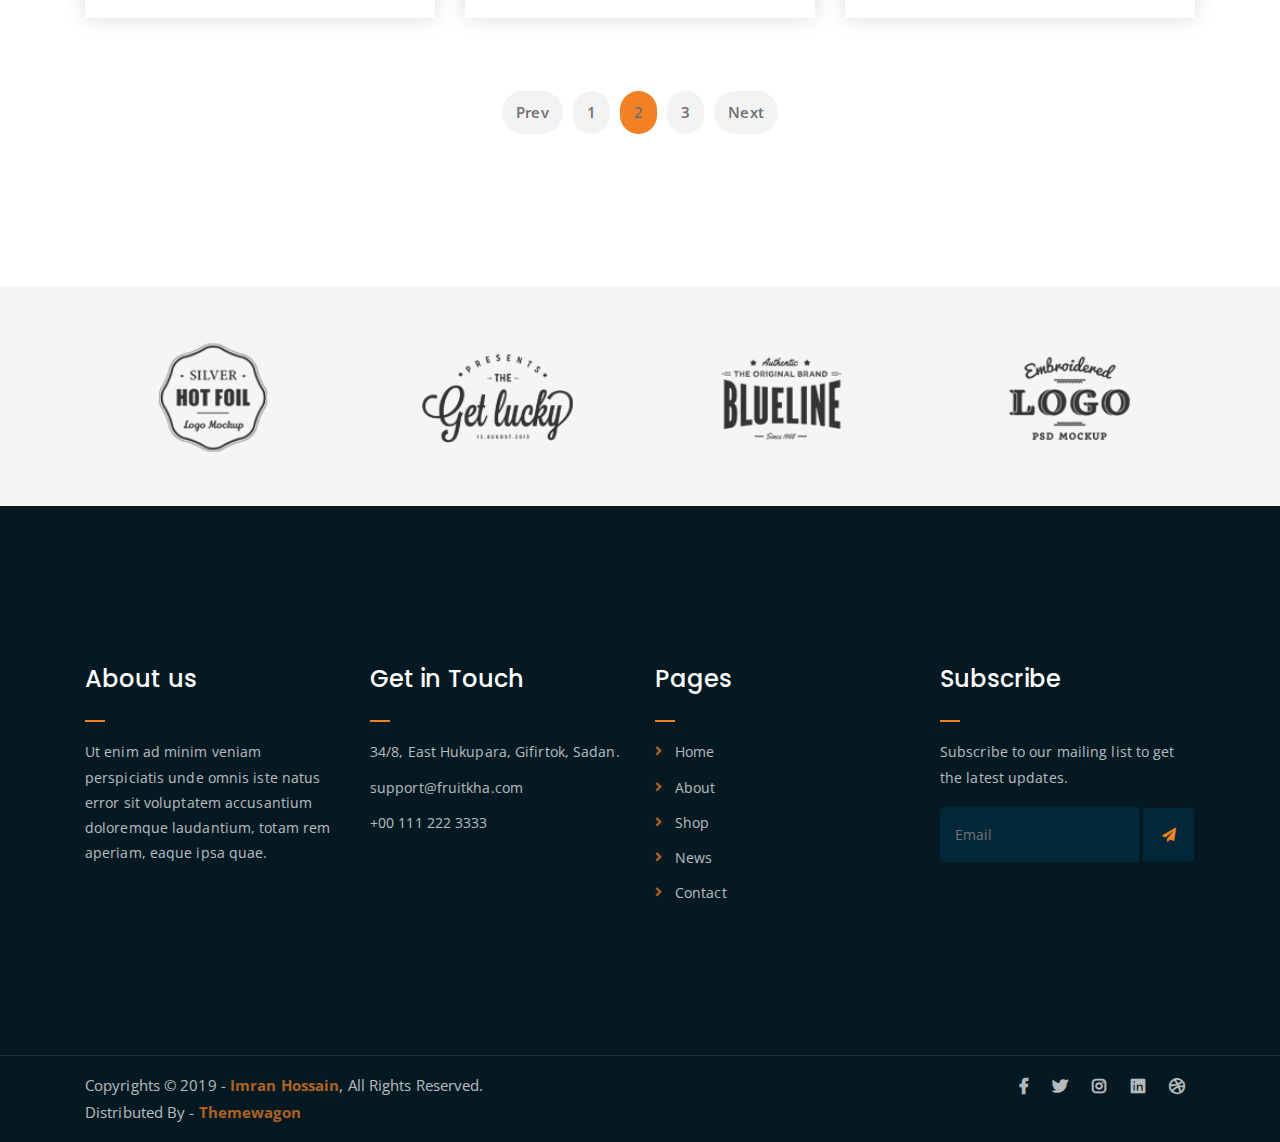
<file: news.html>
<!DOCTYPE html>
<html lang="en">
<head>
	<meta charset="UTF-8">
	<meta http-equiv="X-UA-Compatible" content="IE=edge">
	<meta name="viewport" content="width=device-width, initial-scale=1">
	<meta name="description" content="Responsive Bootstrap4 Shop Template, Created by Imran Hossain from https://imransdesign.com/">

	<!-- title -->
	<title>News</title>

	<!-- favicon -->
	<link rel="shortcut icon" type="image/png" href="assets/img/favicon.png">
	<!-- google font -->
	<link href="https://fonts.googleapis.com/css?family=Open+Sans:300,400,700" rel="stylesheet">
	<link href="https://fonts.googleapis.com/css?family=Poppins:400,700&display=swap" rel="stylesheet">
	<!-- fontawesome -->
	<link rel="stylesheet" href="assets/css/all.min.css">
	<!-- bootstrap -->
	<link rel="stylesheet" href="assets/bootstrap/css/bootstrap.min.css">
	<!-- owl carousel -->
	<link rel="stylesheet" href="assets/css/owl.carousel.css">
	<!-- magnific popup -->
	<link rel="stylesheet" href="assets/css/magnific-popup.css">
	<!-- animate css -->
	<link rel="stylesheet" href="assets/css/animate.css">
	<!-- mean menu css -->
	<link rel="stylesheet" href="assets/css/meanmenu.min.css">
	<!-- main style -->
	<link rel="stylesheet" href="assets/css/main.css">
	<!-- responsive -->
	<link rel="stylesheet" href="assets/css/responsive.css">

</head>
<body>
	
	<!--PreLoader-->
    <div class="loader">
        <div class="loader-inner">
            <div class="circle"></div>
        </div>
    </div>
    <!--PreLoader Ends-->
	
	<!-- header -->
	<div class="top-header-area" id="sticker">
		<div class="container">
			<div class="row">
				<div class="col-lg-12 col-sm-12 text-center">
					<div class="main-menu-wrap">
						<!-- logo -->
						<div class="site-logo">
							<a href="index.html">
								<img src="assets/img/logo.png" alt="">
							</a>
						</div>
						<!-- logo -->

						<!-- menu start -->
						<nav class="main-menu">
							<ul>
								<li class="current-list-item"><a href="#">Home</a>
									<ul class="sub-menu">
										<li><a href="index.html">Static Home</a></li>
										<li><a href="index_2.html">Slider Home</a></li>
									</ul>
								</li>
								<li><a href="about.html">About</a></li>
								<li><a href="#">Pages</a>
									<ul class="sub-menu">
										<li><a href="404.html">404 page</a></li>
										<li><a href="about.html">About</a></li>
										<li><a href="cart.html">Cart</a></li>
										<li><a href="checkout.html">Check Out</a></li>
										<li><a href="contact.html">Contact</a></li>
										<li><a href="news.html">News</a></li>
										<li><a href="shop.html">Shop</a></li>
									</ul>
								</li>
								<li><a href="news.html">News</a>
									<ul class="sub-menu">
										<li><a href="news.html">News</a></li>
										<li><a href="single-news.html">Single News</a></li>
									</ul>
								</li>
								<li><a href="contact.html">Contact</a></li>
								<li><a href="shop.html">Shop</a>
									<ul class="sub-menu">
										<li><a href="shop.html">Shop</a></li>
										<li><a href="checkout.html">Check Out</a></li>
										<li><a href="single-product.html">Single Product</a></li>
										<li><a href="cart.html">Cart</a></li>
									</ul>
								</li>
								<li>
									<div class="header-icons">
										<a class="shopping-cart" href="cart.html"><i class="fas fa-shopping-cart"></i></a>
										<a class="mobile-hide search-bar-icon" href="#"><i class="fas fa-search"></i></a>
									</div>
								</li>
							</ul>
						</nav>
						<a class="mobile-show search-bar-icon" href="#"><i class="fas fa-search"></i></a>
						<div class="mobile-menu"></div>
						<!-- menu end -->
					</div>
				</div>
			</div>
		</div>
	</div>
	<!-- end header -->

	<!-- search area -->
	<div class="search-area">
		<div class="container">
			<div class="row">
				<div class="col-lg-12">
					<span class="close-btn"><i class="fas fa-window-close"></i></span>
					<div class="search-bar">
						<div class="search-bar-tablecell">
							<h3>Search For:</h3>
							<input type="text" placeholder="Keywords">
							<button type="submit">Search <i class="fas fa-search"></i></button>
						</div>
					</div>
				</div>
			</div>
		</div>
	</div>
	<!-- end search arewa -->
	
	<!-- breadcrumb-section -->
	<div class="breadcrumb-section breadcrumb-bg">
		<div class="container">
			<div class="row">
				<div class="col-lg-8 offset-lg-2 text-center">
					<div class="breadcrumb-text">
						<p>Organic Information</p>
						<h1>News Article</h1>
					</div>
				</div>
			</div>
		</div>
	</div>
	<!-- end breadcrumb section -->

	<!-- latest news -->
	<div class="latest-news mt-150 mb-150">
		<div class="container">
			<div class="row">
				<div class="col-lg-4 col-md-6">
					<div class="single-latest-news">
						<a href="single-news.html"><div class="latest-news-bg news-bg-1"></div></a>
						<div class="news-text-box">
							<h3><a href="single-news.html">You will vainly look for fruit on it in autumn.</a></h3>
							<p class="blog-meta">
								<span class="author"><i class="fas fa-user"></i> Admin</span>
								<span class="date"><i class="fas fa-calendar"></i> 27 December, 2019</span>
							</p>
							<p class="excerpt">Lorem ipsum dolor sit amet, consectetur adipisicing elit. Voluptatibus laborum autem, dolores inventore, beatae nam.</p>
							<a href="single-news.html" class="read-more-btn">read more <i class="fas fa-angle-right"></i></a>
						</div>
					</div>
				</div>
				<div class="col-lg-4 col-md-6">
					<div class="single-latest-news">
						<a href="single-news.html"><div class="latest-news-bg news-bg-2"></div></a>
						<div class="news-text-box">
							<h3><a href="single-news.html">A man's worth has its season, like tomato.</a></h3>
							<p class="blog-meta">
								<span class="author"><i class="fas fa-user"></i> Admin</span>
								<span class="date"><i class="fas fa-calendar"></i> 27 December, 2019</span>
							</p>
							<p class="excerpt">Lorem ipsum dolor sit amet, consectetur adipisicing elit. Voluptatibus laborum autem, dolores inventore, beatae nam.</p>
							<a href="single-news.html" class="read-more-btn">read more <i class="fas fa-angle-right"></i></a>
						</div>
					</div>
				</div>
				<div class="col-lg-4 col-md-6">
					<div class="single-latest-news">
						<a href="single-news.html"><div class="latest-news-bg news-bg-3"></div></a>
						<div class="news-text-box">
							<h3><a href="single-news.html">Good thoughts bear good fresh juicy fruit.</a></h3>
							<p class="blog-meta">
								<span class="author"><i class="fas fa-user"></i> Admin</span>
								<span class="date"><i class="fas fa-calendar"></i> 27 December, 2019</span>
							</p>
							<p class="excerpt">Lorem ipsum dolor sit amet, consectetur adipisicing elit. Voluptatibus laborum autem, dolores inventore, beatae nam.</p>
							<a href="single-news.html" class="read-more-btn">read more <i class="fas fa-angle-right"></i></a>
						</div>
					</div>
				</div>
				<div class="col-lg-4 col-md-6">
					<div class="single-latest-news">
						<a href="single-news.html"><div class="latest-news-bg news-bg-4"></div></a>
						<div class="news-text-box">
							<h3><a href="single-news.html">Fall in love with the fresh orange</a></h3>
							<p class="blog-meta">
								<span class="author"><i class="fas fa-user"></i> Admin</span>
								<span class="date"><i class="fas fa-calendar"></i> 27 December, 2019</span>
							</p>
							<p class="excerpt">Lorem ipsum dolor sit amet, consectetur adipisicing elit. Voluptatibus laborum autem, dolores inventore, beatae nam.</p>
							<a href="single-news.html" class="read-more-btn">read more <i class="fas fa-angle-right"></i></a>
						</div>
					</div>
				</div>
				<div class="col-lg-4 col-md-6">
					<div class="single-latest-news">
						<a href="single-news.html"><div class="latest-news-bg news-bg-5"></div></a>
						<div class="news-text-box">
							<h3><a href="single-news.html">Why the berries always look delecious</a></h3>
							<p class="blog-meta">
								<span class="author"><i class="fas fa-user"></i> Admin</span>
								<span class="date"><i class="fas fa-calendar"></i> 27 December, 2019</span>
							</p>
							<p class="excerpt">Lorem ipsum dolor sit amet, consectetur adipisicing elit. Voluptatibus laborum autem, dolores inventore, beatae nam.</p>
							<a href="single-news.html" class="read-more-btn">read more <i class="fas fa-angle-right"></i></a>
						</div>
					</div>
				</div>
				<div class="col-lg-4 col-md-6">
					<div class="single-latest-news">
						<a href="single-news.html"><div class="latest-news-bg news-bg-6"></div></a>
						<div class="news-text-box">
							<h3><a href="single-news.html">Love for fruits are genuine of John Doe</a></h3>
							<p class="blog-meta">
								<span class="author"><i class="fas fa-user"></i> Admin</span>
								<span class="date"><i class="fas fa-calendar"></i> 27 December, 2018</span>
							</p>
							<p class="excerpt">Lorem ipsum dolor sit amet, consectetur adipisicing elit. Voluptatibus laborum autem, dolores inventore, beatae nam.</p>
							<a href="single-news.html" class="read-more-btn">read more <i class="fas fa-angle-right"></i></a>
						</div>
					</div>
				</div>
			</div>

			<div class="row">
				<div class="container">
					<div class="row">
						<div class="col-lg-12 text-center">
							<div class="pagination-wrap">
								<ul>
									<li><a href="#">Prev</a></li>
									<li><a href="#">1</a></li>
									<li><a class="active" href="#">2</a></li>
									<li><a href="#">3</a></li>
									<li><a href="#">Next</a></li>
								</ul>
							</div>
						</div>
					</div>
				</div>
			</div>
		</div>
	</div>
	<!-- end latest news -->

	<!-- logo carousel -->
	<div class="logo-carousel-section">
		<div class="container">
			<div class="row">
				<div class="col-lg-12">
					<div class="logo-carousel-inner">
						<div class="single-logo-item">
							<img src="assets/img/company-logos/1.png" alt="">
						</div>
						<div class="single-logo-item">
							<img src="assets/img/company-logos/2.png" alt="">
						</div>
						<div class="single-logo-item">
							<img src="assets/img/company-logos/3.png" alt="">
						</div>
						<div class="single-logo-item">
							<img src="assets/img/company-logos/4.png" alt="">
						</div>
						<div class="single-logo-item">
							<img src="assets/img/company-logos/5.png" alt="">
						</div>
					</div>
				</div>
			</div>
		</div>
	</div>
	<!-- end logo carousel -->

	<!-- footer -->
	<div class="footer-area">
		<div class="container">
			<div class="row">
				<div class="col-lg-3 col-md-6">
					<div class="footer-box about-widget">
						<h2 class="widget-title">About us</h2>
						<p>Ut enim ad minim veniam perspiciatis unde omnis iste natus error sit voluptatem accusantium doloremque laudantium, totam rem aperiam, eaque ipsa quae.</p>
					</div>
				</div>
				<div class="col-lg-3 col-md-6">
					<div class="footer-box get-in-touch">
						<h2 class="widget-title">Get in Touch</h2>
						<ul>
							<li>34/8, East Hukupara, Gifirtok, Sadan.</li>
							<li>support@fruitkha.com</li>
							<li>+00 111 222 3333</li>
						</ul>
					</div>
				</div>
				<div class="col-lg-3 col-md-6">
					<div class="footer-box pages">
						<h2 class="widget-title">Pages</h2>
						<ul>
							<li><a href="index.html">Home</a></li>
							<li><a href="about.html">About</a></li>
							<li><a href="services.html">Shop</a></li>
							<li><a href="news.html">News</a></li>
							<li><a href="contact.html">Contact</a></li>
						</ul>
					</div>
				</div>
				<div class="col-lg-3 col-md-6">
					<div class="footer-box subscribe">
						<h2 class="widget-title">Subscribe</h2>
						<p>Subscribe to our mailing list to get the latest updates.</p>
						<form action="index.html">
							<input type="email" placeholder="Email">
							<button type="submit"><i class="fas fa-paper-plane"></i></button>
						</form>
					</div>
				</div>
			</div>
		</div>
	</div>
	<!-- end footer -->
	
	<!-- copyright -->
	<div class="copyright">
		<div class="container">
			<div class="row">
				<div class="col-lg-6 col-md-12">
					<p>Copyrights &copy; 2019 - <a href="https://imransdesign.com/">Imran Hossain</a>,  All Rights Reserved.<br>
						Distributed By - <a href="https://themewagon.com/">Themewagon</a>
					</p>
				</div>
				<div class="col-lg-6 text-right col-md-12">
					<div class="social-icons">
						<ul>
							<li><a href="#" target="_blank"><i class="fab fa-facebook-f"></i></a></li>
							<li><a href="#" target="_blank"><i class="fab fa-twitter"></i></a></li>
							<li><a href="#" target="_blank"><i class="fab fa-instagram"></i></a></li>
							<li><a href="#" target="_blank"><i class="fab fa-linkedin"></i></a></li>
							<li><a href="#" target="_blank"><i class="fab fa-dribbble"></i></a></li>
						</ul>
					</div>
				</div>
			</div>
		</div>
	</div>
	<!-- end copyright -->
	
	<!-- jquery -->
	<script src="assets/js/jquery-1.11.3.min.js"></script>
	<!-- bootstrap -->
	<script src="assets/bootstrap/js/bootstrap.min.js"></script>
	<!-- count down -->
	<script src="assets/js/jquery.countdown.js"></script>
	<!-- isotope -->
	<script src="assets/js/jquery.isotope-3.0.6.min.js"></script>
	<!-- waypoints -->
	<script src="assets/js/waypoints.js"></script>
	<!-- owl carousel -->
	<script src="assets/js/owl.carousel.min.js"></script>
	<!-- magnific popup -->
	<script src="assets/js/jquery.magnific-popup.min.js"></script>
	<!-- mean menu -->
	<script src="assets/js/jquery.meanmenu.min.js"></script>
	<!-- sticker js -->
	<script src="assets/js/sticker.js"></script>
	<!-- main js -->
	<script src="assets/js/main.js"></script>

</body>
</html>
</file>
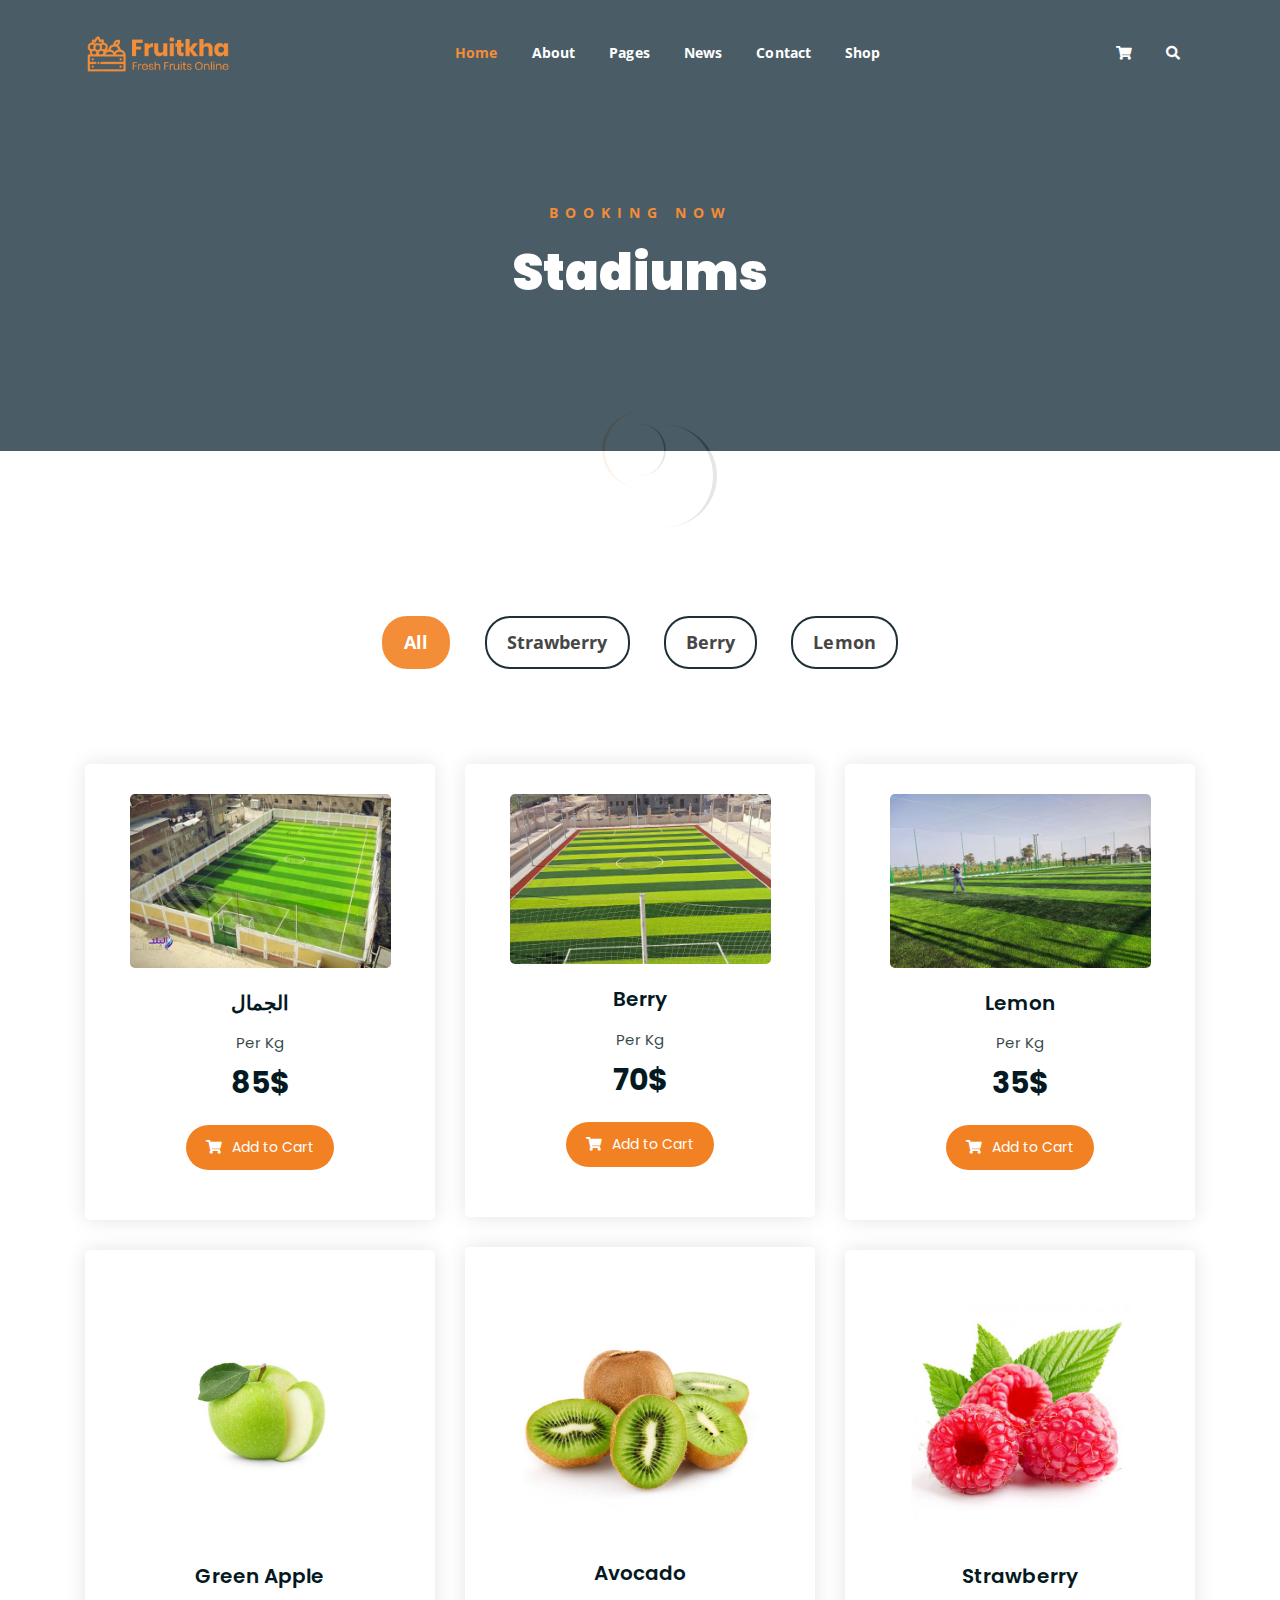
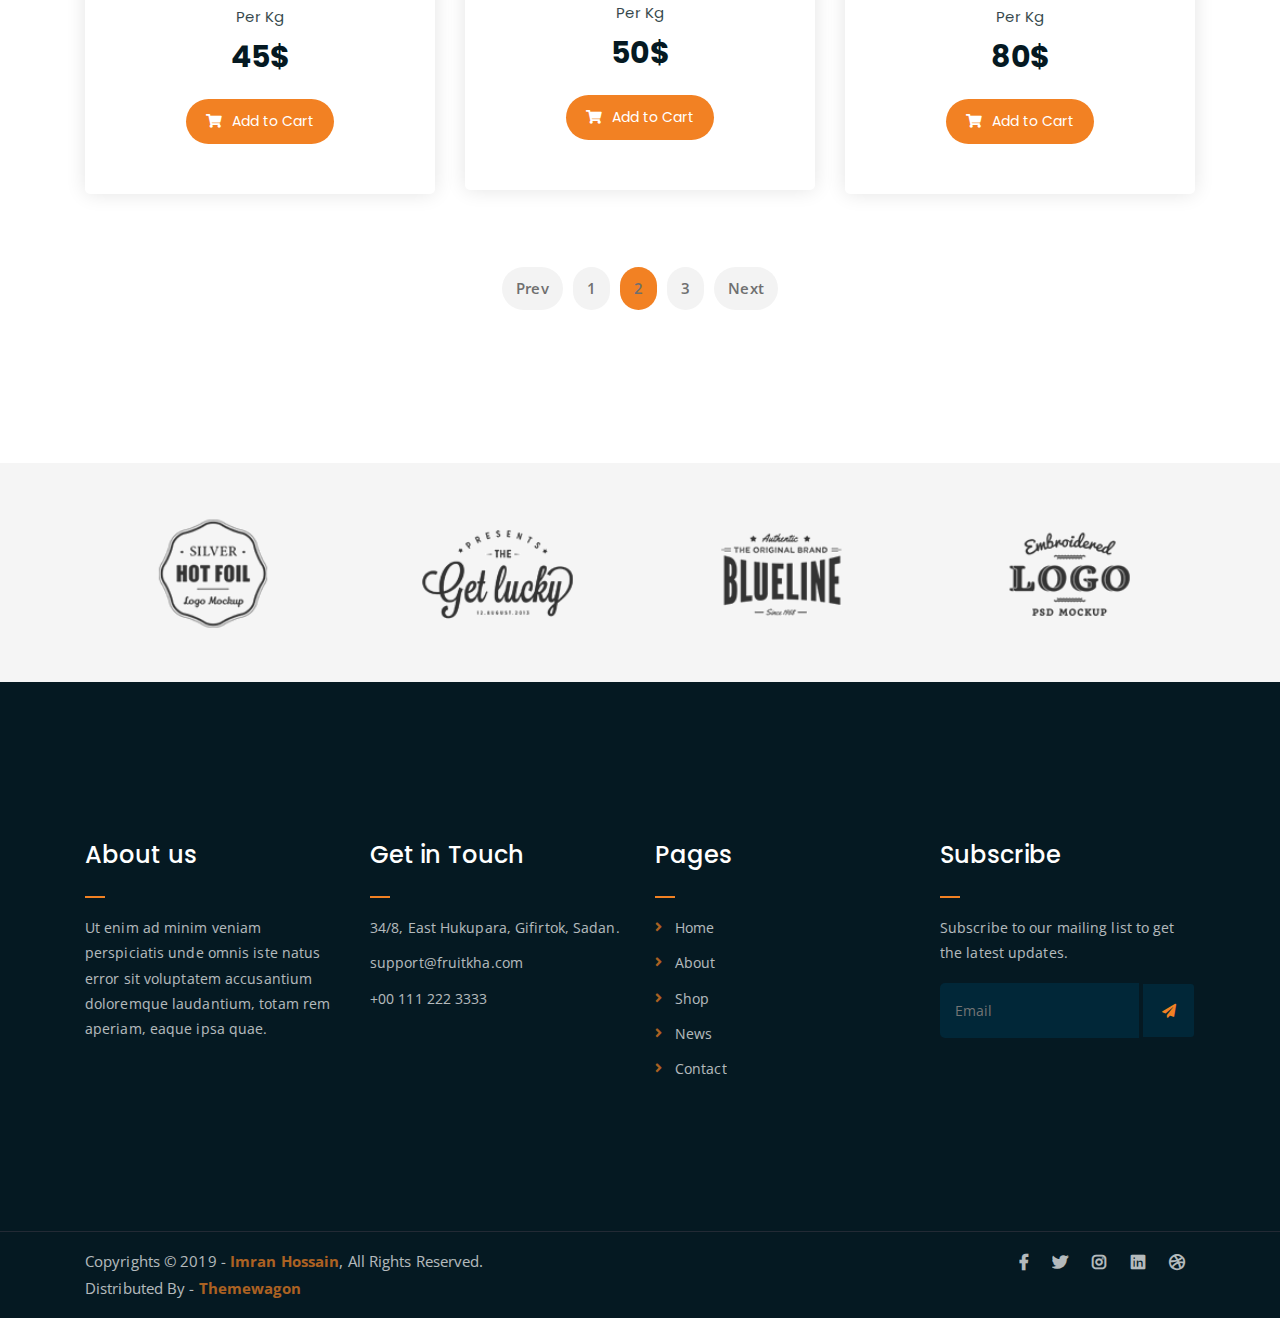
<file: shop.html>
<!DOCTYPE html>
<html lang="en">
<head>
	<meta charset="UTF-8">
	<meta http-equiv="X-UA-Compatible" content="IE=edge">
	<meta name="viewport" content="width=device-width, initial-scale=1">
	<meta name="description" content="Responsive Bootstrap4 Shop Template, Created by Imran Hossain from https://imransdesign.com/">

	<!-- title -->
	<title>Shop</title>

	<!-- favicon -->
	<link rel="shortcut icon" type="image/png" href="assets/img/favicon.png">
	<!-- google font -->
	<link href="https://fonts.googleapis.com/css?family=Open+Sans:300,400,700" rel="stylesheet">
	<link href="https://fonts.googleapis.com/css?family=Poppins:400,700&display=swap" rel="stylesheet">
	<!-- fontawesome -->
	<link rel="stylesheet" href="assets/css/all.min.css">
	<!-- bootstrap -->
	<link rel="stylesheet" href="assets/bootstrap/css/bootstrap.min.css">
	<!-- owl carousel -->
	<link rel="stylesheet" href="assets/css/owl.carousel.css">
	<!-- magnific popup -->
	<link rel="stylesheet" href="assets/css/magnific-popup.css">
	<!-- animate css -->
	<link rel="stylesheet" href="assets/css/animate.css">
	<!-- mean menu css -->
	<link rel="stylesheet" href="assets/css/meanmenu.min.css">
	<!-- main style -->
	<link rel="stylesheet" href="assets/css/main.css">
	<!-- responsive -->
	<link rel="stylesheet" href="assets/css/responsive.css">

</head>
<body>
	
	<!--PreLoader-->
    <div class="loader">
        <div class="loader-inner">
            <div class="circle"></div>
        </div>
    </div>
    <!--PreLoader Ends-->
	
	<!-- header -->
	<div class="top-header-area" id="sticker">
		<div class="container">
			<div class="row">
				<div class="col-lg-12 col-sm-12 text-center">
					<div class="main-menu-wrap">
						<!-- logo -->
						<div class="site-logo">
							<a href="index.html">
								<img src="assets/img/logo.png" alt="">
							</a>
						</div>
						<!-- logo -->

						<!-- menu start -->
						<nav class="main-menu">
							<ul>
								<li class="current-list-item"><a href="#">Home</a>
									<ul class="sub-menu">
										<li><a href="index.html">Static Home</a></li>
										<li><a href="index_2.html">Slider Home</a></li>
									</ul>
								</li>
								<li><a href="about.html">About</a></li>
								<li><a href="#">Pages</a>
									<ul class="sub-menu">
										<li><a href="404.html">404 page</a></li>
										<li><a href="about.html">About</a></li>
										<li><a href="cart.html">Cart</a></li>
										<li><a href="checkout.html">Check Out</a></li>
										<li><a href="contact.html">Contact</a></li>
										<li><a href="news.html">News</a></li>
										<li><a href="shop.html">Shop</a></li>
									</ul>
								</li>
								<li><a href="news.html">News</a>
									<ul class="sub-menu">
										<li><a href="news.html">News</a></li>
										<li><a href="single-news.html">Single News</a></li>
									</ul>
								</li>
								<li><a href="contact.html">Contact</a></li>
								<li><a href="shop.html">Shop</a>
									<ul class="sub-menu">
										<li><a href="shop.html">Shop</a></li>
										<li><a href="checkout.html">Check Out</a></li>
										<li><a href="single-product.html">Single Product</a></li>
										<li><a href="cart.html">Cart</a></li>
									</ul>
								</li>
								<li>
									<div class="header-icons">
										<a class="shopping-cart" href="cart.html"><i class="fas fa-shopping-cart"></i></a>
										<a class="mobile-hide search-bar-icon" href="#"><i class="fas fa-search"></i></a>
									</div>
								</li>
							</ul>
						</nav>
						<a class="mobile-show search-bar-icon" href="#"><i class="fas fa-search"></i></a>
						<div class="mobile-menu"></div>
						<!-- menu end -->
					</div>
				</div>
			</div>
		</div>
	</div>
	<!-- end header -->

	<!-- search area -->
	<div class="search-area">
		<div class="container">
			<div class="row">
				<div class="col-lg-12">
					<span class="close-btn"><i class="fas fa-window-close"></i></span>
					<div class="search-bar">
						<div class="search-bar-tablecell">
							<h3>Search For:</h3>
							<input type="text" placeholder="Keywords">
							<button type="submit">Search <i class="fas fa-search"></i></button>
						</div>
					</div>
				</div>
			</div>
		</div>
	</div>
	<!-- end search arewa -->
	
	<!-- breadcrumb-section -->
	<div class="breadcrumb-section breadcrumb-bg">
		<div class="container">
			<div class="row">
				<div class="col-lg-8 offset-lg-2 text-center">
					<div class="breadcrumb-text">
						<p>Booking Now</p>
						<h1>Stadiums</h1>
					</div>
				</div>
			</div>
		</div>
	</div>
	<!-- end breadcrumb section -->

	<!-- products -->
	<div class="product-section mt-150 mb-150">
		<div class="container">

			<div class="row">
                <div class="col-md-12">
                    <div class="product-filters">
                        <ul>
                            <li class="active" data-filter="*">All</li>
                            <li data-filter=".strawberry">Strawberry</li>
                            <li data-filter=".berry">Berry</li>
                            <li data-filter=".lemon">Lemon</li>
                        </ul>
                    </div>
                </div>
            </div>

			<div class="row product-lists">
				<div class="col-lg-4 col-md-6 text-center strawberry">
					<div class="single-product-item">
						<div class="product-image">
							<a href="single-product.html"><img src="assets/img/اسوان.jpg" alt=""></a>
						</div>
						<h3>الجمال</h3>
						<p class="product-price"><span>Per Kg</span> 85$ </p>
						<a href="cart.html" class="cart-btn"><i class="fas fa-shopping-cart"></i> Add to Cart</a>
					</div>
				</div>
				<div class="col-lg-4 col-md-6 text-center berry">
					<div class="single-product-item">
						<div class="product-image">
							<a href="single-product.html"><img src="assets/img/السلام_si9qlUF.jpg" alt=""></a>
						</div>
						<h3>Berry</h3>
						<p class="product-price"><span>Per Kg</span> 70$ </p>
						<a href="cart.html" class="cart-btn"><i class="fas fa-shopping-cart"></i> Add to Cart</a>
					</div>
				</div>
				<div class="col-lg-4 col-md-6 text-center lemon">
					<div class="single-product-item">
						<div class="product-image">
							<a href="single-product.html"><img src="assets/img/العاشر.jpg" alt=""></a>
						</div>
						<h3>Lemon</h3>
						<p class="product-price"><span>Per Kg</span> 35$ </p>
						<a href="cart.html" class="cart-btn"><i class="fas fa-shopping-cart"></i> Add to Cart</a>
					</div>
				</div>
				<div class="col-lg-4 col-md-6 text-center">
					<div class="single-product-item">
						<div class="product-image">
							<a href="single-product.html"><img src="assets/img/products/product-img-4.jpg" alt=""></a>
						</div>
						<h3>Avocado</h3>
						<p class="product-price"><span>Per Kg</span> 50$ </p>
						<a href="cart.html" class="cart-btn"><i class="fas fa-shopping-cart"></i> Add to Cart</a>
					</div>
				</div>
				<div class="col-lg-4 col-md-6 text-center">
					<div class="single-product-item">
						<div class="product-image">
							<a href="single-product.html"><img src="assets/img/products/product-img-5.jpg" alt=""></a>
						</div>
						<h3>Green Apple</h3>
						<p class="product-price"><span>Per Kg</span> 45$ </p>
						<a href="cart.html" class="cart-btn"><i class="fas fa-shopping-cart"></i> Add to Cart</a>
					</div>
				</div>
				<div class="col-lg-4 col-md-6 text-center strawberry">
					<div class="single-product-item">
						<div class="product-image">
							<a href="single-product.html"><img src="assets/img/products/product-img-6.jpg" alt=""></a>
						</div>
						<h3>Strawberry</h3>
						<p class="product-price"><span>Per Kg</span> 80$ </p>
						<a href="cart.html" class="cart-btn"><i class="fas fa-shopping-cart"></i> Add to Cart</a>
					</div>
				</div>
			</div>

			<div class="row">
				<div class="col-lg-12 text-center">
					<div class="pagination-wrap">
						<ul>
							<li><a href="#">Prev</a></li>
							<li><a href="#">1</a></li>
							<li><a class="active" href="#">2</a></li>
							<li><a href="#">3</a></li>
							<li><a href="#">Next</a></li>
						</ul>
					</div>
				</div>
			</div>
		</div>
	</div>
	<!-- end products -->

	<!-- logo carousel -->
	<div class="logo-carousel-section">
		<div class="container">
			<div class="row">
				<div class="col-lg-12">
					<div class="logo-carousel-inner">
						<div class="single-logo-item">
							<img src="assets/img/company-logos/1.png" alt="">
						</div>
						<div class="single-logo-item">
							<img src="assets/img/company-logos/2.png" alt="">
						</div>
						<div class="single-logo-item">
							<img src="assets/img/company-logos/3.png" alt="">
						</div>
						<div class="single-logo-item">
							<img src="assets/img/company-logos/4.png" alt="">
						</div>
						<div class="single-logo-item">
							<img src="assets/img/company-logos/5.png" alt="">
						</div>
					</div>
				</div>
			</div>
		</div>
	</div>
	<!-- end logo carousel -->

	<!-- footer -->
	<div class="footer-area">
		<div class="container">
			<div class="row">
				<div class="col-lg-3 col-md-6">
					<div class="footer-box about-widget">
						<h2 class="widget-title">About us</h2>
						<p>Ut enim ad minim veniam perspiciatis unde omnis iste natus error sit voluptatem accusantium doloremque laudantium, totam rem aperiam, eaque ipsa quae.</p>
					</div>
				</div>
				<div class="col-lg-3 col-md-6">
					<div class="footer-box get-in-touch">
						<h2 class="widget-title">Get in Touch</h2>
						<ul>
							<li>34/8, East Hukupara, Gifirtok, Sadan.</li>
							<li>support@fruitkha.com</li>
							<li>+00 111 222 3333</li>
						</ul>
					</div>
				</div>
				<div class="col-lg-3 col-md-6">
					<div class="footer-box pages">
						<h2 class="widget-title">Pages</h2>
						<ul>
							<li><a href="index.html">Home</a></li>
							<li><a href="about.html">About</a></li>
							<li><a href="services.html">Shop</a></li>
							<li><a href="news.html">News</a></li>
							<li><a href="contact.html">Contact</a></li>
						</ul>
					</div>
				</div>
				<div class="col-lg-3 col-md-6">
					<div class="footer-box subscribe">
						<h2 class="widget-title">Subscribe</h2>
						<p>Subscribe to our mailing list to get the latest updates.</p>
						<form action="index.html">
							<input type="email" placeholder="Email">
							<button type="submit"><i class="fas fa-paper-plane"></i></button>
						</form>
					</div>
				</div>
			</div>
		</div>
	</div>
	<!-- end footer -->
	
	<!-- copyright -->
	<div class="copyright">
		<div class="container">
			<div class="row">
				<div class="col-lg-6 col-md-12">
					<p>Copyrights &copy; 2019 - <a href="https://imransdesign.com/">Imran Hossain</a>,  All Rights Reserved.<br>
						Distributed By - <a href="https://themewagon.com/">Themewagon</a>
					</p>
				</div>
				<div class="col-lg-6 text-right col-md-12">
					<div class="social-icons">
						<ul>
							<li><a href="#" target="_blank"><i class="fab fa-facebook-f"></i></a></li>
							<li><a href="#" target="_blank"><i class="fab fa-twitter"></i></a></li>
							<li><a href="#" target="_blank"><i class="fab fa-instagram"></i></a></li>
							<li><a href="#" target="_blank"><i class="fab fa-linkedin"></i></a></li>
							<li><a href="#" target="_blank"><i class="fab fa-dribbble"></i></a></li>
						</ul>
					</div>
				</div>
			</div>
		</div>
	</div>
	<!-- end copyright -->
	
	<!-- jquery -->
	<script src="assets/js/jquery-1.11.3.min.js"></script>
	<!-- bootstrap -->
	<script src="assets/bootstrap/js/bootstrap.min.js"></script>
	<!-- count down -->
	<script src="assets/js/jquery.countdown.js"></script>
	<!-- isotope -->
	<script src="assets/js/jquery.isotope-3.0.6.min.js"></script>
	<!-- waypoints -->
	<script src="assets/js/waypoints.js"></script>
	<!-- owl carousel -->
	<script src="assets/js/owl.carousel.min.js"></script>
	<!-- magnific popup -->
	<script src="assets/js/jquery.magnific-popup.min.js"></script>
	<!-- mean menu -->
	<script src="assets/js/jquery.meanmenu.min.js"></script>
	<!-- sticker js -->
	<script src="assets/js/sticker.js"></script>
	<!-- main js -->
	<script src="assets/js/main.js"></script>

</body>
</html>
</file>
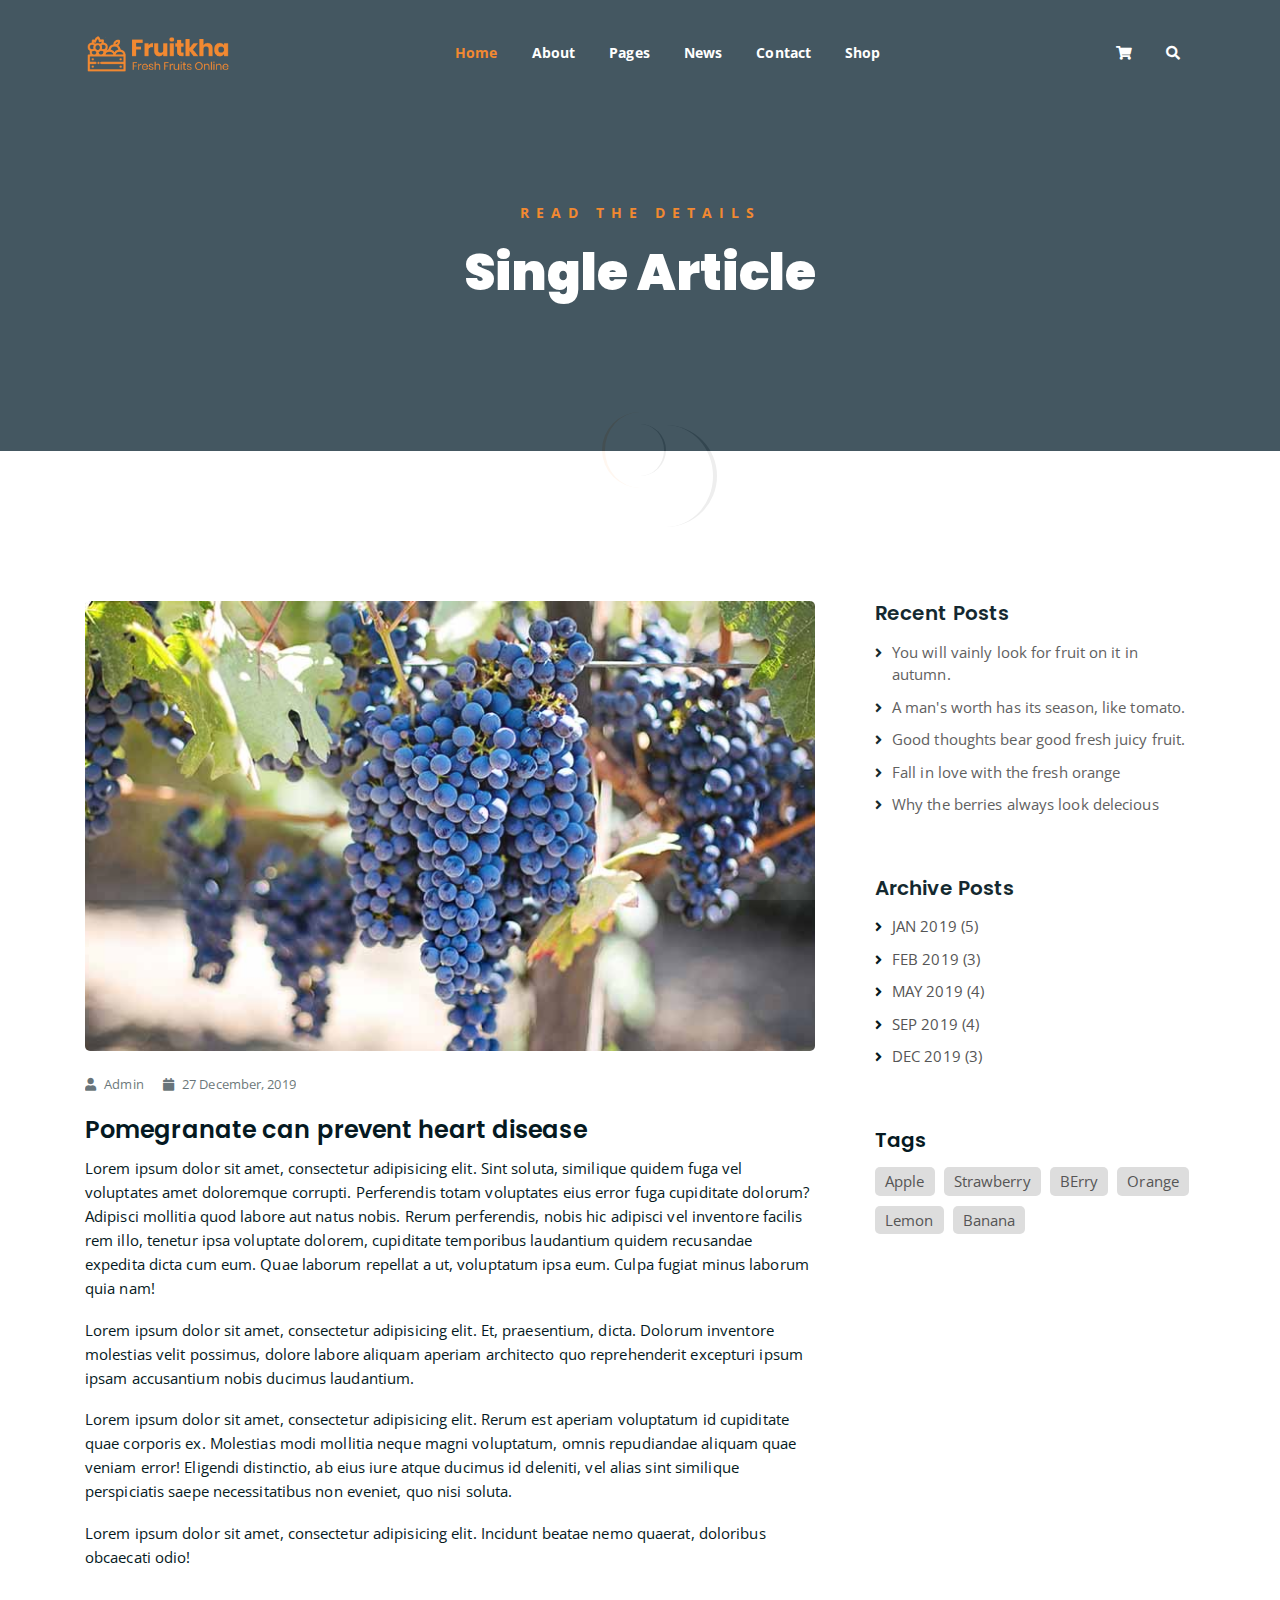
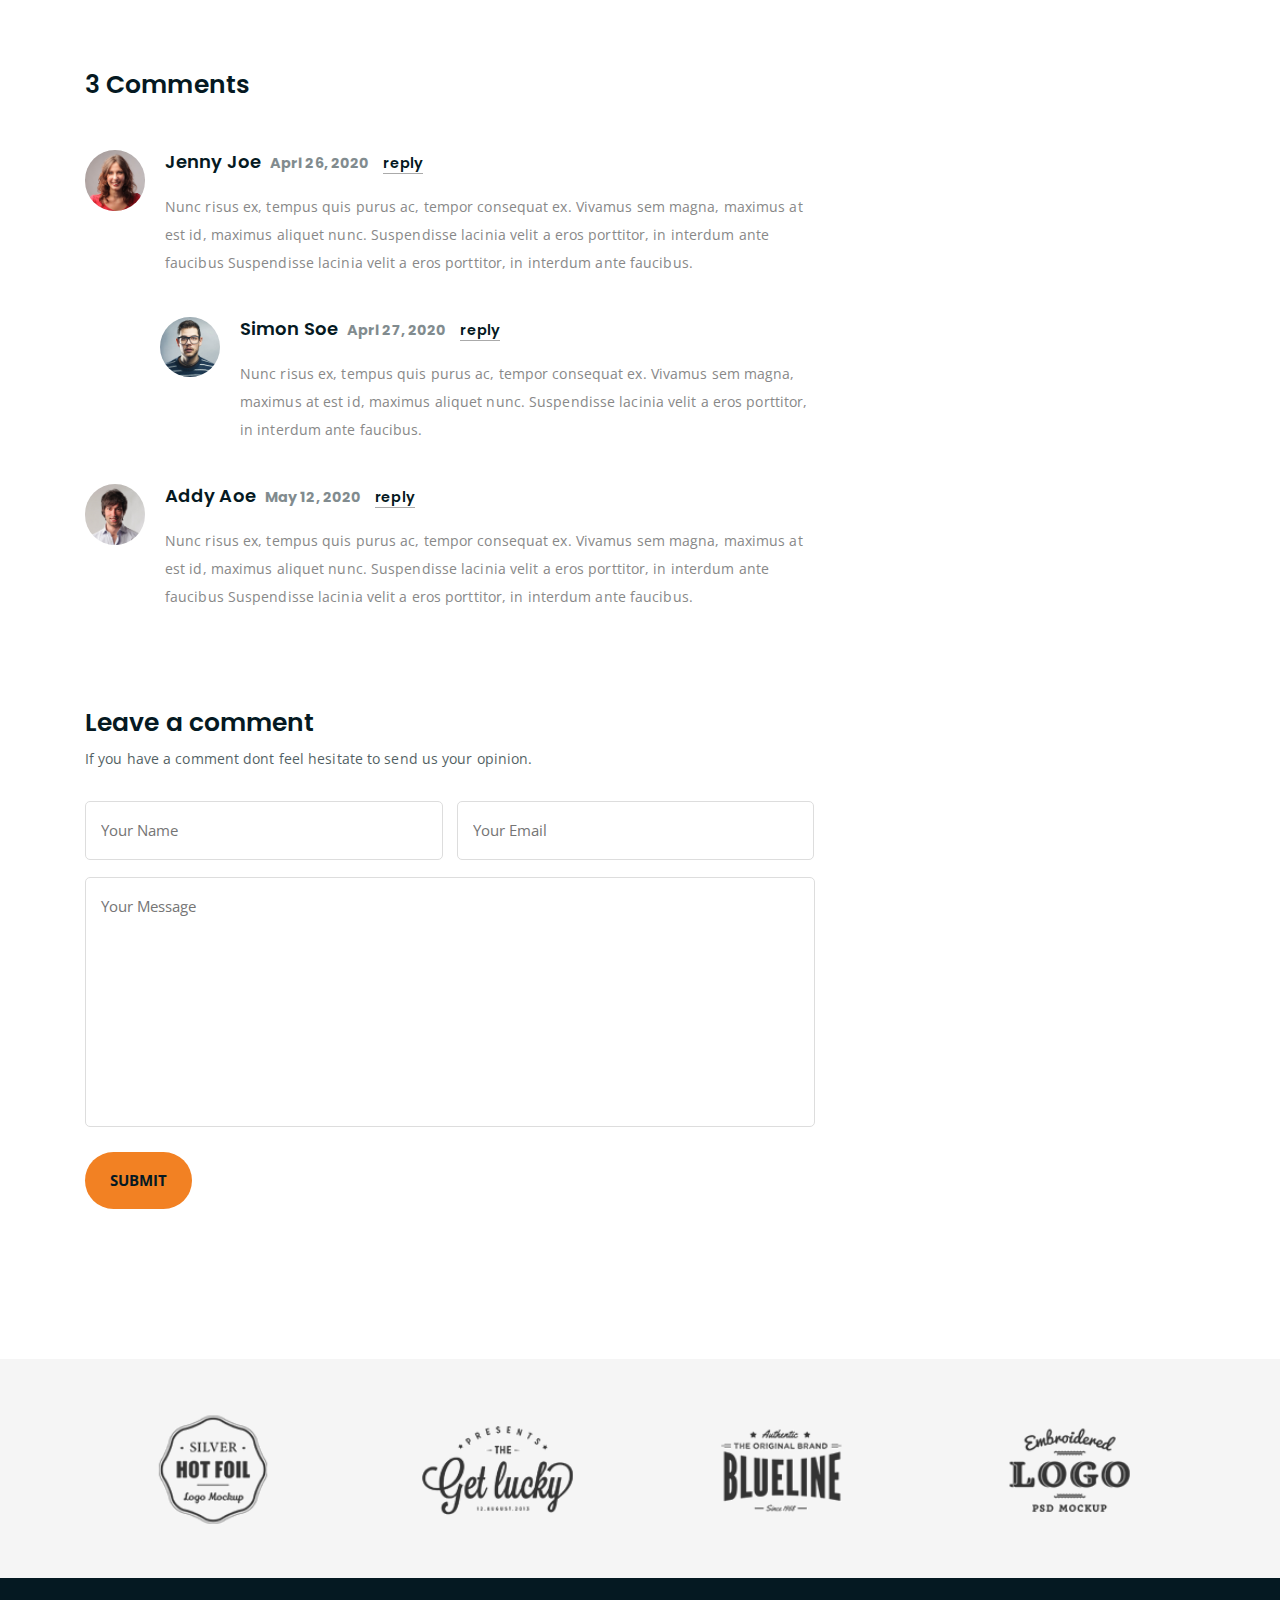
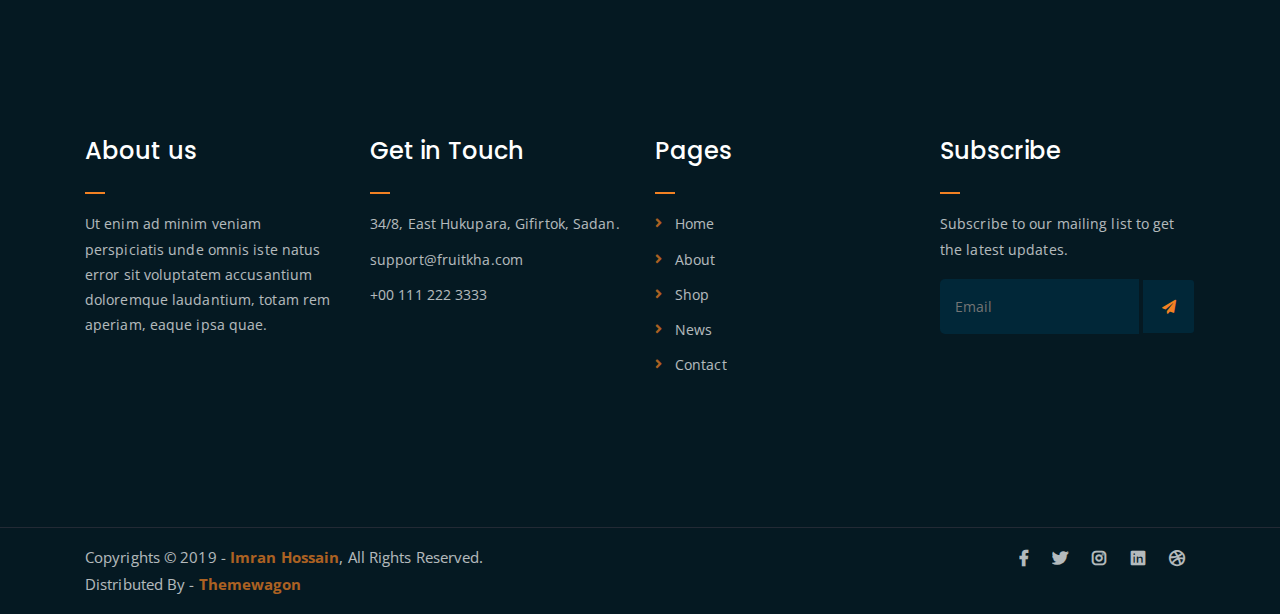
<file: single-news.html>
<!DOCTYPE html>
<html lang="en">
<head>
	<meta charset="UTF-8">
	<meta http-equiv="X-UA-Compatible" content="IE=edge">
	<meta name="viewport" content="width=device-width, initial-scale=1">
	<meta name="description" content="Responsive Bootstrap4 Shop Template, Created by Imran Hossain from https://imransdesign.com/">

	<!-- title -->
	<title>Single News</title>

	<!-- favicon -->
	<link rel="shortcut icon" type="image/png" href="assets/img/favicon.png">
	<!-- google font -->
	<link href="https://fonts.googleapis.com/css?family=Open+Sans:300,400,700" rel="stylesheet">
	<link href="https://fonts.googleapis.com/css?family=Poppins:400,700&display=swap" rel="stylesheet">
	<!-- fontawesome -->
	<link rel="stylesheet" href="assets/css/all.min.css">
	<!-- bootstrap -->
	<link rel="stylesheet" href="assets/bootstrap/css/bootstrap.min.css">
	<!-- owl carousel -->
	<link rel="stylesheet" href="assets/css/owl.carousel.css">
	<!-- magnific popup -->
	<link rel="stylesheet" href="assets/css/magnific-popup.css">
	<!-- animate css -->
	<link rel="stylesheet" href="assets/css/animate.css">
	<!-- mean menu css -->
	<link rel="stylesheet" href="assets/css/meanmenu.min.css">
	<!-- main style -->
	<link rel="stylesheet" href="assets/css/main.css">
	<!-- responsive -->
	<link rel="stylesheet" href="assets/css/responsive.css">

</head>
<body>
	
	<!--PreLoader-->
    <div class="loader">
        <div class="loader-inner">
            <div class="circle"></div>
        </div>
    </div>
    <!--PreLoader Ends-->
	
	<!-- header -->
	<div class="top-header-area" id="sticker">
		<div class="container">
			<div class="row">
				<div class="col-lg-12 col-sm-12 text-center">
					<div class="main-menu-wrap">
						<!-- logo -->
						<div class="site-logo">
							<a href="index.html">
								<img src="assets/img/logo.png" alt="">
							</a>
						</div>
						<!-- logo -->

						<!-- menu start -->
						<nav class="main-menu">
							<ul>
								<li class="current-list-item"><a href="#">Home</a>
									<ul class="sub-menu">
										<li><a href="index.html">Static Home</a></li>
										<li><a href="index_2.html">Slider Home</a></li>
									</ul>
								</li>
								<li><a href="about.html">About</a></li>
								<li><a href="#">Pages</a>
									<ul class="sub-menu">
										<li><a href="404.html">404 page</a></li>
										<li><a href="about.html">About</a></li>
										<li><a href="cart.html">Cart</a></li>
										<li><a href="checkout.html">Check Out</a></li>
										<li><a href="contact.html">Contact</a></li>
										<li><a href="news.html">News</a></li>
										<li><a href="shop.html">Shop</a></li>
									</ul>
								</li>
								<li><a href="news.html">News</a>
									<ul class="sub-menu">
										<li><a href="news.html">News</a></li>
										<li><a href="single-news.html">Single News</a></li>
									</ul>
								</li>
								<li><a href="contact.html">Contact</a></li>
								<li><a href="shop.html">Shop</a>
									<ul class="sub-menu">
										<li><a href="shop.html">Shop</a></li>
										<li><a href="checkout.html">Check Out</a></li>
										<li><a href="single-product.html">Single Product</a></li>
										<li><a href="cart.html">Cart</a></li>
									</ul>
								</li>
								<li>
									<div class="header-icons">
										<a class="shopping-cart" href="cart.html"><i class="fas fa-shopping-cart"></i></a>
										<a class="mobile-hide search-bar-icon" href="#"><i class="fas fa-search"></i></a>
									</div>
								</li>
							</ul>
						</nav>
						<a class="mobile-show search-bar-icon" href="#"><i class="fas fa-search"></i></a>
						<div class="mobile-menu"></div>
						<!-- menu end -->
					</div>
				</div>
			</div>
		</div>
	</div>
	<!-- end header -->

	<!-- search area -->
	<div class="search-area">
		<div class="container">
			<div class="row">
				<div class="col-lg-12">
					<span class="close-btn"><i class="fas fa-window-close"></i></span>
					<div class="search-bar">
						<div class="search-bar-tablecell">
							<h3>Search For:</h3>
							<input type="text" placeholder="Keywords">
							<button type="submit">Search <i class="fas fa-search"></i></button>
						</div>
					</div>
				</div>
			</div>
		</div>
	</div>
	<!-- end search arewa -->
	
	<!-- breadcrumb-section -->
	<div class="breadcrumb-section breadcrumb-bg">
		<div class="container">
			<div class="row">
				<div class="col-lg-8 offset-lg-2 text-center">
					<div class="breadcrumb-text">
						<p>Read the Details</p>
						<h1>Single Article</h1>
					</div>
				</div>
			</div>
		</div>
	</div>
	<!-- end breadcrumb section -->
	
	<!-- single article section -->
	<div class="mt-150 mb-150">
		<div class="container">
			<div class="row">
				<div class="col-lg-8">
					<div class="single-article-section">
						<div class="single-article-text">
							<div class="single-artcile-bg"></div>
							<p class="blog-meta">
								<span class="author"><i class="fas fa-user"></i> Admin</span>
								<span class="date"><i class="fas fa-calendar"></i> 27 December, 2019</span>
							</p>
							<h2>Pomegranate can prevent heart disease</h2>
							<p>Lorem ipsum dolor sit amet, consectetur adipisicing elit. Sint soluta, similique quidem fuga vel voluptates amet doloremque corrupti. Perferendis totam voluptates eius error fuga cupiditate dolorum? Adipisci mollitia quod labore aut natus nobis. Rerum perferendis, nobis hic adipisci vel inventore facilis rem illo, tenetur ipsa voluptate dolorem, cupiditate temporibus laudantium quidem recusandae expedita dicta cum eum. Quae laborum repellat a ut, voluptatum ipsa eum. Culpa fugiat minus laborum quia nam!</p>
							<p>Lorem ipsum dolor sit amet, consectetur adipisicing elit. Et, praesentium, dicta. Dolorum inventore molestias velit possimus, dolore labore aliquam aperiam architecto quo reprehenderit excepturi ipsum ipsam accusantium nobis ducimus laudantium.</p>
							<p>Lorem ipsum dolor sit amet, consectetur adipisicing elit. Rerum est aperiam voluptatum id cupiditate quae corporis ex. Molestias modi mollitia neque magni voluptatum, omnis repudiandae aliquam quae veniam error! Eligendi distinctio, ab eius iure atque ducimus id deleniti, vel alias sint similique perspiciatis saepe necessitatibus non eveniet, quo nisi soluta.</p>
							<p>Lorem ipsum dolor sit amet, consectetur adipisicing elit. Incidunt beatae nemo quaerat, doloribus obcaecati odio!</p>
						</div>

						<div class="comments-list-wrap">
							<h3 class="comment-count-title">3 Comments</h3>
							<div class="comment-list">
								<div class="single-comment-body">
									<div class="comment-user-avater">
										<img src="assets/img/avaters/avatar1.png" alt="">
									</div>
									<div class="comment-text-body">
										<h4>Jenny Joe <span class="comment-date">Aprl 26, 2020</span> <a href="#">reply</a></h4>
										<p>Nunc risus ex, tempus quis purus ac, tempor consequat ex. Vivamus sem magna, maximus at est id, maximus aliquet nunc. Suspendisse lacinia velit a eros porttitor, in interdum ante faucibus Suspendisse lacinia velit a eros porttitor, in interdum ante faucibus.</p>
									</div>
									<div class="single-comment-body child">
										<div class="comment-user-avater">
											<img src="assets/img/avaters/avatar3.png" alt="">
										</div>
										<div class="comment-text-body">
											<h4>Simon Soe <span class="comment-date">Aprl 27, 2020</span> <a href="#">reply</a></h4>
											<p>Nunc risus ex, tempus quis purus ac, tempor consequat ex. Vivamus sem magna, maximus at est id, maximus aliquet nunc. Suspendisse lacinia velit a eros porttitor, in interdum ante faucibus.</p>
										</div>
									</div>
								</div>
								<div class="single-comment-body">
									<div class="comment-user-avater">
										<img src="assets/img/avaters/avatar2.png" alt="">
									</div>
									<div class="comment-text-body">
										<h4>Addy Aoe <span class="comment-date">May 12, 2020</span> <a href="#">reply</a></h4>
										<p>Nunc risus ex, tempus quis purus ac, tempor consequat ex. Vivamus sem magna, maximus at est id, maximus aliquet nunc. Suspendisse lacinia velit a eros porttitor, in interdum ante faucibus Suspendisse lacinia velit a eros porttitor, in interdum ante faucibus.</p>
									</div>
								</div>
							</div>
						</div>

						<div class="comment-template">
							<h4>Leave a comment</h4>
							<p>If you have a comment dont feel hesitate to send us your opinion.</p>
							<form action="index.html">
								<p>
									<input type="text" placeholder="Your Name">
									<input type="email" placeholder="Your Email">
								</p>
								<p><textarea name="comment" id="comment" cols="30" rows="10" placeholder="Your Message"></textarea></p>
								<p><input type="submit" value="Submit"></p>
							</form>
						</div>
					</div>
				</div>
				<div class="col-lg-4">
					<div class="sidebar-section">
						<div class="recent-posts">
							<h4>Recent Posts</h4>
							<ul>
								<li><a href="single-news.html">You will vainly look for fruit on it in autumn.</a></li>
								<li><a href="single-news.html">A man's worth has its season, like tomato.</a></li>
								<li><a href="single-news.html">Good thoughts bear good fresh juicy fruit.</a></li>
								<li><a href="single-news.html">Fall in love with the fresh orange</a></li>
								<li><a href="single-news.html">Why the berries always look delecious</a></li>
							</ul>
						</div>
						<div class="archive-posts">
							<h4>Archive Posts</h4>
							<ul>
								<li><a href="single-news.html">JAN 2019 (5)</a></li>
								<li><a href="single-news.html">FEB 2019 (3)</a></li>
								<li><a href="single-news.html">MAY 2019 (4)</a></li>
								<li><a href="single-news.html">SEP 2019 (4)</a></li>
								<li><a href="single-news.html">DEC 2019 (3)</a></li>
							</ul>
						</div>
						<div class="tag-section">
							<h4>Tags</h4>
							<ul>
								<li><a href="single-news.html">Apple</a></li>
								<li><a href="single-news.html">Strawberry</a></li>
								<li><a href="single-news.html">BErry</a></li>
								<li><a href="single-news.html">Orange</a></li>
								<li><a href="single-news.html">Lemon</a></li>
								<li><a href="single-news.html">Banana</a></li>
							</ul>
						</div>
					</div>
				</div>
			</div>
		</div>
	</div>
	<!-- end single article section -->

	<!-- logo carousel -->
	<div class="logo-carousel-section">
		<div class="container">
			<div class="row">
				<div class="col-lg-12">
					<div class="logo-carousel-inner">
						<div class="single-logo-item">
							<img src="assets/img/company-logos/1.png" alt="">
						</div>
						<div class="single-logo-item">
							<img src="assets/img/company-logos/2.png" alt="">
						</div>
						<div class="single-logo-item">
							<img src="assets/img/company-logos/3.png" alt="">
						</div>
						<div class="single-logo-item">
							<img src="assets/img/company-logos/4.png" alt="">
						</div>
						<div class="single-logo-item">
							<img src="assets/img/company-logos/5.png" alt="">
						</div>
					</div>
				</div>
			</div>
		</div>
	</div>
	<!-- end logo carousel -->

	<!-- footer -->
	<div class="footer-area">
		<div class="container">
			<div class="row">
				<div class="col-lg-3 col-md-6">
					<div class="footer-box about-widget">
						<h2 class="widget-title">About us</h2>
						<p>Ut enim ad minim veniam perspiciatis unde omnis iste natus error sit voluptatem accusantium doloremque laudantium, totam rem aperiam, eaque ipsa quae.</p>
					</div>
				</div>
				<div class="col-lg-3 col-md-6">
					<div class="footer-box get-in-touch">
						<h2 class="widget-title">Get in Touch</h2>
						<ul>
							<li>34/8, East Hukupara, Gifirtok, Sadan.</li>
							<li>support@fruitkha.com</li>
							<li>+00 111 222 3333</li>
						</ul>
					</div>
				</div>
				<div class="col-lg-3 col-md-6">
					<div class="footer-box pages">
						<h2 class="widget-title">Pages</h2>
						<ul>
							<li><a href="index.html">Home</a></li>
							<li><a href="about.html">About</a></li>
							<li><a href="services.html">Shop</a></li>
							<li><a href="news.html">News</a></li>
							<li><a href="contact.html">Contact</a></li>
						</ul>
					</div>
				</div>
				<div class="col-lg-3 col-md-6">
					<div class="footer-box subscribe">
						<h2 class="widget-title">Subscribe</h2>
						<p>Subscribe to our mailing list to get the latest updates.</p>
						<form action="index.html">
							<input type="email" placeholder="Email">
							<button type="submit"><i class="fas fa-paper-plane"></i></button>
						</form>
					</div>
				</div>
			</div>
		</div>
	</div>
	<!-- end footer -->
	
	<!-- copyright -->
	<div class="copyright">
		<div class="container">
			<div class="row">
				<div class="col-lg-6 col-md-12">
					<p>Copyrights &copy; 2019 - <a href="https://imransdesign.com/">Imran Hossain</a>,  All Rights Reserved.<br>
						Distributed By - <a href="https://themewagon.com/">Themewagon</a>
					</p>
				</div>
				<div class="col-lg-6 text-right col-md-12">
					<div class="social-icons">
						<ul>
							<li><a href="#" target="_blank"><i class="fab fa-facebook-f"></i></a></li>
							<li><a href="#" target="_blank"><i class="fab fa-twitter"></i></a></li>
							<li><a href="#" target="_blank"><i class="fab fa-instagram"></i></a></li>
							<li><a href="#" target="_blank"><i class="fab fa-linkedin"></i></a></li>
							<li><a href="#" target="_blank"><i class="fab fa-dribbble"></i></a></li>
						</ul>
					</div>
				</div>
			</div>
		</div>
	</div>
	<!-- end copyright -->
	
	<!-- jquery -->
	<script src="assets/js/jquery-1.11.3.min.js"></script>
	<!-- bootstrap -->
	<script src="assets/bootstrap/js/bootstrap.min.js"></script>
	<!-- count down -->
	<script src="assets/js/jquery.countdown.js"></script>
	<!-- isotope -->
	<script src="assets/js/jquery.isotope-3.0.6.min.js"></script>
	<!-- waypoints -->
	<script src="assets/js/waypoints.js"></script>
	<!-- owl carousel -->
	<script src="assets/js/owl.carousel.min.js"></script>
	<!-- magnific popup -->
	<script src="assets/js/jquery.magnific-popup.min.js"></script>
	<!-- mean menu -->
	<script src="assets/js/jquery.meanmenu.min.js"></script>
	<!-- sticker js -->
	<script src="assets/js/sticker.js"></script>
	<!-- main js -->
	<script src="assets/js/main.js"></script>

</body>
</html>
</file>
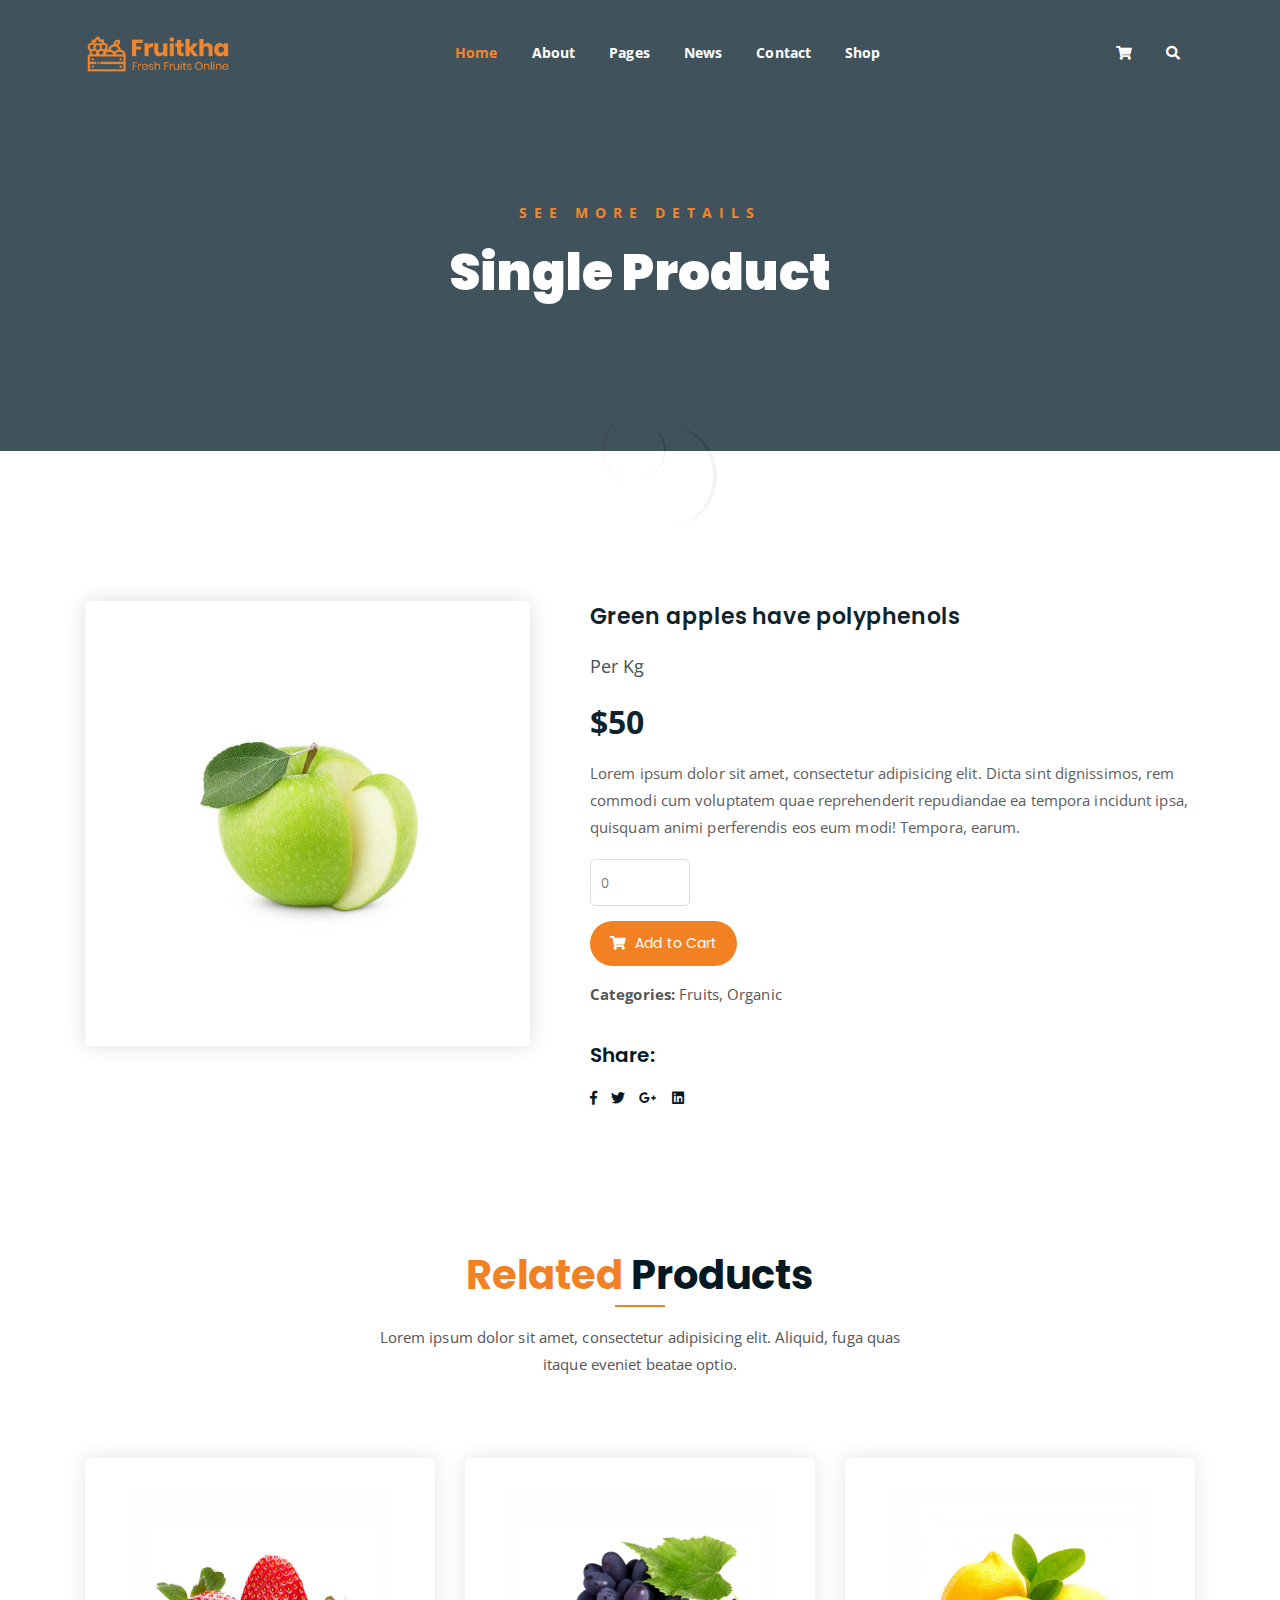
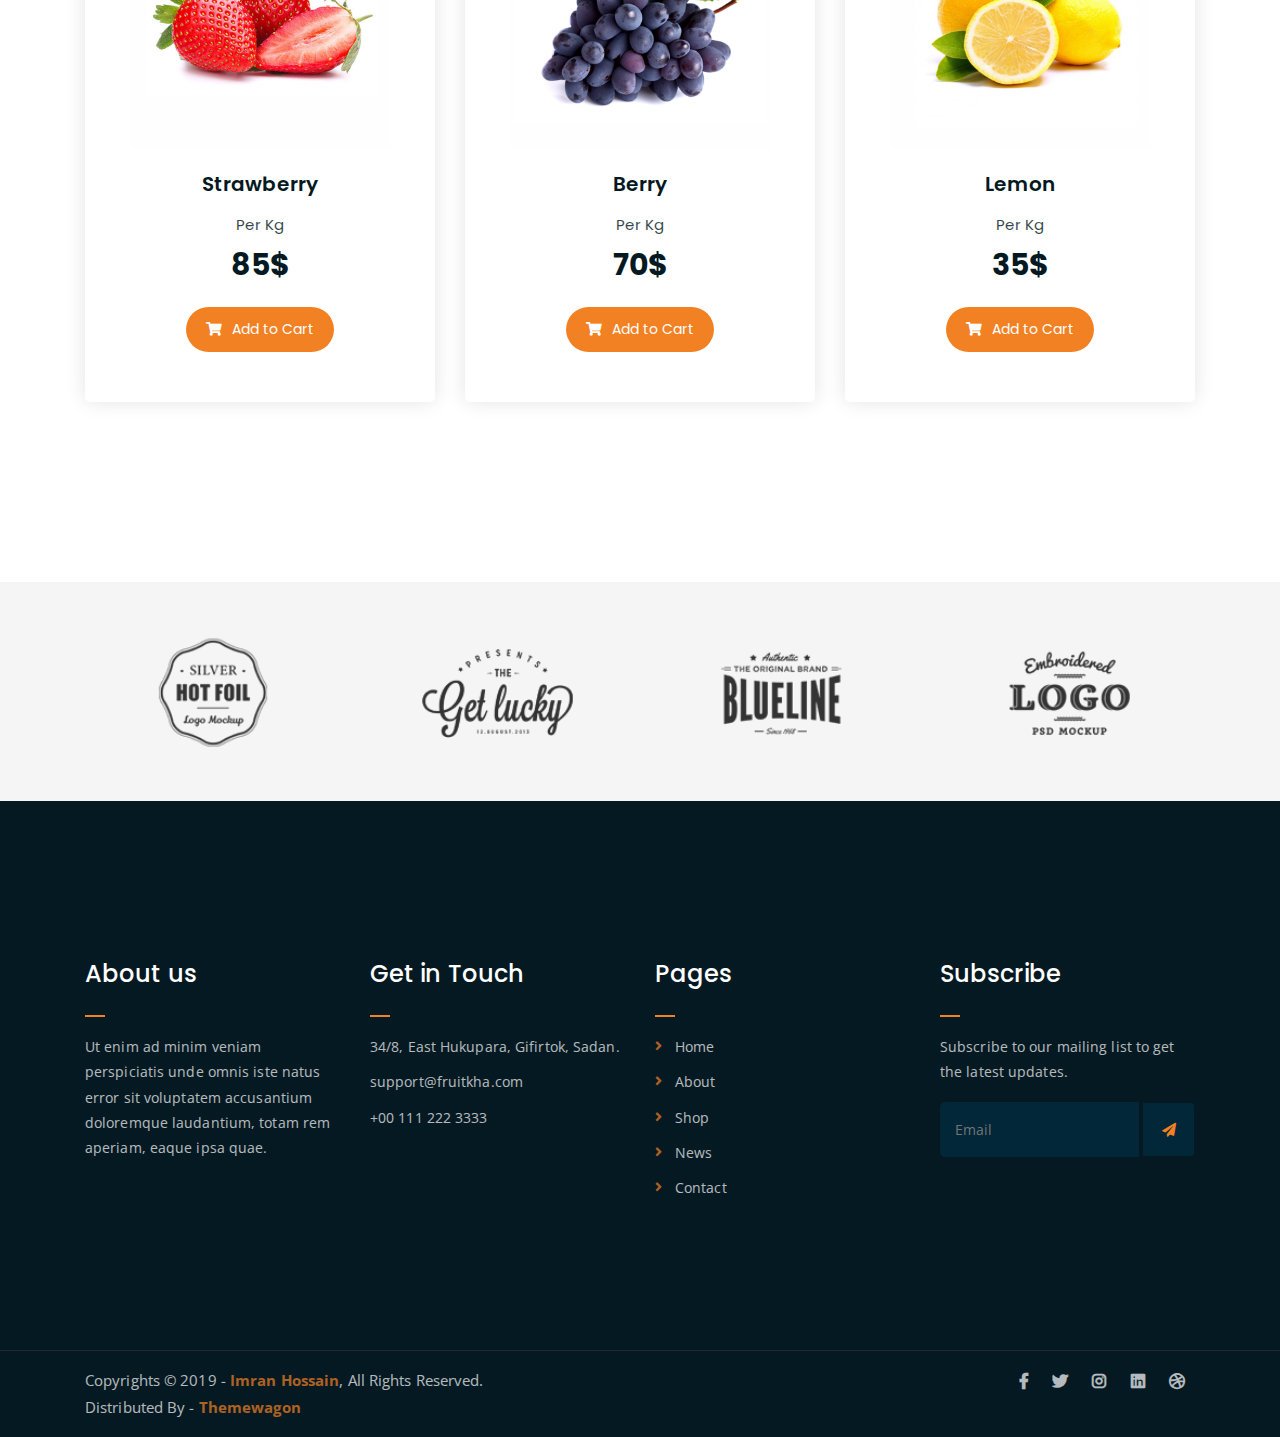
<file: single-product.html>
<!DOCTYPE html>
<html lang="en">
<head>
	<meta charset="UTF-8">
	<meta http-equiv="X-UA-Compatible" content="IE=edge">
	<meta name="viewport" content="width=device-width, initial-scale=1">
	<meta name="description" content="Responsive Bootstrap4 Shop Template, Created by Imran Hossain from https://imransdesign.com/">

	<!-- title -->
	<title>Single Product</title>

	<!-- favicon -->
	<link rel="shortcut icon" type="image/png" href="assets/img/favicon.png">
	<!-- google font -->
	<link href="https://fonts.googleapis.com/css?family=Open+Sans:300,400,700" rel="stylesheet">
	<link href="https://fonts.googleapis.com/css?family=Poppins:400,700&display=swap" rel="stylesheet">
	<!-- fontawesome -->
	<link rel="stylesheet" href="assets/css/all.min.css">
	<!-- bootstrap -->
	<link rel="stylesheet" href="assets/bootstrap/css/bootstrap.min.css">
	<!-- owl carousel -->
	<link rel="stylesheet" href="assets/css/owl.carousel.css">
	<!-- magnific popup -->
	<link rel="stylesheet" href="assets/css/magnific-popup.css">
	<!-- animate css -->
	<link rel="stylesheet" href="assets/css/animate.css">
	<!-- mean menu css -->
	<link rel="stylesheet" href="assets/css/meanmenu.min.css">
	<!-- main style -->
	<link rel="stylesheet" href="assets/css/main.css">
	<!-- responsive -->
	<link rel="stylesheet" href="assets/css/responsive.css">

</head>
<body>
	
	<!--PreLoader-->
    <div class="loader">
        <div class="loader-inner">
            <div class="circle"></div>
        </div>
    </div>
    <!--PreLoader Ends-->
	
	<!-- header -->
	<div class="top-header-area" id="sticker">
		<div class="container">
			<div class="row">
				<div class="col-lg-12 col-sm-12 text-center">
					<div class="main-menu-wrap">
						<!-- logo -->
						<div class="site-logo">
							<a href="index.html">
								<img src="assets/img/logo.png" alt="">
							</a>
						</div>
						<!-- logo -->

						<!-- menu start -->
						<nav class="main-menu">
							<ul>
								<li class="current-list-item"><a href="#">Home</a>
									<ul class="sub-menu">
										<li><a href="index.html">Static Home</a></li>
										<li><a href="index_2.html">Slider Home</a></li>
									</ul>
								</li>
								<li><a href="about.html">About</a></li>
								<li><a href="#">Pages</a>
									<ul class="sub-menu">
										<li><a href="404.html">404 page</a></li>
										<li><a href="about.html">About</a></li>
										<li><a href="cart.html">Cart</a></li>
										<li><a href="checkout.html">Check Out</a></li>
										<li><a href="contact.html">Contact</a></li>
										<li><a href="news.html">News</a></li>
										<li><a href="shop.html">Shop</a></li>
									</ul>
								</li>
								<li><a href="news.html">News</a>
									<ul class="sub-menu">
										<li><a href="news.html">News</a></li>
										<li><a href="single-news.html">Single News</a></li>
									</ul>
								</li>
								<li><a href="contact.html">Contact</a></li>
								<li><a href="shop.html">Shop</a>
									<ul class="sub-menu">
										<li><a href="shop.html">Shop</a></li>
										<li><a href="checkout.html">Check Out</a></li>
										<li><a href="single-product.html">Single Product</a></li>
										<li><a href="cart.html">Cart</a></li>
									</ul>
								</li>
								<li>
									<div class="header-icons">
										<a class="shopping-cart" href="cart.html"><i class="fas fa-shopping-cart"></i></a>
										<a class="mobile-hide search-bar-icon" href="#"><i class="fas fa-search"></i></a>
									</div>
								</li>
							</ul>
						</nav>
						<a class="mobile-show search-bar-icon" href="#"><i class="fas fa-search"></i></a>
						<div class="mobile-menu"></div>
						<!-- menu end -->
					</div>
				</div>
			</div>
		</div>
	</div>
	<!-- end header -->

	<!-- search area -->
	<div class="search-area">
		<div class="container">
			<div class="row">
				<div class="col-lg-12">
					<span class="close-btn"><i class="fas fa-window-close"></i></span>
					<div class="search-bar">
						<div class="search-bar-tablecell">
							<h3>Search For:</h3>
							<input type="text" placeholder="Keywords">
							<button type="submit">Search <i class="fas fa-search"></i></button>
						</div>
					</div>
				</div>
			</div>
		</div>
	</div>
	<!-- end search arewa -->
	
	<!-- breadcrumb-section -->
	<div class="breadcrumb-section breadcrumb-bg">
		<div class="container">
			<div class="row">
				<div class="col-lg-8 offset-lg-2 text-center">
					<div class="breadcrumb-text">
						<p>See more Details</p>
						<h1>Single Product</h1>
					</div>
				</div>
			</div>
		</div>
	</div>
	<!-- end breadcrumb section -->

	<!-- single product -->
	<div class="single-product mt-150 mb-150">
		<div class="container">
			<div class="row">
				<div class="col-md-5">
					<div class="single-product-img">
						<img src="assets/img/products/product-img-5.jpg" alt="">
					</div>
				</div>
				<div class="col-md-7">
					<div class="single-product-content">
						<h3>Green apples have polyphenols</h3>
						<p class="single-product-pricing"><span>Per Kg</span> $50</p>
						<p>Lorem ipsum dolor sit amet, consectetur adipisicing elit. Dicta sint dignissimos, rem commodi cum voluptatem quae reprehenderit repudiandae ea tempora incidunt ipsa, quisquam animi perferendis eos eum modi! Tempora, earum.</p>
						<div class="single-product-form">
							<form action="index.html">
								<input type="number" placeholder="0">
							</form>
							<a href="cart.html" class="cart-btn"><i class="fas fa-shopping-cart"></i> Add to Cart</a>
							<p><strong>Categories: </strong>Fruits, Organic</p>
						</div>
						<h4>Share:</h4>
						<ul class="product-share">
							<li><a href=""><i class="fab fa-facebook-f"></i></a></li>
							<li><a href=""><i class="fab fa-twitter"></i></a></li>
							<li><a href=""><i class="fab fa-google-plus-g"></i></a></li>
							<li><a href=""><i class="fab fa-linkedin"></i></a></li>
						</ul>
					</div>
				</div>
			</div>
		</div>
	</div>
	<!-- end single product -->

	<!-- more products -->
	<div class="more-products mb-150">
		<div class="container">
			<div class="row">
				<div class="col-lg-8 offset-lg-2 text-center">
					<div class="section-title">	
						<h3><span class="orange-text">Related</span> Products</h3>
						<p>Lorem ipsum dolor sit amet, consectetur adipisicing elit. Aliquid, fuga quas itaque eveniet beatae optio.</p>
					</div>
				</div>
			</div>
			<div class="row">
				<div class="col-lg-4 col-md-6 text-center">
					<div class="single-product-item">
						<div class="product-image">
							<a href="single-product.html"><img src="assets/img/products/product-img-1.jpg" alt=""></a>
						</div>
						<h3>Strawberry</h3>
						<p class="product-price"><span>Per Kg</span> 85$ </p>
						<a href="cart.html" class="cart-btn"><i class="fas fa-shopping-cart"></i> Add to Cart</a>
					</div>
				</div>
				<div class="col-lg-4 col-md-6 text-center">
					<div class="single-product-item">
						<div class="product-image">
							<a href="single-product.html"><img src="assets/img/products/product-img-2.jpg" alt=""></a>
						</div>
						<h3>Berry</h3>
						<p class="product-price"><span>Per Kg</span> 70$ </p>
						<a href="cart.html" class="cart-btn"><i class="fas fa-shopping-cart"></i> Add to Cart</a>
					</div>
				</div>
				<div class="col-lg-4 col-md-6 offset-lg-0 offset-md-3 text-center">
					<div class="single-product-item">
						<div class="product-image">
							<a href="single-product.html"><img src="assets/img/products/product-img-3.jpg" alt=""></a>
						</div>
						<h3>Lemon</h3>
						<p class="product-price"><span>Per Kg</span> 35$ </p>
						<a href="cart.html" class="cart-btn"><i class="fas fa-shopping-cart"></i> Add to Cart</a>
					</div>
				</div>
			</div>
		</div>
	</div>
	<!-- end more products -->

	<!-- logo carousel -->
	<div class="logo-carousel-section">
		<div class="container">
			<div class="row">
				<div class="col-lg-12">
					<div class="logo-carousel-inner">
						<div class="single-logo-item">
							<img src="assets/img/company-logos/1.png" alt="">
						</div>
						<div class="single-logo-item">
							<img src="assets/img/company-logos/2.png" alt="">
						</div>
						<div class="single-logo-item">
							<img src="assets/img/company-logos/3.png" alt="">
						</div>
						<div class="single-logo-item">
							<img src="assets/img/company-logos/4.png" alt="">
						</div>
						<div class="single-logo-item">
							<img src="assets/img/company-logos/5.png" alt="">
						</div>
					</div>
				</div>
			</div>
		</div>
	</div>
	<!-- end logo carousel -->

	<!-- footer -->
	<div class="footer-area">
		<div class="container">
			<div class="row">
				<div class="col-lg-3 col-md-6">
					<div class="footer-box about-widget">
						<h2 class="widget-title">About us</h2>
						<p>Ut enim ad minim veniam perspiciatis unde omnis iste natus error sit voluptatem accusantium doloremque laudantium, totam rem aperiam, eaque ipsa quae.</p>
					</div>
				</div>
				<div class="col-lg-3 col-md-6">
					<div class="footer-box get-in-touch">
						<h2 class="widget-title">Get in Touch</h2>
						<ul>
							<li>34/8, East Hukupara, Gifirtok, Sadan.</li>
							<li>support@fruitkha.com</li>
							<li>+00 111 222 3333</li>
						</ul>
					</div>
				</div>
				<div class="col-lg-3 col-md-6">
					<div class="footer-box pages">
						<h2 class="widget-title">Pages</h2>
						<ul>
							<li><a href="index.html">Home</a></li>
							<li><a href="about.html">About</a></li>
							<li><a href="services.html">Shop</a></li>
							<li><a href="news.html">News</a></li>
							<li><a href="contact.html">Contact</a></li>
						</ul>
					</div>
				</div>
				<div class="col-lg-3 col-md-6">
					<div class="footer-box subscribe">
						<h2 class="widget-title">Subscribe</h2>
						<p>Subscribe to our mailing list to get the latest updates.</p>
						<form action="index.html">
							<input type="email" placeholder="Email">
							<button type="submit"><i class="fas fa-paper-plane"></i></button>
						</form>
					</div>
				</div>
			</div>
		</div>
	</div>
	<!-- end footer -->
	
	<!-- copyright -->
	<div class="copyright">
		<div class="container">
			<div class="row">
				<div class="col-lg-6 col-md-12">
					<p>Copyrights &copy; 2019 - <a href="https://imransdesign.com/">Imran Hossain</a>,  All Rights Reserved.<br>
						Distributed By - <a href="https://themewagon.com/">Themewagon</a>
					</p>
				</div>
				<div class="col-lg-6 text-right col-md-12">
					<div class="social-icons">
						<ul>
							<li><a href="#" target="_blank"><i class="fab fa-facebook-f"></i></a></li>
							<li><a href="#" target="_blank"><i class="fab fa-twitter"></i></a></li>
							<li><a href="#" target="_blank"><i class="fab fa-instagram"></i></a></li>
							<li><a href="#" target="_blank"><i class="fab fa-linkedin"></i></a></li>
							<li><a href="#" target="_blank"><i class="fab fa-dribbble"></i></a></li>
						</ul>
					</div>
				</div>
			</div>
		</div>
	</div>
	<!-- end copyright -->
	
	<!-- jquery -->
	<script src="assets/js/jquery-1.11.3.min.js"></script>
	<!-- bootstrap -->
	<script src="assets/bootstrap/js/bootstrap.min.js"></script>
	<!-- count down -->
	<script src="assets/js/jquery.countdown.js"></script>
	<!-- isotope -->
	<script src="assets/js/jquery.isotope-3.0.6.min.js"></script>
	<!-- waypoints -->
	<script src="assets/js/waypoints.js"></script>
	<!-- owl carousel -->
	<script src="assets/js/owl.carousel.min.js"></script>
	<!-- magnific popup -->
	<script src="assets/js/jquery.magnific-popup.min.js"></script>
	<!-- mean menu -->
	<script src="assets/js/jquery.meanmenu.min.js"></script>
	<!-- sticker js -->
	<script src="assets/js/sticker.js"></script>
	<!-- main js -->
	<script src="assets/js/main.js"></script>

</body>
</html>
</file>
<file: assets/css/responsive.css>
/* Medium Layout: 1280px. */
@media only screen and (min-width: 992px) {
	/* mekky */
	.login-icon{
		position: absolute;
	    right: 110px;
	    top: 20px;
	    z-index: 999;
	    color: #fff;
	}
	
	
}

@media only screen and (min-width: 992px) and (max-width: 1200px) { 
	.hero-text h1 {
	    font-size: 45px;
	}

	a.video-play-btn {
		right: 51%;
	}
	.hero-area div.hero-form {
		bottom: -20%;
	}

	.cart-buttons a:first-child {
	    margin-right: 0;
	    margin-bottom: 15px;
	}
	.contact-form form p input[type=email] {
	    margin-left: 8px;
	}
	.contact-form-box h4 i {
	    left: -20%;
	}
	.comment-template form p input[type=email] {
	    margin-left: 8px;
	}
	ul.main-menu li a {
	    padding: 15px 13px;
	}
	span.close-btn {
	    right: 0;
	}
	ul.sub-menu li a {
	    padding: 7px 10px;
	}
	/* mekky */
	.login-icon{
		position: absolute;
	    right: 100px;
	    top: 20px;
	    z-index: 999;
	    color: #fff;
	}

}
/* Tablet Layout: 768px. */
@media only screen and (min-width: 768px) and (max-width: 991px) { 
	.hero-text h1 {
	    font-size: 40px;
	}
	.footer-box {
	    margin-bottom: 40px;
	}
	.copyright p {
	    text-align: center;
	}
	.copyright .social-icons {
	    text-align: center;
	}
	.feature-bg:after {
		display: none;
	}
	.single-team-item {
	    margin-bottom: 30px;
	}
	table.cart-table {
	    margin-bottom: 50px;
	}
	.order-details-wrap {
	    margin-top: 50px;
	}
	.contact-form form p input[type=text], 
	.contact-form form p input[type=tel], 
	.contact-form form p input[type=email] {
	    width: 100%;
	}

	.contact-form form p input[type=email] {
	    margin-left: 0;
	    margin-top: 15px;
	}
	.contact-form form p input[type=tel] {
		margin-bottom: 15px;
	}

	.hero-area div.hero-form {
		width: 325px;
		top: 30%;
	}

	.comment-template form p input[type=text], 
	.comment-template form p input[type=email] {
	    width: 100%;
	}

	.comment-template form p input[type=email] {
	    margin-top: 15px;
	    margin-left: 0;
	}
	.sidebar-section {
	    margin-left: 0;
	    margin-top: 50px;
	}
	.single-product-img {
	    margin-bottom: 30px;
	}
	.single-product-img img {
	    width: 100%;
	}
	.single-project-img img {
	    width: 100%;
	}
	.site-logo a img {
	    max-width: 150px;
	}
	.site-logo {
	    text-align: center;
	    position: absolute;
	    z-index: 999;
	}
	.mean-container .mean-bar {
		z-index: 2;
	}
	.responsive-menu-wrap {
	    display: block;
	}
	.header-icons {
	    text-align: center;
	}
	.top-header-area {
	    padding: 15px 0;
	}

	.responsive-menu-wrap {
	    position: absolute;
	    top: 0;
	}

	.featured-section {
	    padding: 0;
	}

	.responsive-menu-wrap {
	    left: 50%;
	    margin-top: 10px;
	    margin-left: -57.5px;
	}
	.hero-text-tablecell {
	    padding: 0px 70px;
	}
	.hero-form .hero-text h1 {
	    font-size: 30px;
	}

	.hero-form .hero-text p.subtitle {
	    font-size: 13px;
	}

	.hero-form .hero-btns a.bordered-btn {
	    margin-left: 0;
	    margin-top: 20px;
	}

	.sticky-wrapper.is-sticky .top-header-area {
	    position: absolute!important;
	    background-color: transparent;
	}
	.featured-box {
	    padding: 30px;
	}

	.featured-section {
	    padding: 100px 0;
	}
	nav.main-menu {
	    display: none;
	}
	table.order-details {
	    width: 100%;
	}
	.contact-form-box h4 i {
	    left: -7%;
	}
	.single-product-content h3 {
	    font-size: 20px;
	    font-weight: 500;
	    line-height: 1.6;
	}

	.single-product-content {
	    margin-left: 15px;
	}
	a.mobile-hide.search-bar-icon {
	    display: none!important;
	}
	.mobile-show {
		display: block!important;
	}
	a.mobile-show.search-bar-icon {
	    position: absolute;
	    right: 60px;
	    top: 22px;
	    z-index: 999;
	    color: #fff;
	}
	/* mekky */
	.login-icon{
		position: absolute;
	    right: 90px;
	    top: 28px;
	    z-index: 999;
	    color: #fff;
	}

}

/* Mobile Layout: 320px. */
@media only screen and (max-width: 767px) {

	.site-logo img {
	    max-width: 150px;
	}

	.responsive-menu-wrap {
	    top: -35px;
	}

	span.close-btn {
		right: 35px;
	}
	.header-icons {
	    text-align: center;
	}
	.hero-text h1 {
	    font-size: 28px;
	}

	.hero-text p.subtitle {
	    font-size: 13px;
	}
	.section-title p {
	    max-width: 400px;
	}

	.section-title h3 {
	    font-size: 25px;
	}

	p.testimonial-body {
	    font-size: 15px;
	}
	.responsive-menu {
	    left: auto;
	    right: 0;
	}

	.featured-section {
	    padding: 0;
	}

	a.video-play-btn {
	    right: auto;
	    left: 50%;
	    margin-left: -45px;
	}

	.shop-banner h3 {
		font-size: 34px;
	}

	.footer-box {
	    margin-bottom: 50px;
	}

	.copyright p {
	    text-align: center;
	}

	.social-icons {
	    text-align: center;
	}

	.footer-area {
		padding: 80px 0;
	}

	.hero-text {
	    text-align: center;
	}

	.responsive-menu-wrap {
	    position: relative;
	}

	.breadcrumb-text h1 {
	    font-size: 30px;
	}

	.feature-bg:after {
	    display: none;
	}
	
	.text-block {
	    margin-bottom: 50px;
	}

	.single-team-item {
	    margin-bottom: 50px;
	}

	.team-bg {
	    height: 450px;
	}

	.total-section {
	    margin-top: 30px;
	}

	.order-details-wrap {
	    margin-top: 50px;
	}

	.contact-form form p input[type=text], 
	.contact-form form p input[type=tel], 
	.contact-form form p input[type=email] {
	    width: 100%;
	}
	.contact-form form p input[type=tel] {
		margin-bottom: 15px;
	}

	.contact-form form p input[type=email] {
	    margin-left: 0;
	    margin-top: 15px;
	}

	.find-location p {
	    font-size: 20px;
	}

	.comment-template form p input[type=email] {
	    margin-left: 0;
	    margin-top: 15px;
	}

	.comment-template form p input[type=text], 
	.comment-template form p input[type=email] {
	    width: 100%;
	}

	.sidebar-section {
	    margin-left: 0;
	    margin-top: 50px;
	}

	.single-product-content {
	    margin-left: 0;
	    margin-top: 15px;
	}

	.single-product-content h3 {
	    font-size: 20px;
	    line-height: 1.5;
	}

	.product-image {
	    padding: 60px;
	    padding-bottom: 0;
	}

	.header-icons {
	    text-align: right;
	    margin-top: 15px;
	}

	.feature-bg {
	    margin: 100px 0;
	}

	.margin-top-150p {
	    margin-top: 650px;
	}

	.display-hidden {
	    display: none;
	}

	.hero-area div.hero-form {
		right: 0;
	}

	.hero-btns a.boxed-btn {
	    display: block;
	    margin: 0 auto;
	}

	.hero-btns {
	    text-align: center;
	}

	.hero-btns a.bordered-btn {
	    margin-left: 0;
	    margin-top: 15px;
	    display: block;
	}
	.hero-area div.hero-form {
		width: auto;
	}
	.section-title p {
		max-width: 285px;
	}

	p.testimonial-body {
		max-width: 285px;
	}
	.hero-area div.hero-form {
		top: 0;
	}
	.single-media-wrap h4 {
	    font-size: 15px;
	}

	.sticky-wrapper.is-sticky .top-header-area {
	    position: absolute!important;
	    background-color: transparent;
	    padding: 25px 0;
	}
	.featured-box {
	    padding: 0 45px;
	    margin-bottom: 10px;
	}

	.featured-section {
	    padding: 100px 0;
	}
	.search-bar-tablecell input {
	    font-size: 20px;
	}
	.header-icons {
		margin-top: 0;
	}
	.site-logo {
    position: absolute;
	    z-index: 99;
	}

	.mean-container .mean-bar {
	    z-index: 2;
	}
	.section-title {
	    margin-bottom: 50px;
	}
	.service-text h3 {
	    font-size: 18px;
	}
	.featured-box h2 {
	    font-size: 23px;
	}

	.featured-box h3 {
	    font-size: 18px;
	}

	.cta-text h3 {
	    line-height: 1.6;
	}

	.news-text-box h3 {
	    font-size: 20px;
	    line-height: 1.5;
	}

	.copyright p {
	    padding-bottom: 0;
	}
	.single-service-box {
	    padding: 30px;
	}

	.service-icon-table {
	    height: 80px;
	}

	.service-icon-tablecell i {
	    font-size: 30px;
	}

	.main-menu {
	    display: none;
	}
	.error-text h1 {
	    font-size: 25px;
	}
	h2.widget-title {
	    font-size: 20px;
	}
	.cart-table-wrap {
	    width: 100%;
	    overflow-x: scroll;
	}
	table.cart-table {
		width: 690px;
	}
	.cart-buttons a:first-child {
	    margin-bottom: 15px;
	}
	.form-title h2 {
	    font-size: 20px;
	}

	.contact-form-box h4 i {
	    left: -20%;
	}
	.featured-text p {
	    line-height: 1.8;
	}
	.single-artcile-bg {
	    height: 300px;
	}

	.single-article-text h2 {
	    font-size: 20px;
	}

	.comments-list-wrap h3, .comment-template h4 {
	    font-size: 20px;
	}

	.comment-user-avater img {
	    max-width: 45px;
	}

	.comment-text-body {
	    padding-left: 60px;
	}

	.comment-text-body h4 a {
	    display: block;
	    border: none;
	    margin-left: 0;
	    margin-top: 10px;
	}

	.comment-text-body h4 {
	    font-size: 18px;
	}

	.comment-text-body p {
	    line-height: 1.8;
	}

	.single-comment-body.child {
	    margin-left: 0;
	}
	.single-product-content h3 {
	    font-size: 20px;
	    line-height: 1.5;
	}
	a.mobile-hide.search-bar-icon {
	    display: none!important;
	}
	.mobile-show {
		display: block!important;
	}
	a.mobile-show.search-bar-icon {
	    position: absolute;
	    right: 50px;
	    top: 22px;
	    z-index: 999;
	    color: #fff;
	}
	/* mekky */
	.login-icon{
		position: absolute;
	    right: 80px;
	    top: 28px;
	    z-index: 999;
	    color: #fff;
	}
}
/* Wide Mobile Layout: 480px. */
@media only screen and (min-width: 480px) and (max-width: 767px) { 
	.hero-area div.hero-form {
	    margin: 0 auto;
	    right: auto;
	    width: 380px;
	    left: 50%;
	    margin-left: -190px;
	}

	.hero-btns {
	    text-align: center;
	}

	.hero-btns a.bordered-btn {
	    margin-left: 0;
	    margin-top: 15px;
	    display: block;
	}
}
</file>
<file: assets/css/all.min.css>
.fa,.fab,.fal,.far,.fas{-moz-osx-font-smoothing:grayscale;-webkit-font-smoothing:antialiased;display:inline-block;font-style:normal;font-variant:normal;text-rendering:auto;line-height:1}.fa-lg{font-size:1.33333em;line-height:.75em;vertical-align:-.0667em}.fa-xs{font-size:.75em}.fa-sm{font-size:.875em}.fa-1x{font-size:1em}.fa-2x{font-size:2em}.fa-3x{font-size:3em}.fa-4x{font-size:4em}.fa-5x{font-size:5em}.fa-6x{font-size:6em}.fa-7x{font-size:7em}.fa-8x{font-size:8em}.fa-9x{font-size:9em}.fa-10x{font-size:10em}.fa-fw{text-align:center;width:1.25em}.fa-ul{list-style-type:none;margin-left:2.5em;padding-left:0}.fa-ul>li{position:relative}.fa-li{left:-2em;position:absolute;text-align:center;width:2em;line-height:inherit}.fa-border{border:.08em solid #eee;border-radius:.1em;padding:.2em .25em .15em}.fa-pull-left{float:left}.fa-pull-right{float:right}.fa.fa-pull-left,.fab.fa-pull-left,.fal.fa-pull-left,.far.fa-pull-left,.fas.fa-pull-left{margin-right:.3em}.fa.fa-pull-right,.fab.fa-pull-right,.fal.fa-pull-right,.far.fa-pull-right,.fas.fa-pull-right{margin-left:.3em}.fa-spin{animation:fa-spin 2s infinite linear}.fa-pulse{animation:fa-spin 1s infinite steps(8)}@keyframes fa-spin{0%{transform:rotate(0deg)}to{transform:rotate(1turn)}}.fa-rotate-90{-ms-filter:"progid:DXImageTransform.Microsoft.BasicImage(rotation=1)";transform:rotate(90deg)}.fa-rotate-180{-ms-filter:"progid:DXImageTransform.Microsoft.BasicImage(rotation=2)";transform:rotate(180deg)}.fa-rotate-270{-ms-filter:"progid:DXImageTransform.Microsoft.BasicImage(rotation=3)";transform:rotate(270deg)}.fa-flip-horizontal{-ms-filter:"progid:DXImageTransform.Microsoft.BasicImage(rotation=0, mirror=1)";transform:scaleX(-1)}.fa-flip-vertical{transform:scaleY(-1)}.fa-flip-horizontal.fa-flip-vertical,.fa-flip-vertical{-ms-filter:"progid:DXImageTransform.Microsoft.BasicImage(rotation=2, mirror=1)"}.fa-flip-horizontal.fa-flip-vertical{transform:scale(-1)}:root .fa-flip-horizontal,:root .fa-flip-vertical,:root .fa-rotate-90,:root .fa-rotate-180,:root .fa-rotate-270{filter:none}.fa-stack{display:inline-block;height:2em;line-height:2em;position:relative;vertical-align:middle;width:2.5em}.fa-stack-1x,.fa-stack-2x{left:0;position:absolute;text-align:center;width:100%}.fa-stack-1x{line-height:inherit}.fa-stack-2x{font-size:2em}.fa-inverse{color:#fff}.fa-500px:before{content:"\f26e"}.fa-accessible-icon:before{content:"\f368"}.fa-accusoft:before{content:"\f369"}.fa-acquisitions-incorporated:before{content:"\f6af"}.fa-ad:before{content:"\f641"}.fa-address-book:before{content:"\f2b9"}.fa-address-card:before{content:"\f2bb"}.fa-adjust:before{content:"\f042"}.fa-adn:before{content:"\f170"}.fa-adobe:before{content:"\f778"}.fa-adversal:before{content:"\f36a"}.fa-affiliatetheme:before{content:"\f36b"}.fa-air-freshener:before{content:"\f5d0"}.fa-algolia:before{content:"\f36c"}.fa-align-center:before{content:"\f037"}.fa-align-justify:before{content:"\f039"}.fa-align-left:before{content:"\f036"}.fa-align-right:before{content:"\f038"}.fa-alipay:before{content:"\f642"}.fa-allergies:before{content:"\f461"}.fa-amazon:before{content:"\f270"}.fa-amazon-pay:before{content:"\f42c"}.fa-ambulance:before{content:"\f0f9"}.fa-american-sign-language-interpreting:before{content:"\f2a3"}.fa-amilia:before{content:"\f36d"}.fa-anchor:before{content:"\f13d"}.fa-android:before{content:"\f17b"}.fa-angellist:before{content:"\f209"}.fa-angle-double-down:before{content:"\f103"}.fa-angle-double-left:before{content:"\f100"}.fa-angle-double-right:before{content:"\f101"}.fa-angle-double-up:before{content:"\f102"}.fa-angle-down:before{content:"\f107"}.fa-angle-left:before{content:"\f104"}.fa-angle-right:before{content:"\f105"}.fa-angle-up:before{content:"\f106"}.fa-angry:before{content:"\f556"}.fa-angrycreative:before{content:"\f36e"}.fa-angular:before{content:"\f420"}.fa-ankh:before{content:"\f644"}.fa-app-store:before{content:"\f36f"}.fa-app-store-ios:before{content:"\f370"}.fa-apper:before{content:"\f371"}.fa-apple:before{content:"\f179"}.fa-apple-alt:before{content:"\f5d1"}.fa-apple-pay:before{content:"\f415"}.fa-archive:before{content:"\f187"}.fa-archway:before{content:"\f557"}.fa-arrow-alt-circle-down:before{content:"\f358"}.fa-arrow-alt-circle-left:before{content:"\f359"}.fa-arrow-alt-circle-right:before{content:"\f35a"}.fa-arrow-alt-circle-up:before{content:"\f35b"}.fa-arrow-circle-down:before{content:"\f0ab"}.fa-arrow-circle-left:before{content:"\f0a8"}.fa-arrow-circle-right:before{content:"\f0a9"}.fa-arrow-circle-up:before{content:"\f0aa"}.fa-arrow-down:before{content:"\f063"}.fa-arrow-left:before{content:"\f060"}.fa-arrow-right:before{content:"\f061"}.fa-arrow-up:before{content:"\f062"}.fa-arrows-alt:before{content:"\f0b2"}.fa-arrows-alt-h:before{content:"\f337"}.fa-arrows-alt-v:before{content:"\f338"}.fa-artstation:before{content:"\f77a"}.fa-assistive-listening-systems:before{content:"\f2a2"}.fa-asterisk:before{content:"\f069"}.fa-asymmetrik:before{content:"\f372"}.fa-at:before{content:"\f1fa"}.fa-atlas:before{content:"\f558"}.fa-atlassian:before{content:"\f77b"}.fa-atom:before{content:"\f5d2"}.fa-audible:before{content:"\f373"}.fa-audio-description:before{content:"\f29e"}.fa-autoprefixer:before{content:"\f41c"}.fa-avianex:before{content:"\f374"}.fa-aviato:before{content:"\f421"}.fa-award:before{content:"\f559"}.fa-aws:before{content:"\f375"}.fa-baby:before{content:"\f77c"}.fa-baby-carriage:before{content:"\f77d"}.fa-backspace:before{content:"\f55a"}.fa-backward:before{content:"\f04a"}.fa-balance-scale:before{content:"\f24e"}.fa-ban:before{content:"\f05e"}.fa-band-aid:before{content:"\f462"}.fa-bandcamp:before{content:"\f2d5"}.fa-barcode:before{content:"\f02a"}.fa-bars:before{content:"\f0c9"}.fa-baseball-ball:before{content:"\f433"}.fa-basketball-ball:before{content:"\f434"}.fa-bath:before{content:"\f2cd"}.fa-battery-empty:before{content:"\f244"}.fa-battery-full:before{content:"\f240"}.fa-battery-half:before{content:"\f242"}.fa-battery-quarter:before{content:"\f243"}.fa-battery-three-quarters:before{content:"\f241"}.fa-bed:before{content:"\f236"}.fa-beer:before{content:"\f0fc"}.fa-behance:before{content:"\f1b4"}.fa-behance-square:before{content:"\f1b5"}.fa-bell:before{content:"\f0f3"}.fa-bell-slash:before{content:"\f1f6"}.fa-bezier-curve:before{content:"\f55b"}.fa-bible:before{content:"\f647"}.fa-bicycle:before{content:"\f206"}.fa-bimobject:before{content:"\f378"}.fa-binoculars:before{content:"\f1e5"}.fa-biohazard:before{content:"\f780"}.fa-birthday-cake:before{content:"\f1fd"}.fa-bitbucket:before{content:"\f171"}.fa-bitcoin:before{content:"\f379"}.fa-bity:before{content:"\f37a"}.fa-black-tie:before{content:"\f27e"}.fa-blackberry:before{content:"\f37b"}.fa-blender:before{content:"\f517"}.fa-blender-phone:before{content:"\f6b6"}.fa-blind:before{content:"\f29d"}.fa-blog:before{content:"\f781"}.fa-blogger:before{content:"\f37c"}.fa-blogger-b:before{content:"\f37d"}.fa-bluetooth:before{content:"\f293"}.fa-bluetooth-b:before{content:"\f294"}.fa-bold:before{content:"\f032"}.fa-bolt:before{content:"\f0e7"}.fa-bomb:before{content:"\f1e2"}.fa-bone:before{content:"\f5d7"}.fa-bong:before{content:"\f55c"}.fa-book:before{content:"\f02d"}.fa-book-dead:before{content:"\f6b7"}.fa-book-open:before{content:"\f518"}.fa-book-reader:before{content:"\f5da"}.fa-bookmark:before{content:"\f02e"}.fa-bowling-ball:before{content:"\f436"}.fa-box:before{content:"\f466"}.fa-box-open:before{content:"\f49e"}.fa-boxes:before{content:"\f468"}.fa-braille:before{content:"\f2a1"}.fa-brain:before{content:"\f5dc"}.fa-briefcase:before{content:"\f0b1"}.fa-briefcase-medical:before{content:"\f469"}.fa-broadcast-tower:before{content:"\f519"}.fa-broom:before{content:"\f51a"}.fa-brush:before{content:"\f55d"}.fa-btc:before{content:"\f15a"}.fa-bug:before{content:"\f188"}.fa-building:before{content:"\f1ad"}.fa-bullhorn:before{content:"\f0a1"}.fa-bullseye:before{content:"\f140"}.fa-burn:before{content:"\f46a"}.fa-buromobelexperte:before{content:"\f37f"}.fa-bus:before{content:"\f207"}.fa-bus-alt:before{content:"\f55e"}.fa-business-time:before{content:"\f64a"}.fa-buysellads:before{content:"\f20d"}.fa-calculator:before{content:"\f1ec"}.fa-calendar:before{content:"\f133"}.fa-calendar-alt:before{content:"\f073"}.fa-calendar-check:before{content:"\f274"}.fa-calendar-day:before{content:"\f783"}.fa-calendar-minus:before{content:"\f272"}.fa-calendar-plus:before{content:"\f271"}.fa-calendar-times:before{content:"\f273"}.fa-calendar-week:before{content:"\f784"}.fa-camera:before{content:"\f030"}.fa-camera-retro:before{content:"\f083"}.fa-campground:before{content:"\f6bb"}.fa-canadian-maple-leaf:before{content:"\f785"}.fa-candy-cane:before{content:"\f786"}.fa-cannabis:before{content:"\f55f"}.fa-capsules:before{content:"\f46b"}.fa-car:before{content:"\f1b9"}.fa-car-alt:before{content:"\f5de"}.fa-car-battery:before{content:"\f5df"}.fa-car-crash:before{content:"\f5e1"}.fa-car-side:before{content:"\f5e4"}.fa-caret-down:before{content:"\f0d7"}.fa-caret-left:before{content:"\f0d9"}.fa-caret-right:before{content:"\f0da"}.fa-caret-square-down:before{content:"\f150"}.fa-caret-square-left:before{content:"\f191"}.fa-caret-square-right:before{content:"\f152"}.fa-caret-square-up:before{content:"\f151"}.fa-caret-up:before{content:"\f0d8"}.fa-carrot:before{content:"\f787"}.fa-cart-arrow-down:before{content:"\f218"}.fa-cart-plus:before{content:"\f217"}.fa-cash-register:before{content:"\f788"}.fa-cat:before{content:"\f6be"}.fa-cc-amazon-pay:before{content:"\f42d"}.fa-cc-amex:before{content:"\f1f3"}.fa-cc-apple-pay:before{content:"\f416"}.fa-cc-diners-club:before{content:"\f24c"}.fa-cc-discover:before{content:"\f1f2"}.fa-cc-jcb:before{content:"\f24b"}.fa-cc-mastercard:before{content:"\f1f1"}.fa-cc-paypal:before{content:"\f1f4"}.fa-cc-stripe:before{content:"\f1f5"}.fa-cc-visa:before{content:"\f1f0"}.fa-centercode:before{content:"\f380"}.fa-centos:before{content:"\f789"}.fa-certificate:before{content:"\f0a3"}.fa-chair:before{content:"\f6c0"}.fa-chalkboard:before{content:"\f51b"}.fa-chalkboard-teacher:before{content:"\f51c"}.fa-charging-station:before{content:"\f5e7"}.fa-chart-area:before{content:"\f1fe"}.fa-chart-bar:before{content:"\f080"}.fa-chart-line:before{content:"\f201"}.fa-chart-pie:before{content:"\f200"}.fa-check:before{content:"\f00c"}.fa-check-circle:before{content:"\f058"}.fa-check-double:before{content:"\f560"}.fa-check-square:before{content:"\f14a"}.fa-chess:before{content:"\f439"}.fa-chess-bishop:before{content:"\f43a"}.fa-chess-board:before{content:"\f43c"}.fa-chess-king:before{content:"\f43f"}.fa-chess-knight:before{content:"\f441"}.fa-chess-pawn:before{content:"\f443"}.fa-chess-queen:before{content:"\f445"}.fa-chess-rook:before{content:"\f447"}.fa-chevron-circle-down:before{content:"\f13a"}.fa-chevron-circle-left:before{content:"\f137"}.fa-chevron-circle-right:before{content:"\f138"}.fa-chevron-circle-up:before{content:"\f139"}.fa-chevron-down:before{content:"\f078"}.fa-chevron-left:before{content:"\f053"}.fa-chevron-right:before{content:"\f054"}.fa-chevron-up:before{content:"\f077"}.fa-child:before{content:"\f1ae"}.fa-chrome:before{content:"\f268"}.fa-church:before{content:"\f51d"}.fa-circle:before{content:"\f111"}.fa-circle-notch:before{content:"\f1ce"}.fa-city:before{content:"\f64f"}.fa-clipboard:before{content:"\f328"}.fa-clipboard-check:before{content:"\f46c"}.fa-clipboard-list:before{content:"\f46d"}.fa-clock:before{content:"\f017"}.fa-clone:before{content:"\f24d"}.fa-closed-captioning:before{content:"\f20a"}.fa-cloud:before{content:"\f0c2"}.fa-cloud-download-alt:before{content:"\f381"}.fa-cloud-meatball:before{content:"\f73b"}.fa-cloud-moon:before{content:"\f6c3"}.fa-cloud-moon-rain:before{content:"\f73c"}.fa-cloud-rain:before{content:"\f73d"}.fa-cloud-showers-heavy:before{content:"\f740"}.fa-cloud-sun:before{content:"\f6c4"}.fa-cloud-sun-rain:before{content:"\f743"}.fa-cloud-upload-alt:before{content:"\f382"}.fa-cloudscale:before{content:"\f383"}.fa-cloudsmith:before{content:"\f384"}.fa-cloudversify:before{content:"\f385"}.fa-cocktail:before{content:"\f561"}.fa-code:before{content:"\f121"}.fa-code-branch:before{content:"\f126"}.fa-codepen:before{content:"\f1cb"}.fa-codiepie:before{content:"\f284"}.fa-coffee:before{content:"\f0f4"}.fa-cog:before{content:"\f013"}.fa-cogs:before{content:"\f085"}.fa-coins:before{content:"\f51e"}.fa-columns:before{content:"\f0db"}.fa-comment:before{content:"\f075"}.fa-comment-alt:before{content:"\f27a"}.fa-comment-dollar:before{content:"\f651"}.fa-comment-dots:before{content:"\f4ad"}.fa-comment-slash:before{content:"\f4b3"}.fa-comments:before{content:"\f086"}.fa-comments-dollar:before{content:"\f653"}.fa-compact-disc:before{content:"\f51f"}.fa-compass:before{content:"\f14e"}.fa-compress:before{content:"\f066"}.fa-compress-arrows-alt:before{content:"\f78c"}.fa-concierge-bell:before{content:"\f562"}.fa-confluence:before{content:"\f78d"}.fa-connectdevelop:before{content:"\f20e"}.fa-contao:before{content:"\f26d"}.fa-cookie:before{content:"\f563"}.fa-cookie-bite:before{content:"\f564"}.fa-copy:before{content:"\f0c5"}.fa-copyright:before{content:"\f1f9"}.fa-couch:before{content:"\f4b8"}.fa-cpanel:before{content:"\f388"}.fa-creative-commons:before{content:"\f25e"}.fa-creative-commons-by:before{content:"\f4e7"}.fa-creative-commons-nc:before{content:"\f4e8"}.fa-creative-commons-nc-eu:before{content:"\f4e9"}.fa-creative-commons-nc-jp:before{content:"\f4ea"}.fa-creative-commons-nd:before{content:"\f4eb"}.fa-creative-commons-pd:before{content:"\f4ec"}.fa-creative-commons-pd-alt:before{content:"\f4ed"}.fa-creative-commons-remix:before{content:"\f4ee"}.fa-creative-commons-sa:before{content:"\f4ef"}.fa-creative-commons-sampling:before{content:"\f4f0"}.fa-creative-commons-sampling-plus:before{content:"\f4f1"}.fa-creative-commons-share:before{content:"\f4f2"}.fa-creative-commons-zero:before{content:"\f4f3"}.fa-credit-card:before{content:"\f09d"}.fa-critical-role:before{content:"\f6c9"}.fa-crop:before{content:"\f125"}.fa-crop-alt:before{content:"\f565"}.fa-cross:before{content:"\f654"}.fa-crosshairs:before{content:"\f05b"}.fa-crow:before{content:"\f520"}.fa-crown:before{content:"\f521"}.fa-css3:before{content:"\f13c"}.fa-css3-alt:before{content:"\f38b"}.fa-cube:before{content:"\f1b2"}.fa-cubes:before{content:"\f1b3"}.fa-cut:before{content:"\f0c4"}.fa-cuttlefish:before{content:"\f38c"}.fa-d-and-d:before{content:"\f38d"}.fa-d-and-d-beyond:before{content:"\f6ca"}.fa-dashcube:before{content:"\f210"}.fa-database:before{content:"\f1c0"}.fa-deaf:before{content:"\f2a4"}.fa-delicious:before{content:"\f1a5"}.fa-democrat:before{content:"\f747"}.fa-deploydog:before{content:"\f38e"}.fa-deskpro:before{content:"\f38f"}.fa-desktop:before{content:"\f108"}.fa-dev:before{content:"\f6cc"}.fa-deviantart:before{content:"\f1bd"}.fa-dharmachakra:before{content:"\f655"}.fa-dhl:before{content:"\f790"}.fa-diagnoses:before{content:"\f470"}.fa-diaspora:before{content:"\f791"}.fa-dice:before{content:"\f522"}.fa-dice-d20:before{content:"\f6cf"}.fa-dice-d6:before{content:"\f6d1"}.fa-dice-five:before{content:"\f523"}.fa-dice-four:before{content:"\f524"}.fa-dice-one:before{content:"\f525"}.fa-dice-six:before{content:"\f526"}.fa-dice-three:before{content:"\f527"}.fa-dice-two:before{content:"\f528"}.fa-digg:before{content:"\f1a6"}.fa-digital-ocean:before{content:"\f391"}.fa-digital-tachograph:before{content:"\f566"}.fa-directions:before{content:"\f5eb"}.fa-discord:before{content:"\f392"}.fa-discourse:before{content:"\f393"}.fa-divide:before{content:"\f529"}.fa-dizzy:before{content:"\f567"}.fa-dna:before{content:"\f471"}.fa-dochub:before{content:"\f394"}.fa-docker:before{content:"\f395"}.fa-dog:before{content:"\f6d3"}.fa-dollar-sign:before{content:"\f155"}.fa-dolly:before{content:"\f472"}.fa-dolly-flatbed:before{content:"\f474"}.fa-donate:before{content:"\f4b9"}.fa-door-closed:before{content:"\f52a"}.fa-door-open:before{content:"\f52b"}.fa-dot-circle:before{content:"\f192"}.fa-dove:before{content:"\f4ba"}.fa-download:before{content:"\f019"}.fa-draft2digital:before{content:"\f396"}.fa-drafting-compass:before{content:"\f568"}.fa-dragon:before{content:"\f6d5"}.fa-draw-polygon:before{content:"\f5ee"}.fa-dribbble:before{content:"\f17d"}.fa-dribbble-square:before{content:"\f397"}.fa-dropbox:before{content:"\f16b"}.fa-drum:before{content:"\f569"}.fa-drum-steelpan:before{content:"\f56a"}.fa-drumstick-bite:before{content:"\f6d7"}.fa-drupal:before{content:"\f1a9"}.fa-dumbbell:before{content:"\f44b"}.fa-dumpster:before{content:"\f793"}.fa-dumpster-fire:before{content:"\f794"}.fa-dungeon:before{content:"\f6d9"}.fa-dyalog:before{content:"\f399"}.fa-earlybirds:before{content:"\f39a"}.fa-ebay:before{content:"\f4f4"}.fa-edge:before{content:"\f282"}.fa-edit:before{content:"\f044"}.fa-eject:before{content:"\f052"}.fa-elementor:before{content:"\f430"}.fa-ellipsis-h:before{content:"\f141"}.fa-ellipsis-v:before{content:"\f142"}.fa-ello:before{content:"\f5f1"}.fa-ember:before{content:"\f423"}.fa-empire:before{content:"\f1d1"}.fa-envelope:before{content:"\f0e0"}.fa-envelope-open:before{content:"\f2b6"}.fa-envelope-open-text:before{content:"\f658"}.fa-envelope-square:before{content:"\f199"}.fa-envira:before{content:"\f299"}.fa-equals:before{content:"\f52c"}.fa-eraser:before{content:"\f12d"}.fa-erlang:before{content:"\f39d"}.fa-ethereum:before{content:"\f42e"}.fa-ethernet:before{content:"\f796"}.fa-etsy:before{content:"\f2d7"}.fa-euro-sign:before{content:"\f153"}.fa-exchange-alt:before{content:"\f362"}.fa-exclamation:before{content:"\f12a"}.fa-exclamation-circle:before{content:"\f06a"}.fa-exclamation-triangle:before{content:"\f071"}.fa-expand:before{content:"\f065"}.fa-expand-arrows-alt:before{content:"\f31e"}.fa-expeditedssl:before{content:"\f23e"}.fa-external-link-alt:before{content:"\f35d"}.fa-external-link-square-alt:before{content:"\f360"}.fa-eye:before{content:"\f06e"}.fa-eye-dropper:before{content:"\f1fb"}.fa-eye-slash:before{content:"\f070"}.fa-facebook:before{content:"\f09a"}.fa-facebook-f:before{content:"\f39e"}.fa-facebook-messenger:before{content:"\f39f"}.fa-facebook-square:before{content:"\f082"}.fa-fantasy-flight-games:before{content:"\f6dc"}.fa-fast-backward:before{content:"\f049"}.fa-fast-forward:before{content:"\f050"}.fa-fax:before{content:"\f1ac"}.fa-feather:before{content:"\f52d"}.fa-feather-alt:before{content:"\f56b"}.fa-fedex:before{content:"\f797"}.fa-fedora:before{content:"\f798"}.fa-female:before{content:"\f182"}.fa-fighter-jet:before{content:"\f0fb"}.fa-figma:before{content:"\f799"}.fa-file:before{content:"\f15b"}.fa-file-alt:before{content:"\f15c"}.fa-file-archive:before{content:"\f1c6"}.fa-file-audio:before{content:"\f1c7"}.fa-file-code:before{content:"\f1c9"}.fa-file-contract:before{content:"\f56c"}.fa-file-csv:before{content:"\f6dd"}.fa-file-download:before{content:"\f56d"}.fa-file-excel:before{content:"\f1c3"}.fa-file-export:before{content:"\f56e"}.fa-file-image:before{content:"\f1c5"}.fa-file-import:before{content:"\f56f"}.fa-file-invoice:before{content:"\f570"}.fa-file-invoice-dollar:before{content:"\f571"}.fa-file-medical:before{content:"\f477"}.fa-file-medical-alt:before{content:"\f478"}.fa-file-pdf:before{content:"\f1c1"}.fa-file-powerpoint:before{content:"\f1c4"}.fa-file-prescription:before{content:"\f572"}.fa-file-signature:before{content:"\f573"}.fa-file-upload:before{content:"\f574"}.fa-file-video:before{content:"\f1c8"}.fa-file-word:before{content:"\f1c2"}.fa-fill:before{content:"\f575"}.fa-fill-drip:before{content:"\f576"}.fa-film:before{content:"\f008"}.fa-filter:before{content:"\f0b0"}.fa-fingerprint:before{content:"\f577"}.fa-fire:before{content:"\f06d"}.fa-fire-alt:before{content:"\f7e4"}.fa-fire-extinguisher:before{content:"\f134"}.fa-firefox:before{content:"\f269"}.fa-first-aid:before{content:"\f479"}.fa-first-order:before{content:"\f2b0"}.fa-first-order-alt:before{content:"\f50a"}.fa-firstdraft:before{content:"\f3a1"}.fa-fish:before{content:"\f578"}.fa-fist-raised:before{content:"\f6de"}.fa-flag:before{content:"\f024"}.fa-flag-checkered:before{content:"\f11e"}.fa-flag-usa:before{content:"\f74d"}.fa-flask:before{content:"\f0c3"}.fa-flickr:before{content:"\f16e"}.fa-flipboard:before{content:"\f44d"}.fa-flushed:before{content:"\f579"}.fa-fly:before{content:"\f417"}.fa-folder:before{content:"\f07b"}.fa-folder-minus:before{content:"\f65d"}.fa-folder-open:before{content:"\f07c"}.fa-folder-plus:before{content:"\f65e"}.fa-font:before{content:"\f031"}.fa-font-awesome:before{content:"\f2b4"}.fa-font-awesome-alt:before{content:"\f35c"}.fa-font-awesome-flag:before{content:"\f425"}.fa-font-awesome-logo-full:before{content:"\f4e6"}.fa-fonticons:before{content:"\f280"}.fa-fonticons-fi:before{content:"\f3a2"}.fa-football-ball:before{content:"\f44e"}.fa-fort-awesome:before{content:"\f286"}.fa-fort-awesome-alt:before{content:"\f3a3"}.fa-forumbee:before{content:"\f211"}.fa-forward:before{content:"\f04e"}.fa-foursquare:before{content:"\f180"}.fa-free-code-camp:before{content:"\f2c5"}.fa-freebsd:before{content:"\f3a4"}.fa-frog:before{content:"\f52e"}.fa-frown:before{content:"\f119"}.fa-frown-open:before{content:"\f57a"}.fa-fulcrum:before{content:"\f50b"}.fa-funnel-dollar:before{content:"\f662"}.fa-futbol:before{content:"\f1e3"}.fa-galactic-republic:before{content:"\f50c"}.fa-galactic-senate:before{content:"\f50d"}.fa-gamepad:before{content:"\f11b"}.fa-gas-pump:before{content:"\f52f"}.fa-gavel:before{content:"\f0e3"}.fa-gem:before{content:"\f3a5"}.fa-genderless:before{content:"\f22d"}.fa-get-pocket:before{content:"\f265"}.fa-gg:before{content:"\f260"}.fa-gg-circle:before{content:"\f261"}.fa-ghost:before{content:"\f6e2"}.fa-gift:before{content:"\f06b"}.fa-gifts:before{content:"\f79c"}.fa-git:before{content:"\f1d3"}.fa-git-square:before{content:"\f1d2"}.fa-github:before{content:"\f09b"}.fa-github-alt:before{content:"\f113"}.fa-github-square:before{content:"\f092"}.fa-gitkraken:before{content:"\f3a6"}.fa-gitlab:before{content:"\f296"}.fa-gitter:before{content:"\f426"}.fa-glass-cheers:before{content:"\f79f"}.fa-glass-martini:before{content:"\f000"}.fa-glass-martini-alt:before{content:"\f57b"}.fa-glass-whiskey:before{content:"\f7a0"}.fa-glasses:before{content:"\f530"}.fa-glide:before{content:"\f2a5"}.fa-glide-g:before{content:"\f2a6"}.fa-globe:before{content:"\f0ac"}.fa-globe-africa:before{content:"\f57c"}.fa-globe-americas:before{content:"\f57d"}.fa-globe-asia:before{content:"\f57e"}.fa-globe-europe:before{content:"\f7a2"}.fa-gofore:before{content:"\f3a7"}.fa-golf-ball:before{content:"\f450"}.fa-goodreads:before{content:"\f3a8"}.fa-goodreads-g:before{content:"\f3a9"}.fa-google:before{content:"\f1a0"}.fa-google-drive:before{content:"\f3aa"}.fa-google-play:before{content:"\f3ab"}.fa-google-plus:before{content:"\f2b3"}.fa-google-plus-g:before{content:"\f0d5"}.fa-google-plus-square:before{content:"\f0d4"}.fa-google-wallet:before{content:"\f1ee"}.fa-gopuram:before{content:"\f664"}.fa-graduation-cap:before{content:"\f19d"}.fa-gratipay:before{content:"\f184"}.fa-grav:before{content:"\f2d6"}.fa-greater-than:before{content:"\f531"}.fa-greater-than-equal:before{content:"\f532"}.fa-grimace:before{content:"\f57f"}.fa-grin:before{content:"\f580"}.fa-grin-alt:before{content:"\f581"}.fa-grin-beam:before{content:"\f582"}.fa-grin-beam-sweat:before{content:"\f583"}.fa-grin-hearts:before{content:"\f584"}.fa-grin-squint:before{content:"\f585"}.fa-grin-squint-tears:before{content:"\f586"}.fa-grin-stars:before{content:"\f587"}.fa-grin-tears:before{content:"\f588"}.fa-grin-tongue:before{content:"\f589"}.fa-grin-tongue-squint:before{content:"\f58a"}.fa-grin-tongue-wink:before{content:"\f58b"}.fa-grin-wink:before{content:"\f58c"}.fa-grip-horizontal:before{content:"\f58d"}.fa-grip-lines:before{content:"\f7a4"}.fa-grip-lines-vertical:before{content:"\f7a5"}.fa-grip-vertical:before{content:"\f58e"}.fa-gripfire:before{content:"\f3ac"}.fa-grunt:before{content:"\f3ad"}.fa-guitar:before{content:"\f7a6"}.fa-gulp:before{content:"\f3ae"}.fa-h-square:before{content:"\f0fd"}.fa-hacker-news:before{content:"\f1d4"}.fa-hacker-news-square:before{content:"\f3af"}.fa-hackerrank:before{content:"\f5f7"}.fa-hammer:before{content:"\f6e3"}.fa-hamsa:before{content:"\f665"}.fa-hand-holding:before{content:"\f4bd"}.fa-hand-holding-heart:before{content:"\f4be"}.fa-hand-holding-usd:before{content:"\f4c0"}.fa-hand-lizard:before{content:"\f258"}.fa-hand-paper:before{content:"\f256"}.fa-hand-peace:before{content:"\f25b"}.fa-hand-point-down:before{content:"\f0a7"}.fa-hand-point-left:before{content:"\f0a5"}.fa-hand-point-right:before{content:"\f0a4"}.fa-hand-point-up:before{content:"\f0a6"}.fa-hand-pointer:before{content:"\f25a"}.fa-hand-rock:before{content:"\f255"}.fa-hand-scissors:before{content:"\f257"}.fa-hand-spock:before{content:"\f259"}.fa-hands:before{content:"\f4c2"}.fa-hands-helping:before{content:"\f4c4"}.fa-handshake:before{content:"\f2b5"}.fa-hanukiah:before{content:"\f6e6"}.fa-hashtag:before{content:"\f292"}.fa-hat-wizard:before{content:"\f6e8"}.fa-haykal:before{content:"\f666"}.fa-hdd:before{content:"\f0a0"}.fa-heading:before{content:"\f1dc"}.fa-headphones:before{content:"\f025"}.fa-headphones-alt:before{content:"\f58f"}.fa-headset:before{content:"\f590"}.fa-heart:before{content:"\f004"}.fa-heart-broken:before{content:"\f7a9"}.fa-heartbeat:before{content:"\f21e"}.fa-helicopter:before{content:"\f533"}.fa-highlighter:before{content:"\f591"}.fa-hiking:before{content:"\f6ec"}.fa-hippo:before{content:"\f6ed"}.fa-hips:before{content:"\f452"}.fa-hire-a-helper:before{content:"\f3b0"}.fa-history:before{content:"\f1da"}.fa-hockey-puck:before{content:"\f453"}.fa-holly-berry:before{content:"\f7aa"}.fa-home:before{content:"\f015"}.fa-hooli:before{content:"\f427"}.fa-hornbill:before{content:"\f592"}.fa-horse:before{content:"\f6f0"}.fa-horse-head:before{content:"\f7ab"}.fa-hospital:before{content:"\f0f8"}.fa-hospital-alt:before{content:"\f47d"}.fa-hospital-symbol:before{content:"\f47e"}.fa-hot-tub:before{content:"\f593"}.fa-hotel:before{content:"\f594"}.fa-hotjar:before{content:"\f3b1"}.fa-hourglass:before{content:"\f254"}.fa-hourglass-end:before{content:"\f253"}.fa-hourglass-half:before{content:"\f252"}.fa-hourglass-start:before{content:"\f251"}.fa-house-damage:before{content:"\f6f1"}.fa-houzz:before{content:"\f27c"}.fa-hryvnia:before{content:"\f6f2"}.fa-html5:before{content:"\f13b"}.fa-hubspot:before{content:"\f3b2"}.fa-i-cursor:before{content:"\f246"}.fa-icicles:before{content:"\f7ad"}.fa-id-badge:before{content:"\f2c1"}.fa-id-card:before{content:"\f2c2"}.fa-id-card-alt:before{content:"\f47f"}.fa-igloo:before{content:"\f7ae"}.fa-image:before{content:"\f03e"}.fa-images:before{content:"\f302"}.fa-imdb:before{content:"\f2d8"}.fa-inbox:before{content:"\f01c"}.fa-indent:before{content:"\f03c"}.fa-industry:before{content:"\f275"}.fa-infinity:before{content:"\f534"}.fa-info:before{content:"\f129"}.fa-info-circle:before{content:"\f05a"}.fa-instagram:before{content:"\f16d"}.fa-intercom:before{content:"\f7af"}.fa-internet-explorer:before{content:"\f26b"}.fa-invision:before{content:"\f7b0"}.fa-ioxhost:before{content:"\f208"}.fa-italic:before{content:"\f033"}.fa-itunes:before{content:"\f3b4"}.fa-itunes-note:before{content:"\f3b5"}.fa-java:before{content:"\f4e4"}.fa-jedi:before{content:"\f669"}.fa-jedi-order:before{content:"\f50e"}.fa-jenkins:before{content:"\f3b6"}.fa-jira:before{content:"\f7b1"}.fa-joget:before{content:"\f3b7"}.fa-joint:before{content:"\f595"}.fa-joomla:before{content:"\f1aa"}.fa-journal-whills:before{content:"\f66a"}.fa-js:before{content:"\f3b8"}.fa-js-square:before{content:"\f3b9"}.fa-jsfiddle:before{content:"\f1cc"}.fa-kaaba:before{content:"\f66b"}.fa-kaggle:before{content:"\f5fa"}.fa-key:before{content:"\f084"}.fa-keybase:before{content:"\f4f5"}.fa-keyboard:before{content:"\f11c"}.fa-keycdn:before{content:"\f3ba"}.fa-khanda:before{content:"\f66d"}.fa-kickstarter:before{content:"\f3bb"}.fa-kickstarter-k:before{content:"\f3bc"}.fa-kiss:before{content:"\f596"}.fa-kiss-beam:before{content:"\f597"}.fa-kiss-wink-heart:before{content:"\f598"}.fa-kiwi-bird:before{content:"\f535"}.fa-korvue:before{content:"\f42f"}.fa-landmark:before{content:"\f66f"}.fa-language:before{content:"\f1ab"}.fa-laptop:before{content:"\f109"}.fa-laptop-code:before{content:"\f5fc"}.fa-laravel:before{content:"\f3bd"}.fa-lastfm:before{content:"\f202"}.fa-lastfm-square:before{content:"\f203"}.fa-laugh:before{content:"\f599"}.fa-laugh-beam:before{content:"\f59a"}.fa-laugh-squint:before{content:"\f59b"}.fa-laugh-wink:before{content:"\f59c"}.fa-layer-group:before{content:"\f5fd"}.fa-leaf:before{content:"\f06c"}.fa-leanpub:before{content:"\f212"}.fa-lemon:before{content:"\f094"}.fa-less:before{content:"\f41d"}.fa-less-than:before{content:"\f536"}.fa-less-than-equal:before{content:"\f537"}.fa-level-down-alt:before{content:"\f3be"}.fa-level-up-alt:before{content:"\f3bf"}.fa-life-ring:before{content:"\f1cd"}.fa-lightbulb:before{content:"\f0eb"}.fa-line:before{content:"\f3c0"}.fa-link:before{content:"\f0c1"}.fa-linkedin:before{content:"\f08c"}.fa-linkedin-in:before{content:"\f0e1"}.fa-linode:before{content:"\f2b8"}.fa-linux:before{content:"\f17c"}.fa-lira-sign:before{content:"\f195"}.fa-list:before{content:"\f03a"}.fa-list-alt:before{content:"\f022"}.fa-list-ol:before{content:"\f0cb"}.fa-list-ul:before{content:"\f0ca"}.fa-location-arrow:before{content:"\f124"}.fa-lock:before{content:"\f023"}.fa-lock-open:before{content:"\f3c1"}.fa-long-arrow-alt-down:before{content:"\f309"}.fa-long-arrow-alt-left:before{content:"\f30a"}.fa-long-arrow-alt-right:before{content:"\f30b"}.fa-long-arrow-alt-up:before{content:"\f30c"}.fa-low-vision:before{content:"\f2a8"}.fa-luggage-cart:before{content:"\f59d"}.fa-lyft:before{content:"\f3c3"}.fa-magento:before{content:"\f3c4"}.fa-magic:before{content:"\f0d0"}.fa-magnet:before{content:"\f076"}.fa-mail-bulk:before{content:"\f674"}.fa-mailchimp:before{content:"\f59e"}.fa-male:before{content:"\f183"}.fa-mandalorian:before{content:"\f50f"}.fa-map:before{content:"\f279"}.fa-map-marked:before{content:"\f59f"}.fa-map-marked-alt:before{content:"\f5a0"}.fa-map-marker:before{content:"\f041"}.fa-map-marker-alt:before{content:"\f3c5"}.fa-map-pin:before{content:"\f276"}.fa-map-signs:before{content:"\f277"}.fa-markdown:before{content:"\f60f"}.fa-marker:before{content:"\f5a1"}.fa-mars:before{content:"\f222"}.fa-mars-double:before{content:"\f227"}.fa-mars-stroke:before{content:"\f229"}.fa-mars-stroke-h:before{content:"\f22b"}.fa-mars-stroke-v:before{content:"\f22a"}.fa-mask:before{content:"\f6fa"}.fa-mastodon:before{content:"\f4f6"}.fa-maxcdn:before{content:"\f136"}.fa-medal:before{content:"\f5a2"}.fa-medapps:before{content:"\f3c6"}.fa-medium:before{content:"\f23a"}.fa-medium-m:before{content:"\f3c7"}.fa-medkit:before{content:"\f0fa"}.fa-medrt:before{content:"\f3c8"}.fa-meetup:before{content:"\f2e0"}.fa-megaport:before{content:"\f5a3"}.fa-meh:before{content:"\f11a"}.fa-meh-blank:before{content:"\f5a4"}.fa-meh-rolling-eyes:before{content:"\f5a5"}.fa-memory:before{content:"\f538"}.fa-mendeley:before{content:"\f7b3"}.fa-menorah:before{content:"\f676"}.fa-mercury:before{content:"\f223"}.fa-meteor:before{content:"\f753"}.fa-microchip:before{content:"\f2db"}.fa-microphone:before{content:"\f130"}.fa-microphone-alt:before{content:"\f3c9"}.fa-microphone-alt-slash:before{content:"\f539"}.fa-microphone-slash:before{content:"\f131"}.fa-microscope:before{content:"\f610"}.fa-microsoft:before{content:"\f3ca"}.fa-minus:before{content:"\f068"}.fa-minus-circle:before{content:"\f056"}.fa-minus-square:before{content:"\f146"}.fa-mitten:before{content:"\f7b5"}.fa-mix:before{content:"\f3cb"}.fa-mixcloud:before{content:"\f289"}.fa-mizuni:before{content:"\f3cc"}.fa-mobile:before{content:"\f10b"}.fa-mobile-alt:before{content:"\f3cd"}.fa-modx:before{content:"\f285"}.fa-monero:before{content:"\f3d0"}.fa-money-bill:before{content:"\f0d6"}.fa-money-bill-alt:before{content:"\f3d1"}.fa-money-bill-wave:before{content:"\f53a"}.fa-money-bill-wave-alt:before{content:"\f53b"}.fa-money-check:before{content:"\f53c"}.fa-money-check-alt:before{content:"\f53d"}.fa-monument:before{content:"\f5a6"}.fa-moon:before{content:"\f186"}.fa-mortar-pestle:before{content:"\f5a7"}.fa-mosque:before{content:"\f678"}.fa-motorcycle:before{content:"\f21c"}.fa-mountain:before{content:"\f6fc"}.fa-mouse-pointer:before{content:"\f245"}.fa-mug-hot:before{content:"\f7b6"}.fa-music:before{content:"\f001"}.fa-napster:before{content:"\f3d2"}.fa-neos:before{content:"\f612"}.fa-network-wired:before{content:"\f6ff"}.fa-neuter:before{content:"\f22c"}.fa-newspaper:before{content:"\f1ea"}.fa-nimblr:before{content:"\f5a8"}.fa-nintendo-switch:before{content:"\f418"}.fa-node:before{content:"\f419"}.fa-node-js:before{content:"\f3d3"}.fa-not-equal:before{content:"\f53e"}.fa-notes-medical:before{content:"\f481"}.fa-npm:before{content:"\f3d4"}.fa-ns8:before{content:"\f3d5"}.fa-nutritionix:before{content:"\f3d6"}.fa-object-group:before{content:"\f247"}.fa-object-ungroup:before{content:"\f248"}.fa-odnoklassniki:before{content:"\f263"}.fa-odnoklassniki-square:before{content:"\f264"}.fa-oil-can:before{content:"\f613"}.fa-old-republic:before{content:"\f510"}.fa-om:before{content:"\f679"}.fa-opencart:before{content:"\f23d"}.fa-openid:before{content:"\f19b"}.fa-opera:before{content:"\f26a"}.fa-optin-monster:before{content:"\f23c"}.fa-osi:before{content:"\f41a"}.fa-otter:before{content:"\f700"}.fa-outdent:before{content:"\f03b"}.fa-page4:before{content:"\f3d7"}.fa-pagelines:before{content:"\f18c"}.fa-paint-brush:before{content:"\f1fc"}.fa-paint-roller:before{content:"\f5aa"}.fa-palette:before{content:"\f53f"}.fa-palfed:before{content:"\f3d8"}.fa-pallet:before{content:"\f482"}.fa-paper-plane:before{content:"\f1d8"}.fa-paperclip:before{content:"\f0c6"}.fa-parachute-box:before{content:"\f4cd"}.fa-paragraph:before{content:"\f1dd"}.fa-parking:before{content:"\f540"}.fa-passport:before{content:"\f5ab"}.fa-pastafarianism:before{content:"\f67b"}.fa-paste:before{content:"\f0ea"}.fa-patreon:before{content:"\f3d9"}.fa-pause:before{content:"\f04c"}.fa-pause-circle:before{content:"\f28b"}.fa-paw:before{content:"\f1b0"}.fa-paypal:before{content:"\f1ed"}.fa-peace:before{content:"\f67c"}.fa-pen:before{content:"\f304"}.fa-pen-alt:before{content:"\f305"}.fa-pen-fancy:before{content:"\f5ac"}.fa-pen-nib:before{content:"\f5ad"}.fa-pen-square:before{content:"\f14b"}.fa-pencil-alt:before{content:"\f303"}.fa-pencil-ruler:before{content:"\f5ae"}.fa-penny-arcade:before{content:"\f704"}.fa-people-carry:before{content:"\f4ce"}.fa-percent:before{content:"\f295"}.fa-percentage:before{content:"\f541"}.fa-periscope:before{content:"\f3da"}.fa-person-booth:before{content:"\f756"}.fa-phabricator:before{content:"\f3db"}.fa-phoenix-framework:before{content:"\f3dc"}.fa-phoenix-squadron:before{content:"\f511"}.fa-phone:before{content:"\f095"}.fa-phone-slash:before{content:"\f3dd"}.fa-phone-square:before{content:"\f098"}.fa-phone-volume:before{content:"\f2a0"}.fa-php:before{content:"\f457"}.fa-pied-piper:before{content:"\f2ae"}.fa-pied-piper-alt:before{content:"\f1a8"}.fa-pied-piper-hat:before{content:"\f4e5"}.fa-pied-piper-pp:before{content:"\f1a7"}.fa-piggy-bank:before{content:"\f4d3"}.fa-pills:before{content:"\f484"}.fa-pinterest:before{content:"\f0d2"}.fa-pinterest-p:before{content:"\f231"}.fa-pinterest-square:before{content:"\f0d3"}.fa-place-of-worship:before{content:"\f67f"}.fa-plane:before{content:"\f072"}.fa-plane-arrival:before{content:"\f5af"}.fa-plane-departure:before{content:"\f5b0"}.fa-play:before{content:"\f04b"}.fa-play-circle:before{content:"\f144"}.fa-playstation:before{content:"\f3df"}.fa-plug:before{content:"\f1e6"}.fa-plus:before{content:"\f067"}.fa-plus-circle:before{content:"\f055"}.fa-plus-square:before{content:"\f0fe"}.fa-podcast:before{content:"\f2ce"}.fa-poll:before{content:"\f681"}.fa-poll-h:before{content:"\f682"}.fa-poo:before{content:"\f2fe"}.fa-poo-storm:before{content:"\f75a"}.fa-poop:before{content:"\f619"}.fa-portrait:before{content:"\f3e0"}.fa-pound-sign:before{content:"\f154"}.fa-power-off:before{content:"\f011"}.fa-pray:before{content:"\f683"}.fa-praying-hands:before{content:"\f684"}.fa-prescription:before{content:"\f5b1"}.fa-prescription-bottle:before{content:"\f485"}.fa-prescription-bottle-alt:before{content:"\f486"}.fa-print:before{content:"\f02f"}.fa-procedures:before{content:"\f487"}.fa-product-hunt:before{content:"\f288"}.fa-project-diagram:before{content:"\f542"}.fa-pushed:before{content:"\f3e1"}.fa-puzzle-piece:before{content:"\f12e"}.fa-python:before{content:"\f3e2"}.fa-qq:before{content:"\f1d6"}.fa-qrcode:before{content:"\f029"}.fa-question:before{content:"\f128"}.fa-question-circle:before{content:"\f059"}.fa-quidditch:before{content:"\f458"}.fa-quinscape:before{content:"\f459"}.fa-quora:before{content:"\f2c4"}.fa-quote-left:before{content:"\f10d"}.fa-quote-right:before{content:"\f10e"}.fa-quran:before{content:"\f687"}.fa-r-project:before{content:"\f4f7"}.fa-radiation:before{content:"\f7b9"}.fa-radiation-alt:before{content:"\f7ba"}.fa-rainbow:before{content:"\f75b"}.fa-random:before{content:"\f074"}.fa-raspberry-pi:before{content:"\f7bb"}.fa-ravelry:before{content:"\f2d9"}.fa-react:before{content:"\f41b"}.fa-reacteurope:before{content:"\f75d"}.fa-readme:before{content:"\f4d5"}.fa-rebel:before{content:"\f1d0"}.fa-receipt:before{content:"\f543"}.fa-recycle:before{content:"\f1b8"}.fa-red-river:before{content:"\f3e3"}.fa-reddit:before{content:"\f1a1"}.fa-reddit-alien:before{content:"\f281"}.fa-reddit-square:before{content:"\f1a2"}.fa-redhat:before{content:"\f7bc"}.fa-redo:before{content:"\f01e"}.fa-redo-alt:before{content:"\f2f9"}.fa-registered:before{content:"\f25d"}.fa-renren:before{content:"\f18b"}.fa-reply:before{content:"\f3e5"}.fa-reply-all:before{content:"\f122"}.fa-replyd:before{content:"\f3e6"}.fa-republican:before{content:"\f75e"}.fa-researchgate:before{content:"\f4f8"}.fa-resolving:before{content:"\f3e7"}.fa-restroom:before{content:"\f7bd"}.fa-retweet:before{content:"\f079"}.fa-rev:before{content:"\f5b2"}.fa-ribbon:before{content:"\f4d6"}.fa-ring:before{content:"\f70b"}.fa-road:before{content:"\f018"}.fa-robot:before{content:"\f544"}.fa-rocket:before{content:"\f135"}.fa-rocketchat:before{content:"\f3e8"}.fa-rockrms:before{content:"\f3e9"}.fa-route:before{content:"\f4d7"}.fa-rss:before{content:"\f09e"}.fa-rss-square:before{content:"\f143"}.fa-ruble-sign:before{content:"\f158"}.fa-ruler:before{content:"\f545"}.fa-ruler-combined:before{content:"\f546"}.fa-ruler-horizontal:before{content:"\f547"}.fa-ruler-vertical:before{content:"\f548"}.fa-running:before{content:"\f70c"}.fa-rupee-sign:before{content:"\f156"}.fa-sad-cry:before{content:"\f5b3"}.fa-sad-tear:before{content:"\f5b4"}.fa-safari:before{content:"\f267"}.fa-sass:before{content:"\f41e"}.fa-satellite:before{content:"\f7bf"}.fa-satellite-dish:before{content:"\f7c0"}.fa-save:before{content:"\f0c7"}.fa-schlix:before{content:"\f3ea"}.fa-school:before{content:"\f549"}.fa-screwdriver:before{content:"\f54a"}.fa-scribd:before{content:"\f28a"}.fa-scroll:before{content:"\f70e"}.fa-sd-card:before{content:"\f7c2"}.fa-search:before{content:"\f002"}.fa-search-dollar:before{content:"\f688"}.fa-search-location:before{content:"\f689"}.fa-search-minus:before{content:"\f010"}.fa-search-plus:before{content:"\f00e"}.fa-searchengin:before{content:"\f3eb"}.fa-seedling:before{content:"\f4d8"}.fa-sellcast:before{content:"\f2da"}.fa-sellsy:before{content:"\f213"}.fa-server:before{content:"\f233"}.fa-servicestack:before{content:"\f3ec"}.fa-shapes:before{content:"\f61f"}.fa-share:before{content:"\f064"}.fa-share-alt:before{content:"\f1e0"}.fa-share-alt-square:before{content:"\f1e1"}.fa-share-square:before{content:"\f14d"}.fa-shekel-sign:before{content:"\f20b"}.fa-shield-alt:before{content:"\f3ed"}.fa-ship:before{content:"\f21a"}.fa-shipping-fast:before{content:"\f48b"}.fa-shirtsinbulk:before{content:"\f214"}.fa-shoe-prints:before{content:"\f54b"}.fa-shopping-bag:before{content:"\f290"}.fa-shopping-basket:before{content:"\f291"}.fa-shopping-cart:before{content:"\f07a"}.fa-shopware:before{content:"\f5b5"}.fa-shower:before{content:"\f2cc"}.fa-shuttle-van:before{content:"\f5b6"}.fa-sign:before{content:"\f4d9"}.fa-sign-in-alt:before{content:"\f2f6"}.fa-sign-language:before{content:"\f2a7"}.fa-sign-out-alt:before{content:"\f2f5"}.fa-signal:before{content:"\f012"}.fa-signature:before{content:"\f5b7"}.fa-sim-card:before{content:"\f7c4"}.fa-simplybuilt:before{content:"\f215"}.fa-sistrix:before{content:"\f3ee"}.fa-sitemap:before{content:"\f0e8"}.fa-sith:before{content:"\f512"}.fa-skating:before{content:"\f7c5"}.fa-sketch:before{content:"\f7c6"}.fa-skiing:before{content:"\f7c9"}.fa-skiing-nordic:before{content:"\f7ca"}.fa-skull:before{content:"\f54c"}.fa-skull-crossbones:before{content:"\f714"}.fa-skyatlas:before{content:"\f216"}.fa-skype:before{content:"\f17e"}.fa-slack:before{content:"\f198"}.fa-slack-hash:before{content:"\f3ef"}.fa-slash:before{content:"\f715"}.fa-sleigh:before{content:"\f7cc"}.fa-sliders-h:before{content:"\f1de"}.fa-slideshare:before{content:"\f1e7"}.fa-smile:before{content:"\f118"}.fa-smile-beam:before{content:"\f5b8"}.fa-smile-wink:before{content:"\f4da"}.fa-smog:before{content:"\f75f"}.fa-smoking:before{content:"\f48d"}.fa-smoking-ban:before{content:"\f54d"}.fa-sms:before{content:"\f7cd"}.fa-snapchat:before{content:"\f2ab"}.fa-snapchat-ghost:before{content:"\f2ac"}.fa-snapchat-square:before{content:"\f2ad"}.fa-snowboarding:before{content:"\f7ce"}.fa-snowflake:before{content:"\f2dc"}.fa-snowman:before{content:"\f7d0"}.fa-snowplow:before{content:"\f7d2"}.fa-socks:before{content:"\f696"}.fa-solar-panel:before{content:"\f5ba"}.fa-sort:before{content:"\f0dc"}.fa-sort-alpha-down:before{content:"\f15d"}.fa-sort-alpha-up:before{content:"\f15e"}.fa-sort-amount-down:before{content:"\f160"}.fa-sort-amount-up:before{content:"\f161"}.fa-sort-down:before{content:"\f0dd"}.fa-sort-numeric-down:before{content:"\f162"}.fa-sort-numeric-up:before{content:"\f163"}.fa-sort-up:before{content:"\f0de"}.fa-soundcloud:before{content:"\f1be"}.fa-sourcetree:before{content:"\f7d3"}.fa-spa:before{content:"\f5bb"}.fa-space-shuttle:before{content:"\f197"}.fa-speakap:before{content:"\f3f3"}.fa-spider:before{content:"\f717"}.fa-spinner:before{content:"\f110"}.fa-splotch:before{content:"\f5bc"}.fa-spotify:before{content:"\f1bc"}.fa-spray-can:before{content:"\f5bd"}.fa-square:before{content:"\f0c8"}.fa-square-full:before{content:"\f45c"}.fa-square-root-alt:before{content:"\f698"}.fa-squarespace:before{content:"\f5be"}.fa-stack-exchange:before{content:"\f18d"}.fa-stack-overflow:before{content:"\f16c"}.fa-stamp:before{content:"\f5bf"}.fa-star:before{content:"\f005"}.fa-star-and-crescent:before{content:"\f699"}.fa-star-half:before{content:"\f089"}.fa-star-half-alt:before{content:"\f5c0"}.fa-star-of-david:before{content:"\f69a"}.fa-star-of-life:before{content:"\f621"}.fa-staylinked:before{content:"\f3f5"}.fa-steam:before{content:"\f1b6"}.fa-steam-square:before{content:"\f1b7"}.fa-steam-symbol:before{content:"\f3f6"}.fa-step-backward:before{content:"\f048"}.fa-step-forward:before{content:"\f051"}.fa-stethoscope:before{content:"\f0f1"}.fa-sticker-mule:before{content:"\f3f7"}.fa-sticky-note:before{content:"\f249"}.fa-stop:before{content:"\f04d"}.fa-stop-circle:before{content:"\f28d"}.fa-stopwatch:before{content:"\f2f2"}.fa-store:before{content:"\f54e"}.fa-store-alt:before{content:"\f54f"}.fa-strava:before{content:"\f428"}.fa-stream:before{content:"\f550"}.fa-street-view:before{content:"\f21d"}.fa-strikethrough:before{content:"\f0cc"}.fa-stripe:before{content:"\f429"}.fa-stripe-s:before{content:"\f42a"}.fa-stroopwafel:before{content:"\f551"}.fa-studiovinari:before{content:"\f3f8"}.fa-stumbleupon:before{content:"\f1a4"}.fa-stumbleupon-circle:before{content:"\f1a3"}.fa-subscript:before{content:"\f12c"}.fa-subway:before{content:"\f239"}.fa-suitcase:before{content:"\f0f2"}.fa-suitcase-rolling:before{content:"\f5c1"}.fa-sun:before{content:"\f185"}.fa-superpowers:before{content:"\f2dd"}.fa-superscript:before{content:"\f12b"}.fa-supple:before{content:"\f3f9"}.fa-surprise:before{content:"\f5c2"}.fa-suse:before{content:"\f7d6"}.fa-swatchbook:before{content:"\f5c3"}.fa-swimmer:before{content:"\f5c4"}.fa-swimming-pool:before{content:"\f5c5"}.fa-synagogue:before{content:"\f69b"}.fa-sync:before{content:"\f021"}.fa-sync-alt:before{content:"\f2f1"}.fa-syringe:before{content:"\f48e"}.fa-table:before{content:"\f0ce"}.fa-table-tennis:before{content:"\f45d"}.fa-tablet:before{content:"\f10a"}.fa-tablet-alt:before{content:"\f3fa"}.fa-tablets:before{content:"\f490"}.fa-tachometer-alt:before{content:"\f3fd"}.fa-tag:before{content:"\f02b"}.fa-tags:before{content:"\f02c"}.fa-tape:before{content:"\f4db"}.fa-tasks:before{content:"\f0ae"}.fa-taxi:before{content:"\f1ba"}.fa-teamspeak:before{content:"\f4f9"}.fa-teeth:before{content:"\f62e"}.fa-teeth-open:before{content:"\f62f"}.fa-telegram:before{content:"\f2c6"}.fa-telegram-plane:before{content:"\f3fe"}.fa-temperature-high:before{content:"\f769"}.fa-temperature-low:before{content:"\f76b"}.fa-tencent-weibo:before{content:"\f1d5"}.fa-tenge:before{content:"\f7d7"}.fa-terminal:before{content:"\f120"}.fa-text-height:before{content:"\f034"}.fa-text-width:before{content:"\f035"}.fa-th:before{content:"\f00a"}.fa-th-large:before{content:"\f009"}.fa-th-list:before{content:"\f00b"}.fa-the-red-yeti:before{content:"\f69d"}.fa-theater-masks:before{content:"\f630"}.fa-themeco:before{content:"\f5c6"}.fa-themeisle:before{content:"\f2b2"}.fa-thermometer:before{content:"\f491"}.fa-thermometer-empty:before{content:"\f2cb"}.fa-thermometer-full:before{content:"\f2c7"}.fa-thermometer-half:before{content:"\f2c9"}.fa-thermometer-quarter:before{content:"\f2ca"}.fa-thermometer-three-quarters:before{content:"\f2c8"}.fa-think-peaks:before{content:"\f731"}.fa-thumbs-down:before{content:"\f165"}.fa-thumbs-up:before{content:"\f164"}.fa-thumbtack:before{content:"\f08d"}.fa-ticket-alt:before{content:"\f3ff"}.fa-times:before{content:"\f00d"}.fa-times-circle:before{content:"\f057"}.fa-tint:before{content:"\f043"}.fa-tint-slash:before{content:"\f5c7"}.fa-tired:before{content:"\f5c8"}.fa-toggle-off:before{content:"\f204"}.fa-toggle-on:before{content:"\f205"}.fa-toilet:before{content:"\f7d8"}.fa-toilet-paper:before{content:"\f71e"}.fa-toolbox:before{content:"\f552"}.fa-tools:before{content:"\f7d9"}.fa-tooth:before{content:"\f5c9"}.fa-torah:before{content:"\f6a0"}.fa-torii-gate:before{content:"\f6a1"}.fa-tractor:before{content:"\f722"}.fa-trade-federation:before{content:"\f513"}.fa-trademark:before{content:"\f25c"}.fa-traffic-light:before{content:"\f637"}.fa-train:before{content:"\f238"}.fa-tram:before{content:"\f7da"}.fa-transgender:before{content:"\f224"}.fa-transgender-alt:before{content:"\f225"}.fa-trash:before{content:"\f1f8"}.fa-trash-alt:before{content:"\f2ed"}.fa-tree:before{content:"\f1bb"}.fa-trello:before{content:"\f181"}.fa-tripadvisor:before{content:"\f262"}.fa-trophy:before{content:"\f091"}.fa-truck:before{content:"\f0d1"}.fa-truck-loading:before{content:"\f4de"}.fa-truck-monster:before{content:"\f63b"}.fa-truck-moving:before{content:"\f4df"}.fa-truck-pickup:before{content:"\f63c"}.fa-tshirt:before{content:"\f553"}.fa-tty:before{content:"\f1e4"}.fa-tumblr:before{content:"\f173"}.fa-tumblr-square:before{content:"\f174"}.fa-tv:before{content:"\f26c"}.fa-twitch:before{content:"\f1e8"}.fa-twitter:before{content:"\f099"}.fa-twitter-square:before{content:"\f081"}.fa-typo3:before{content:"\f42b"}.fa-uber:before{content:"\f402"}.fa-ubuntu:before{content:"\f7df"}.fa-uikit:before{content:"\f403"}.fa-umbrella:before{content:"\f0e9"}.fa-umbrella-beach:before{content:"\f5ca"}.fa-underline:before{content:"\f0cd"}.fa-undo:before{content:"\f0e2"}.fa-undo-alt:before{content:"\f2ea"}.fa-uniregistry:before{content:"\f404"}.fa-universal-access:before{content:"\f29a"}.fa-university:before{content:"\f19c"}.fa-unlink:before{content:"\f127"}.fa-unlock:before{content:"\f09c"}.fa-unlock-alt:before{content:"\f13e"}.fa-untappd:before{content:"\f405"}.fa-upload:before{content:"\f093"}.fa-ups:before{content:"\f7e0"}.fa-usb:before{content:"\f287"}.fa-user:before{content:"\f007"}.fa-user-alt:before{content:"\f406"}.fa-user-alt-slash:before{content:"\f4fa"}.fa-user-astronaut:before{content:"\f4fb"}.fa-user-check:before{content:"\f4fc"}.fa-user-circle:before{content:"\f2bd"}.fa-user-clock:before{content:"\f4fd"}.fa-user-cog:before{content:"\f4fe"}.fa-user-edit:before{content:"\f4ff"}.fa-user-friends:before{content:"\f500"}.fa-user-graduate:before{content:"\f501"}.fa-user-injured:before{content:"\f728"}.fa-user-lock:before{content:"\f502"}.fa-user-md:before{content:"\f0f0"}.fa-user-minus:before{content:"\f503"}.fa-user-ninja:before{content:"\f504"}.fa-user-plus:before{content:"\f234"}.fa-user-secret:before{content:"\f21b"}.fa-user-shield:before{content:"\f505"}.fa-user-slash:before{content:"\f506"}.fa-user-tag:before{content:"\f507"}.fa-user-tie:before{content:"\f508"}.fa-user-times:before{content:"\f235"}.fa-users:before{content:"\f0c0"}.fa-users-cog:before{content:"\f509"}.fa-usps:before{content:"\f7e1"}.fa-ussunnah:before{content:"\f407"}.fa-utensil-spoon:before{content:"\f2e5"}.fa-utensils:before{content:"\f2e7"}.fa-vaadin:before{content:"\f408"}.fa-vector-square:before{content:"\f5cb"}.fa-venus:before{content:"\f221"}.fa-venus-double:before{content:"\f226"}.fa-venus-mars:before{content:"\f228"}.fa-viacoin:before{content:"\f237"}.fa-viadeo:before{content:"\f2a9"}.fa-viadeo-square:before{content:"\f2aa"}.fa-vial:before{content:"\f492"}.fa-vials:before{content:"\f493"}.fa-viber:before{content:"\f409"}.fa-video:before{content:"\f03d"}.fa-video-slash:before{content:"\f4e2"}.fa-vihara:before{content:"\f6a7"}.fa-vimeo:before{content:"\f40a"}.fa-vimeo-square:before{content:"\f194"}.fa-vimeo-v:before{content:"\f27d"}.fa-vine:before{content:"\f1ca"}.fa-vk:before{content:"\f189"}.fa-vnv:before{content:"\f40b"}.fa-volleyball-ball:before{content:"\f45f"}.fa-volume-down:before{content:"\f027"}.fa-volume-mute:before{content:"\f6a9"}.fa-volume-off:before{content:"\f026"}.fa-volume-up:before{content:"\f028"}.fa-vote-yea:before{content:"\f772"}.fa-vr-cardboard:before{content:"\f729"}.fa-vuejs:before{content:"\f41f"}.fa-walking:before{content:"\f554"}.fa-wallet:before{content:"\f555"}.fa-warehouse:before{content:"\f494"}.fa-water:before{content:"\f773"}.fa-weebly:before{content:"\f5cc"}.fa-weibo:before{content:"\f18a"}.fa-weight:before{content:"\f496"}.fa-weight-hanging:before{content:"\f5cd"}.fa-weixin:before{content:"\f1d7"}.fa-whatsapp:before{content:"\f232"}.fa-whatsapp-square:before{content:"\f40c"}.fa-wheelchair:before{content:"\f193"}.fa-whmcs:before{content:"\f40d"}.fa-wifi:before{content:"\f1eb"}.fa-wikipedia-w:before{content:"\f266"}.fa-wind:before{content:"\f72e"}.fa-window-close:before{content:"\f410"}.fa-window-maximize:before{content:"\f2d0"}.fa-window-minimize:before{content:"\f2d1"}.fa-window-restore:before{content:"\f2d2"}.fa-windows:before{content:"\f17a"}.fa-wine-bottle:before{content:"\f72f"}.fa-wine-glass:before{content:"\f4e3"}.fa-wine-glass-alt:before{content:"\f5ce"}.fa-wix:before{content:"\f5cf"}.fa-wizards-of-the-coast:before{content:"\f730"}.fa-wolf-pack-battalion:before{content:"\f514"}.fa-won-sign:before{content:"\f159"}.fa-wordpress:before{content:"\f19a"}.fa-wordpress-simple:before{content:"\f411"}.fa-wpbeginner:before{content:"\f297"}.fa-wpexplorer:before{content:"\f2de"}.fa-wpforms:before{content:"\f298"}.fa-wpressr:before{content:"\f3e4"}.fa-wrench:before{content:"\f0ad"}.fa-x-ray:before{content:"\f497"}.fa-xbox:before{content:"\f412"}.fa-xing:before{content:"\f168"}.fa-xing-square:before{content:"\f169"}.fa-y-combinator:before{content:"\f23b"}.fa-yahoo:before{content:"\f19e"}.fa-yandex:before{content:"\f413"}.fa-yandex-international:before{content:"\f414"}.fa-yarn:before{content:"\f7e3"}.fa-yelp:before{content:"\f1e9"}.fa-yen-sign:before{content:"\f157"}.fa-yin-yang:before{content:"\f6ad"}.fa-yoast:before{content:"\f2b1"}.fa-youtube:before{content:"\f167"}.fa-youtube-square:before{content:"\f431"}.fa-zhihu:before{content:"\f63f"}.sr-only{border:0;clip:rect(0,0,0,0);height:1px;margin:-1px;overflow:hidden;padding:0;position:absolute;width:1px}.sr-only-focusable:active,.sr-only-focusable:focus{clip:auto;height:auto;margin:0;overflow:visible;position:static;width:auto}@font-face{font-family:"Font Awesome 5 Brands";font-style:normal;font-weight:normal;src:url(../webfonts/fa-brands-400.eot);src:url(../webfonts/fa-brands-400.eot?#iefix) format("embedded-opentype"),url(../webfonts/fa-brands-400.woff2) format("woff2"),url(../webfonts/fa-brands-400.woff) format("woff"),url(../webfonts/fa-brands-400.ttf) format("truetype"),url(../webfonts/fa-brands-400.svg#fontawesome) format("svg")}.fab{font-family:"Font Awesome 5 Brands"}@font-face{font-family:"Font Awesome 5 Free";font-style:normal;font-weight:400;src:url(../webfonts/fa-regular-400.eot);src:url(../webfonts/fa-regular-400.eot?#iefix) format("embedded-opentype"),url(../webfonts/fa-regular-400.woff2) format("woff2"),url(../webfonts/fa-regular-400.woff) format("woff"),url(../webfonts/fa-regular-400.ttf) format("truetype"),url(../webfonts/fa-regular-400.svg#fontawesome) format("svg")}.far{font-weight:400}@font-face{font-family:"Font Awesome 5 Free";font-style:normal;font-weight:900;src:url(../webfonts/fa-solid-900.eot);src:url(../webfonts/fa-solid-900.eot?#iefix) format("embedded-opentype"),url(../webfonts/fa-solid-900.woff2) format("woff2"),url(../webfonts/fa-solid-900.woff) format("woff"),url(../webfonts/fa-solid-900.ttf) format("truetype"),url(../webfonts/fa-solid-900.svg#fontawesome) format("svg")}.fa,.far,.fas{font-family:"Font Awesome 5 Free"}.fa,.fas{font-weight:900}
</file>
<file: assets/css/main.css>
/*
Template Name: Fruitkha - Responsive Bootstrap4 Shop Template
Template URI: 
Description: Bootstrap template for fruits or any other kind of shop
Author: Imran Hossain
Author URI: https://imransdesign.com/
Version: 1.0
*/
/* -----------------------------------------------------------------------------

# Base - Genral & Typography

----------------------------------------------------------------------------- */
html {
  font-size: 14px;
  font-weight: 400;
  line-height: 28px;
  height: 100%;
}

body {
  font-family: "Open Sans", sans-serif;
  font-weight: 400;
  font-size: 1rem;
  letter-spacing: 0.1px;
  line-height: 1.8;
  color: #051922;
  overflow-x: hidden;
}

body img {
  max-width: 100%;
}

a {
  cursor: pointer;
  text-decoration: none;
  -webkit-transition: all 0.2s ease-in-out;
  -o-transition: all 0.2s ease-in-out;
  transition: all 0.2s ease-in-out;
}

a:hover {
  color: #F28123;
  text-decoration: none;
}

h1, .h1,
h2, .h2,
h3, .h3,
h4, .h4,
h5, .h5,
h6, .h6 {
  font-family: "Poppins", sans-serif;
  font-weight: 700;
  margin: 0 0 1.25rem 0;
  color: #051922;
}

h1:last-child, .h1:last-child,
h2:last-child, .h2:last-child,
h3:last-child, .h3:last-child,
h4:last-child, .h4:last-child,
h5:last-child, .h5:last-child,
h6:last-child, .h6:last-child {
  margin: 0;
}

h1, .h1 {
  font-size: 4rem;
  font-weight: 700;
  line-height: 4rem;
}

@media only screen and (max-width: 767.96px) {
  h1, .h1 {
    font-size: 3rem;
    line-height: 3.25rem;
  }
}

@media only screen and (max-width: 575.96px) {
  h1, .h1 {
    font-size: 2.5rem;
    line-height: 2.75rem;
  }
}

h2, .h2 {
  font-size: 3rem;
  font-weight: 700;
  line-height: 3.25rem;
}

@media only screen and (max-width: 767.96px) {
  h2, .h2 {
    font-size: 2.5rem;
    line-height: 2.75rem;
  }
}

@media only screen and (max-width: 575.96px) {
  h2, .h2 {
    font-size: 2rem;
    line-height: 2.25rem;
  }
}

h3, .h3 {
  font-size: 2rem;
  font-weight: 700;
  line-height: 2.25rem;
}

@media only screen and (max-width: 575.96px) {
  h3, .h3 {
    font-size: 1.75rem;
    line-height: 2rem;
  }
}

h4, .h4 {
  font-size: 1.5rem;
  font-weight: 700;
  line-height: 1.75rem;
}

@media only screen and (max-width: 575.96px) {
  h4, .h4 {
    font-size: 1.25rem;
    line-height: 1.5rem;
  }
}

h5, .h5 {
  font-size: 1.25rem;
  font-weight: 700;
  line-height: 1.5rem;
}

h6, .h6 {
  font-size: 1rem;
  font-weight: 700;
  line-height: 1.5rem;
}

p {
  font-family: "Open Sans", sans-serif;
  font-weight: 400;
  font-size: 1rem;
  letter-spacing: 0.1px;
  line-height: 1.8;
  color: #051922;
  margin: 0 0 1.25rem 0;
}

p:last-child {
  margin: 0;
}

/* -----------------------------------------------------------------------------

# All Common Styles

----------------------------------------------------------------------------- */
.loader {
  bottom: 0;
  height: 100%;
  left: 0;
  position: fixed;
  right: 0;
  top: 0;
  width: 100%;
  z-index: 1111;
  background: #fff;
  overflow-x: hidden;
}

.loader-inner {
  position: absolute;
  left: 50%;
  top: 50%;
  -webkit-transform: translate(-50%, -50%);
  -ms-transform: translate(-50%, -50%);
  -o-transform: translate(-50%, -50%);
  transform: translate(-50%, -50%);
  height: 50px;
  width: 50px;
}

.circle {
  width: 8vmax;
  height: 8vmax;
  border-right: 4px solid #000;
  border-radius: 50%;
  -webkit-animation: spinRight 800ms linear infinite;
  animation: spinRight 800ms linear infinite;
}

.circle:before {
  content: '';
  width: 6vmax;
  height: 6vmax;
  display: block;
  position: absolute;
  top: calc(50% - 3vmax);
  left: calc(50% - 3vmax);
  border-left: 3px solid #F28123;
  border-radius: 100%;
  -webkit-animation: spinLeft 800ms linear infinite;
  animation: spinLeft 800ms linear infinite;
}

.circle:after {
  content: '';
  width: 6vmax;
  height: 6vmax;
  display: block;
  position: absolute;
  top: calc(50% - 3vmax);
  left: calc(50% - 3vmax);
  border-left: 3px solid #F28123;
  border-radius: 100%;
  -webkit-animation: spinLeft 800ms linear infinite;
  animation: spinLeft 800ms linear infinite;
  width: 4vmax;
  height: 4vmax;
  top: calc(50% - 2vmax);
  left: calc(50% - 2vmax);
  border: 0;
  border-right: 2px solid #000;
  -webkit-animation: none;
  animation: none;
}

@-webkit-keyframes spinLeft {
  from {
    -webkit-transform: rotate(0deg);
    transform: rotate(0deg);
  }
  to {
    -webkit-transform: rotate(720deg);
    transform: rotate(720deg);
  }
}

@keyframes spinLeft {
  from {
    -webkit-transform: rotate(0deg);
    transform: rotate(0deg);
  }
  to {
    -webkit-transform: rotate(720deg);
    transform: rotate(720deg);
  }
}

@-webkit-keyframes spinRight {
  from {
    -webkit-transform: rotate(360deg);
    transform: rotate(360deg);
  }
  to {
    -webkit-transform: rotate(0deg);
    transform: rotate(0deg);
  }
}

@keyframes spinRight {
  from {
    -webkit-transform: rotate(360deg);
    transform: rotate(360deg);
  }
  to {
    -webkit-transform: rotate(0deg);
    transform: rotate(0deg);
  }
}

.mt-80 {
  margin-top: 80px;
}

@media only screen and (max-width: 767.96px) {
  .mt-80 {
    margin-top: 50px;
  }
}

.mb-80 {
  margin-bottom: 80px;
}

@media only screen and (max-width: 767.96px) {
  .mb-80 {
    margin-bottom: 50px;
  }
}

.mt-100 {
  margin-top: 100px;
}

@media only screen and (max-width: 767.96px) {
  .mt-100 {
    margin-top: 80px;
  }
}

.mb-100 {
  margin-bottom: 100px;
}

@media only screen and (max-width: 767.96px) {
  .mb-100 {
    margin-bottom: 80px;
  }
}

.mt-150 {
  margin-top: 150px;
}

@media only screen and (max-width: 767.96px) {
  .mt-150 {
    margin-top: 100px;
  }
}

.mb-150 {
  margin-bottom: 150px;
}

@media only screen and (max-width: 767.96px) {
  .mb-150 {
    margin-bottom: 100px;
  }
}

.pt-80 {
  padding-top: 80px;
}

@media only screen and (max-width: 767.96px) {
  .pt-80 {
    padding-top: 50px;
  }
}

.pb-80 {
  padding-bottom: 80px;
}

@media only screen and (max-width: 767.96px) {
  .pb-80 {
    padding-bottom: 50px;
  }
}

.pt-100 {
  padding-top: 100px;
}

@media only screen and (max-width: 767.96px) {
  .pt-100 {
    padding-top: 80px;
  }
}

.pb-100 {
  padding-bottom: 100px;
}

@media only screen and (max-width: 767.96px) {
  .pb-100 {
    padding-bottom: 80px;
  }
}

.pt-150 {
  padding-top: 150px;
}

@media only screen and (max-width: 767.96px) {
  .pt-150 {
    padding-top: 100px;
  }
}

.pb-150 {
  padding-bottom: 150px;
}

@media only screen and (max-width: 767.96px) {
  .pb-150 {
    padding-bottom: 100px;
  }
}

.gray-bg {
  background-color: #f5f5f5;
}

.orange-text {
  color: #F28123;
}

.blue-bg {
  background-color: #162133;
}

a.boxed-btn {
  font-family: 'Poppins', sans-serif;
  display: inline-block;
  background-color: #F28123;
  color: #fff;
  padding: 10px 20px;
}

a.bordered-btn {
  font-family: 'Poppins', sans-serif;
  display: inline-block;
  color: #fff;
  border: 2px solid #F28123;
  padding: 7px 20px;
}

a.read-more-btn {
  display: inline-block;
  margin-top: 15px;
  color: #051922;
  -webkit-transition: 0.3s;
  -o-transition: 0.3s;
  transition: 0.3s;
  font-weight: 700;
}

a.read-more-btn:hover {
  color: #F28123;
}

a.boxed-btn, a.bordered-btn, a.cart-btn {
  border-radius: 50px;
}

.section-title h3 {
  font-size: 40px;
  position: relative;
  padding-bottom: 15px;
}

.section-title h3:after {
  position: absolute;
  content: '';
  left: 0px;
  right: 0px;
  bottom: 0px;
  width: 50px;
  height: 2px;
  background-color: #F28123;
  margin: 0 auto;
}

.section-title p {
  font-size: 15px;
  width: 530px;
  margin: 0 auto;
  color: #555;
  margin-top: 10px;
  line-height: 1.8;
}

.section-title {
  margin-bottom: 80px;
}

.breadcrumb-bg {
  background-image: url(../img/breadcrumb-bg.jpg);
}

.breadcrumb-text p {
  color: #F28123;
  font-weight: 700;
  text-transform: uppercase;
  letter-spacing: 7px;
}

.breadcrumb-text h1 {
  font-size: 50px;
  font-weight: 900;
  color: #fff;
  margin: 0;
  margin-top: 20px;
}

.breadcrumb-section {
  padding: 150px 0;
  background-size: cover;
  background-position: center center;
  position: relative;
  z-index: 1;
  background-attachment: fixed;
  padding-top: 200px;
}

.breadcrumb-section:after {
  position: absolute;
  left: 0;
  top: 0;
  width: 100%;
  height: 100%;
  content: "";
  background-color: #07212e;
  z-index: -1;
  opacity: 0.8;
}

/* -----------------------------------------------------------------------------

# Header Styles

----------------------------------------------------------------------------- */
ul.navbar-nav li.nav-item a.nav-link, ul.navbar-nav li.nav-item.active a.nav-link {
  color: #051922;
}

.top-header-area {
  position: absolute;
  z-index: 999;
  width: 100%;
  padding: 25px 0;
}

.top-header-area.white ul.navbar-nav li.nav-item a.nav-link, .top-header-area.white ul.navbar-nav li.nav-item.active a.nav-link {
  color: #fff;
}

ul.navbar-nav li.nav-item a.nav-link, ul.navbar-nav li.nav-item.active a.nav-link {
  color: #fff;
  font-weight: 700;
  margin-right: 14px;
}

a.navbar-brand img {
  max-width: 150px;
}

nav.main-menu ul {
  margin: 0;
  padding: 0;
  list-style: none;
}

nav.main-menu ul li {
  display: inline-block;
}

nav.main-menu ul li a {
  color: #fff;
  font-weight: 700;
  display: block;
  padding: 15px;
}

nav.main-menu ul > li {
  position: relative;
}

nav.main-menu ul ul.sub-menu {
  position: absolute;
  background-color: #fff;
  width: 220px;
  padding: 15px 15px;
  margin: 0;
  left: 0;
  top: 50px;
  border-radius: 3px;
  -webkit-transition: 0.3s;
  -o-transition: 0.3s;
  transition: 0.3s;
  opacity: 0;
  visibility: hidden;
  -webkit-box-shadow: 0 0 20px #555555;
  box-shadow: 0 0 20px #555555;
}

nav.main-menu ul ul.sub-menu li {
  display: block;
  text-align: left;
}

nav.main-menu ul ul.sub-menu li a {
  color: #555;
  font-weight: 600;
  padding: 7px 10px;
  font-size: 13px;
}

nav.main-menu ul > li:hover ul {
  opacity: 1;
  visibility: visible;
}

nav.main-menu ul li:last-child a {
  display: inline-block;
}

nav.main-menu > ul li:last-child {
  float: right;
}

.site-logo {
  float: left;
  max-width: 150px;
}

ul.sub-menu li:last-child {
  float: none !important;
}

.mean-container .mean-bar {
  background-color: transparent;
  position: absolute;
  right: 0;
  top: 15px;
}

.mean-bar a.meanmenu-reveal {
  background-color: #F28123;
}

.main-menu-wrap {
  position: relative;
}

.mean-container a.meanmenu-reveal {
  color: #051922;
}

.mean-container a.meanmenu-reveal span {
  background-color: #051922;
}

.mean-container .mean-nav ul li a {
  padding: 0.5em 5%;
}

.mean-container .mean-nav ul li li a {
  padding: 0.5em 10%;
}

.mean-container .mean-nav ul li a.mean-expand {
  font-size: 16px;
  height: 10px;
  line-height: 10px;
  width: 15px;
}

.mean-container a.meanmenu-reveal {
  padding: 8px 8px 6px;
}

nav.mean-nav > ul > li:first-child > a {
  border-top: none;
}

.header-icons a {
  color: #fff;
  display: inline-block;
  padding: 10px;
}

.site-logo {
  padding: 6px 0;
}

.top-header-area.sepherate-header ul li > a, .top-header-area.sepherate-header .header-icons a {
  color: #051922;
}

nav.main-menu ul ul.sub-menu li {
  display: block;
}

nav.main-menu ul ul.sub-menu li a {
  color: #555;
  padding: 8px;
  font-size: 13px;
  font-weight: 600;
}

nav.main-menu ul li.current-list-item > a {
  color: #F28123;
}

nav.main-menu li:hover > a {
  color: #F28123;
}

nav.main-menu li a {
  -webkit-transition: 0.3s;
  -o-transition: 0.3s;
  transition: 0.3s;
}

.top-header-area .header-icons a {
  -webkit-transition: 0.3s;
  -o-transition: 0.3s;
  transition: 0.3s;
}

.top-header-area .header-icons a:hover {
  color: #F28123;
}

.sticky-wrapper {
  position: absolute;
  left: 0;
  top: 0;
  width: 100%;
  z-index: 999 !important;
}

.sticky-wrapper.is-sticky .top-header-area {
  background-color: #051922;
  padding: 15px 0;
}

.top-header-area {
  -webkit-transition: 0.3s;
  -o-transition: 0.3s;
  transition: 0.3s;
}

ul.navbar-nav {
  margin: 0 auto;
}

.search-area {
  position: fixed;
  left: 0;
  top: 0;
  z-index: 5555;
  background-color: #051922;
  width: 100%;
  height: 100%;
  text-align: center;
}

span.close-btn {
  position: absolute;
  right: 0%;
  color: #fff;
  top: 5%;
  cursor: pointer;
}

.search-area {
  height: 100%;
}

.search-area div {
  height: 100%;
}

.search-bar {
  height: 100%;
  display: table;
  width: 100%;
}

a.mobile-show {
  display: none;
}

.search-area .search-bar div.search-bar-tablecell {
  display: table-cell;
  vertical-align: middle;
  height: auto;
}

.search-bar-tablecell input {
  border: none;
  padding: 15px;
  width: 60%;
  background-color: transparent;
  border-bottom: 1px solid #F28123;
  display: block;
  margin: 0 auto;
  text-align: center;
  font-size: 50px;
  font-weight: 700;
  margin-bottom: 40px;
  color: #fff;
}

.search-bar-tablecell button[type=submit] {
  border: none;
  background-color: #F28123;
  padding: 15px 30px;
  cursor: pointer;
  display: inline-block;
  border-radius: 50px;
  font-weight: 700;
}

.search-bar-tablecell input::-webkit-input-placeholder {
  color: #fff;
}

.search-bar-tablecell input:-ms-input-placeholder {
  color: #fff;
}

.search-bar-tablecell input::-ms-input-placeholder {
  color: #fff;
}

.search-bar-tablecell input::placeholder {
  color: #fff;
}

.search-bar-tablecell button[type=submit] i {
  margin-left: 5px;
}

.search-area {
  visibility: hidden;
  opacity: 0;
  -webkit-transition: 0.3s;
  -o-transition: 0.3s;
  transition: 0.3s;
}

.search-area.search-active {
  visibility: visible;
  opacity: 1;
  z-index: 999;
}

.search-bar-tablecell h3 {
  color: #fff;
  margin-bottom: 30px;
  font-weight: 600;
  text-transform: uppercase;
  letter-spacing: 7px;
}

/* -----------------------------------------------------------------------------

# Footer Styles

----------------------------------------------------------------------------- */
.single-logo-item img {
  max-width: 180px;
  margin: 0 auto;
}

.logo-carousel-section {
  background-color: #f5f5f5;
  padding: 50px 0;
}

.footer-area {
  background-color: #051922;
  color: #fff;
  padding: 150px 0;
}

h2.widget-title {
  font-size: 24px;
  font-weight: 500;
  position: relative;
  padding-bottom: 20px;
  color: #fff;
}

h2.widget-title:after {
  position: absolute;
  left: 0;
  bottom: 0;
  width: 20px;
  height: 2px;
  background-color: #F28123;
  content: "";
}

.footer-box p {
  color: #fff;
  opacity: 0.7;
  line-height: 1.8;
}

.footer-box ul {
  margin: 0;
  padding: 0;
  list-style: none;
}

.footer-box ul li {
  opacity: 0.7;
  margin-bottom: 10px;
  line-height: 1.8;
}

.footer-box ul li:last-child {
  margin-bottom: 0;
}

.footer-box.subscribe form input[type=email] {
  border: none;
  background-color: #012738;
  width: 78%;
  padding: 15px;
  border-top-left-radius: 5px;
  border-bottom-left-radius: 5px;
  color: #fff;
}

.footer-box.subscribe form button {
  width: 20%;
  border: none;
  background-color: #012738;
  color: #F28123;
  padding: 14px 0;
  border-top-right-radius: 3px;
  border-bottom-right-radius: 3px;
  cursor: pointer;
}

.footer-box.subscribe form button:focus {
  outline: none;
}

.copyright {
  background-color: #051922;
  border-top: 1px solid #232a35;
}

.copyright p {
  margin: 0;
  color: #fff;
  opacity: 0.7;
  padding: 16px 0;
  font-size: 15px;
}

.copyright a {
  color: #F28123;
  font-weight: 700;
}

.copyright a:hover {
  color: #f59d53;
}

.social-icons ul {
  margin: 0;
  padding: 0;
  list-style: none;
}

.social-icons ul li {
  display: inline-block;
}

.social-icons ul li a {
  font-size: 16px;
  color: #fff;
  opacity: 0.7;
  padding: 16px 10px;
  display: block;
}

.footer-box ul li a {
  color: #fff;
}

.footer-box.pages ul li {
  position: relative;
  padding-left: 20px;
}

.footer-box.pages ul li:before {
  position: absolute;
  left: 0;
  top: 0;
  content: "\f105";
  font-family: "Font Awesome 5 Free";
  font-weight: 900;
  color: #F28123;
}

/* -----------------------------------------------------------------------------

# Hover Styles

----------------------------------------------------------------------------- */
a.navbar-brand {
  -webkit-transition: 0.3s;
  -o-transition: 0.3s;
  transition: 0.3s;
}

a.navbar-brand:hover {
  opacity: 0.7;
}

a.boxed-btn {
  -webkit-transition: 0.3s;
  -o-transition: 0.3s;
  transition: 0.3s;
}

a.boxed-btn:hover {
  background-color: #051922;
  color: #F28123;
}

a.bordered-btn {
  -webkit-transition: 0.3s;
  -o-transition: 0.3s;
  transition: 0.3s;
}

a.bordered-btn:hover {
  background-color: #F28123;
  color: #fff;
}

ul.sub-menu a {
  -webkit-transition: 0.3s;
  -o-transition: 0.3s;
  transition: 0.3s;
}

ul.sub-menu li:hover a {
  color: #F28123;
}

.single-tof-box {
  -webkit-transition: 0.3s;
  -o-transition: 0.3s;
  transition: 0.3s;
}

.single-tof-box:hover {
  -webkit-box-shadow: 0 0 80px #353535;
  box-shadow: 0 0 80px #353535;
}

a.video-play-btn {
  -webkit-transition: 0.3s;
  -o-transition: 0.3s;
  transition: 0.3s;
}

a.video-play-btn:hover {
  background-color: #333;
  color: #F28123;
}

.latest-news-bg {
  -webkit-transition: 0.3s;
  -o-transition: 0.3s;
  transition: 0.3s;
}

.single-latest-news:hover .latest-news-bg {
  opacity: 0.8;
}

a.tof-btn {
  -webkit-transition: 0.3s;
  -o-transition: 0.3s;
  transition: 0.3s;
}

a.tof-btn i {
  -webkit-transition: 0.3s;
  -o-transition: 0.3s;
  transition: 0.3s;
}

a.tof-btn:hover {
  color: #F28123;
}

a.tof-btn:hover i {
  margin-left: 10px;
}

.single-latest-news {
  -webkit-box-shadow: 0 0 20px #dddddd;
  box-shadow: 0 0 20px #dddddd;
  -webkit-transition: 0.3s;
  -o-transition: 0.3s;
  transition: 0.3s;
}

.single-latest-news:hover {
  -webkit-box-shadow: 0 0 0;
  box-shadow: 0 0 0;
  -webkit-box-shadow: none;
  box-shadow: none;
}

.single-logo-item {
  -webkit-transition: 0.3s;
  -o-transition: 0.3s;
  transition: 0.3s;
}

.single-logo-item:hover {
  opacity: 0.7;
}

.footer-box.pages ul li a {
  -webkit-transition: 0.3s;
  -o-transition: 0.3s;
  transition: 0.3s;
}

.footer-box.pages ul li:hover a {
  color: #F28123;
}

.footer-box.subscribe form button {
  -webkit-transition: 0.3s;
  -o-transition: 0.3s;
  transition: 0.3s;
}

.footer-box.subscribe form button:hover {
  background-color: #F28123;
  color: #051922;
}

.social-icons ul li:hover a {
  color: #F28123;
}

.social-icons ul li a {
  -webkit-transition: 0.3s;
  -o-transition: 0.3s;
  transition: 0.3s;
}

ul.social-link-team li a {
  -webkit-transition: 0.3s;
  -o-transition: 0.3s;
  transition: 0.3s;
}

ul.social-link-team li a:hover {
  background-color: #051922;
  color: #F28123;
}

.counter-box {
  -webkit-transition: 0.3s;
  -o-transition: 0.3s;
  transition: 0.3s;
}

.counter-box:hover {
  -webkit-box-shadow: 0 0 80px #6f6f6f;
  box-shadow: 0 0 80px #6f6f6f;
}

input[type="submit"] {
  -webkit-transition: 0.3s;
  -o-transition: 0.3s;
  transition: 0.3s;
  border-radius: 50px !important;
}

input[type="submit"]:hover {
  background-color: #051922;
  color: #F28123;
}

div.owl-controls, .owl-controls div {
  -webkit-transition: 0.3s;
  -o-transition: 0.3s;
  transition: 0.3s;
}

div.owl-controls div.owl-nav div:hover {
  opacity: 0.7;
}

.pagination-wrap ul li a {
  -webkit-transition: 0.3s;
  -o-transition: 0.3s;
  transition: 0.3s;
}

.pagination-wrap ul li:hover a {
  background-color: #F28123;
}

.icons a i {
  -webkit-transition: 0.3s;
  -o-transition: 0.3s;
  transition: 0.3s;
}

.icons a:hover i {
  color: #F28123;
}

.tof-text a.tof-btn {
  margin-top: 15px;
  display: inline-block;
}

.single-pricing-table {
  -webkit-transition: 0.3s;
  -o-transition: 0.3s;
  transition: 0.3s;
}

.single-pricing-table:hover {
  -webkit-box-shadow: 0 0 20px #ddd;
  box-shadow: 0 0 20px #ddd;
}

.product-image img {
  -webkit-transition: 0.3s;
  -o-transition: 0.3s;
  transition: 0.3s;
}

.product-image img:hover {
  -webkit-box-shadow: none;
  box-shadow: none;
}

a.cart-btn {
  -webkit-transition: 0.3s;
  -o-transition: 0.3s;
  transition: 0.3s;
}

a.cart-btn:hover {
  background-color: #051922;
  color: #F28123;
}

.recent-posts ul li {
  -webkit-transition: 0.3s;
  -o-transition: 0.3s;
  transition: 0.3s;
}

.recent-posts ul li:hover {
  opacity: 0.7;
}

ul.sub-menu li a {
  -webkit-transition: 0.3s;
  -o-transition: 0.3s;
  transition: 0.3s;
}

ul.sub-menu li:hover a {
  color: #F28123 !important;
}

.sidebar-section ul li a {
  -webkit-transition: 0.3s;
  -o-transition: 0.3s;
  transition: 0.3s;
}

.sidebar-section ul li a:hover {
  opacity: 0.7;
}

.comment-text-body h4 a {
  -webkit-transition: 0.3s;
  -o-transition: 0.3s;
  transition: 0.3s;
}

.comment-text-body h4 a:hover {
  color: #F28123;
}

ul.product-share li a {
  -webkit-transition: 0.3s;
  -o-transition: 0.3s;
  transition: 0.3s;
}

ul.product-share li:hover a {
  color: #F28123;
}

.service-menu ul li a {
  -webkit-transition: 0.3s;
  -o-transition: 0.3s;
  transition: 0.3s;
}

.service-menu ul li a.active {
  font-weight: 600;
  color: #ffe200;
}

.service-menu ul li a:hover {
  color: #ffe200;
}

.single-product-item {
  -webkit-transition: 0.3s;
  -o-transition: 0.3s;
  transition: 0.3s;
}

.single-product-item:hover {
  -webkit-box-shadow: none;
  box-shadow: none;
}

.search-bar-tablecell button[type=submit] {
  -webkit-transition: 0.3s;
  -o-transition: 0.3s;
  transition: 0.3s;
}

.search-bar-tablecell button[type=submit]:hover {
  background-color: #fff;
  color: #000;
}

span.close-btn {
  -webkit-transition: 0.3s;
  -o-transition: 0.3s;
  transition: 0.3s;
}

span.close-btn:hover {
  color: #fff;
}

a.mobile-show.search-bar-icon {
  -webkit-transition: 0.3s;
  -o-transition: 0.3s;
  transition: 0.3s;
}

a.mobile-show.search-bar-icon:hover {
  color: #F28123;
}
.login-icon:hover{
  color: #F28123;
}

/* -----------------------------------------------------------------------------

# Hero Styles

----------------------------------------------------------------------------- */
.hero-bg {
  background-image: url(../img/logo.jpg);
  background-size: cover;
  background-position: center;
  background-attachment: fixed;
}

.hero-text {
  display: table;
  height: 100%;
}

.hero-text-tablecell {
  display: table-cell;
}

.hero-area {
  height: 100%;
  position: relative;
  z-index: 1;
}

html, body {
  height: 100%;
}

.hero-area:after {
  position: absolute;
  left: 0;
  top: 0;
  width: 100%;
  height: 100%;
  content: "";
  background-color: #07212e;
  z-index: -1;
  opacity: 0.6;
}

.hero-text p.subtitle {
  color: #F28123;
  font-weight: 700;
  text-transform: uppercase;
  letter-spacing: 7px;
  font-size: 15px;
}

.hero-text h1 {
  font-size: 64px;
  font-weight: 700;
  line-height: 1.3;
  color: #fff;
}

.hero-area div {
  height: 100%;
}

.hero-area div.hero-text {
  height: 100%;
  width: 100%;
}

.hero-area div.hero-text-tablecell {
  height: auto;
  vertical-align: middle;
}

.hero-area div.hero-text-tablecell div {
  height: auto;
  vertical-align: middle;
}

.hero-btns {
  margin-top: 35px;
}

.hero-btns a.bordered-btn {
  margin-left: 15px;
}

.hero-area div.hero-form {
  background-color: #fff;
  text-align: center;
  width: 380px;
  margin: 0 auto;
  margin-right: 0;
  border-radius: 5px;
  -webkit-box-shadow: 0 0 15px #2d2d2d;
  box-shadow: 0 0 15px #2d2d2d;
  position: absolute;
  right: 30px;
  bottom: -15%;
  height: 600px;
}

input[type="submit"] {
  background-color: #F28123;
  color: #051922;
  font-weight: 700;
  text-transform: uppercase;
  font-size: 15px;
  border: none !important;
  cursor: pointer;
  padding: 15px 25px;
  border-radius: 3px;
}

.homepage-bg-1 {
  background-image: url(../img/hero-bg.jpg);
}

.homepage-bg-2 {
  background-image: url(../img/hero-bg-2.jpg);
}

.homepage-bg-3 {
  background-image: url(../img/hero-bg-3.jpg);
}

.homepage-slider {
  height: 100%;
}

.homepage-slider div {
  height: 100%;
}

.homepage-slider div.hero-text {
  display: table;
  width: 100%;
}

.homepage-slider div.hero-text-tablecell {
  height: auto;
  vertical-align: middle;
  display: table-cell;
}

.homepage-slider div.hero-text-tablecell div {
  height: auto;
}

.single-homepage-slider {
  background-size: cover;
  background-position: center;
  background-color: #020C0E;
  position: relative;
  z-index: 1;
}

.single-homepage-slider:after {
  position: absolute;
  left: 0;
  top: 0;
  width: 100%;
  height: 100%;
  background-color: #051922;
  content: "";
  z-index: -1;
  opacity: 0.7;
}

div.owl-controls, .owl-controls div {
  height: auto;
  top: 50%;
  color: #F28123;
  font-size: 48px;
}

.homepage-slider {
  position: relative;
}

.owl-prev {
  position: absolute;
  left: 60px;
  margin-top: -30px;
}

.owl-next {
  position: absolute;
  right: 60px;
  margin-top: -30px;
}

/* -----------------------------------------------------------------------------

# List Styles

----------------------------------------------------------------------------- */
.list-section {
  background-color: #f5f5f5;
}

.list-box {
  overflow: hidden;
  letter-spacing: 0.5px;
}

.list-box .content h3 {
  display: block;
  line-height: 22px;
  font-size: 18px;
  margin-bottom: 4px;
}

.list-box .content p {
  margin-bottom: 0px;
  opacity: 0.75;
}

.list-box .list-icon i {
  display: block;
  font-size: 24px;
  margin-right: 15px;
  color: #F28123;
  width: 65px;
  height: 65px;
  text-align: center;
  line-height: 60px;
  border: 2px #F28123 dotted;
  border-radius: 999px;
}

/* -----------------------------------------------------------------------------

# News Styles

----------------------------------------------------------------------------- */
.news-bg-1 {
  background-image: url(../img/latest-news/news-bg-1.jpg);
}

.news-bg-2 {
  background-image: url(../img/latest-news/news-bg-2.jpg);
}

.news-bg-3 {
  background-image: url(../img/latest-news/news-bg-3.jpg);
}

.news-bg-4 {
  background-image: url(../img/latest-news/news-bg-4.jpg);
}

.news-bg-5 {
  background-image: url(../img/latest-news/news-bg-5.jpg);
}

.news-bg-6 {
  background-image: url(../img/latest-news/news-bg-6.jpg);
}

.latest-news-bg {
  height: 200px;
  background-size: cover;
  background-position: center;
  border-radius: 10px;
  background-color: #ddd;
  border-bottom-right-radius: 0;
  border-bottom-left-radius: 0;
}

.single-latest-news h3 {
  font-size: 20px;
  line-height: 1.25em;
  font-weight: 600;
}

.single-latest-news h3 a {
  color: #051922;
}

p.blog-meta span {
  margin-right: 15px;
  opacity: 0.6;
  color: #051922;
  font-size: 0.85em;
}

p.blog-meta span:last-child {
  margin-right: 0;
}

p.blog-meta span i {
  margin-right: 5px;
}

p.excerpt {
  line-height: 1.8;
  color: #555;
}

.latest-news a.boxed-btn {
  margin-top: 80px;
}

.news-text-box {
  padding: 25px;
  border-bottom-left-radius: 5px;
  border-bottom-right-radius: 5px;
}

.single-latest-news {
  margin-bottom: 30px;
}

.single-artcile-bg {
  background-image: url(../img/latest-news/news-bg-3.jpg);
  height: 450px;
}

.pagination-wrap {
  margin-top: 40px;
}

.pagination-wrap ul {
  margin: 0;
  padding: 0;
  list-style: none;
}

.pagination-wrap ul li {
  display: inline-block;
}

.pagination-wrap ul li a {
  color: #6f6f6f;
  font-size: 15px;
  background-color: #f3f3f3;
  display: inline-block;
  padding: 8px 14px;
  border-radius: 5px;
  margin: 3px;
  font-weight: 600;
  border-radius: 50px;
}

.pagination-wrap ul li a.active {
  background-color: #F28123;
}

.single-artcile-bg {
  background-size: cover;
  background-position: center;
  background-color: #ddd;
  border-radius: 5px;
  margin-bottom: 20px;
}

.single-article-text h2 {
  font-size: 24px;
  font-weight: 600;
  line-height: 1.4;
  margin-bottom: 10px;
}

.single-article-text p {
  font-size: 15px;
  line-height: 1.6;
  color: #051922;
}

.comments-list-wrap {
  margin: 100px 0;
}

.comments-list-wrap h3 {
  font-size: 25px;
  font-weight: 600;
  margin-bottom: 50px;
}

.comment-template h4 {
  font-size: 25px;
  font-weight: 600;
  margin-bottom: 50px;
}

.single-comment-body {
  position: relative;
}

.comment-user-avater {
  position: absolute;
  left: 0;
  top: 0;
}

.comment-user-avater img {
  width: 60px;
  max-width: 60px;
  border-radius: 50%;
}

.comment-text-body {
  padding-left: 80px;
  margin-bottom: 40px;
}

.comment-text-body h4 {
  font-size: 18px;
  font-weight: 600;
}

span.comment-date {
  opacity: 0.5;
  font-size: 80%;
  font-weight: 700;
  margin-left: 5px;
}

.comment-text-body h4 a {
  color: #051922;
  font-size: 80%;
  margin-left: 10px;
  border-bottom: 1px solid #aaa;
}

.single-comment-body.child {
  margin-left: 75px;
}

.comment-text-body p {
  color: #888;
  line-height: 2;
  margin: 0;
}

.comment-template h4 {
  margin-bottom: 10px;
}

.comment-template > p {
  opacity: 0.7;
  margin-bottom: 30px;
}

.comment-template form p input[type=text] {
  border: 1px solid #ddd;
  width: 49%;
  padding: 15px;
  border-radius: 5px;
  font-size: 15px;
  color: #051922;
}

.comment-template form p input[type=email] {
  border: 1px solid #ddd;
  width: 49%;
  padding: 15px;
  border-radius: 5px;
  font-size: 15px;
  color: #051922;
  margin-left: 10px;
}

.comment-template form p textarea {
  border: 1px solid #ddd;
  padding: 15px;
  font-size: 15px;
  color: #051922;
  border-radius: 5px;
  height: 250px;
  resize: none;
  width: 100%;
}

.sidebar-section {
  margin-left: 30px;
}

.sidebar-section h4 {
  font-size: 20px;
  font-weight: 600;
  margin-bottom: 15px;
}

.sidebar-section ul {
  margin: 0;
  padding: 0;
  list-style: none;
}

.sidebar-section ul li {
  line-height: 1.5;
}

.sidebar-section ul li a {
  color: #555;
  font-size: 15px;
}

.sidebar-section > div {
  margin-bottom: 60px;
}

.sidebar-section > div:last-child {
  margin-bottom: 0;
}

.recent-posts ul li, .archive-posts ul li {
  position: relative;
  padding-left: 17px;
  margin-bottom: 10px;
}

.recent-posts ul li:before, .archive-posts ul li:before {
  position: absolute;
  left: 0;
  top: 2px;
  content: "\f105";
  font-family: "Font Awesome 5 Free";
  font-weight: 900;
}

.tag-section ul li {
  display: inline-block;
}

.tag-section ul li a {
  background-color: #ddd;
  padding: 3px 10px;
  display: block;
  border-radius: 5px;
  margin-bottom: 10px;
  margin-right: 5px;
}

/* -----------------------------------------------------------------------------

# Cart Banner Styles

----------------------------------------------------------------------------- */
.cart-banner {
  background-color: #f5f5f5;
}

.cart-banner .image-column {
  position: relative;
  margin-top: 40px;
}

.cart-banner .image-column .price-box {
  position: absolute;
  left: 15%;
  top: -30px;
  width: 110px;
  height: 110px;
  border-radius: 50%;
  border: 1px solid #fff;
  background-color: rgba(242, 129, 35, 0.75);
}

.cart-banner .image-column .price-box .inner-price {
  position: relative;
  width: 94px;
  height: 94px;
  margin: 0 auto;
  margin-top: 8px;
  text-align: center;
  border-radius: 50%;
  background-color: #F28123;
}

.cart-banner .image-column .price-box .inner-price .price {
  color: #051922;
  padding-top: 27px;
  position: relative;
  display: inline-block;
  line-height: 18px;
  font-weight: 400;
}

.cart-banner .image-column .price-box .inner-price .price strong {
  color: #051922;
  font-size: 24px;
}

.cart-banner .content-column {
  position: relative;
  padding-top: 40px;
}

.cart-banner .content-column h3 {
  font-size: 40px;
}

.cart-banner .content-column h4 {
  position: relative;
  font-weight: 300;
  text-transform: uppercase;
}

.cart-banner .content-column .text {
  position: relative;
  font-weight: 400;
  line-height: 1.8em;
  margin-top: 25px;
  margin-bottom: 25px;
}

.time-counter {
  position: relative;
  margin-bottom: 25px;
}

.time-counter .time-countdown {
  position: relative;
}

.time-countdown .counter-column {
  position: relative;
  display: inline-block;
  margin: 0px 0px 5px;
  font-size: 13px;
  line-height: 1em;
  padding: 8px 20px 14px;
  text-transform: capitalize;
  text-align: center;
  border: 2px solid #F28123;
}

.time-countdown .counter-column .count {
  position: relative;
  display: block;
  font-size: 30px;
  line-height: 1.4em;
  padding: 0px 0px;
  color: #F28123;
  font-weight: 700;
  letter-spacing: 1px;
}

/* -----------------------------------------------------------------------------

# Testimonial Styles

----------------------------------------------------------------------------- */
.testimonail-section{
  background-color: #f5f5f5;
}
.client-avater {
  margin-bottom: 20px;
}

.client-meta h3 {
  font-size: 20px;
  font-weight: 600;
}

.client-meta h3 span {
  display: block;
  font-size: 70%;
  margin-top: 10px;
  color: #051922;
  font-weight: 600;
  opacity: 0.5;
}

p.testimonial-body {
  font-size: 17px;
  font-style: italic;
  width: 700px;
  margin: 0 auto;
  line-height: 1.8;
  color: #999999;
  margin-top: 20px;
}

.last-icon {
  margin-top: 20px;
  font-size: 25px;
  opacity: 0.3;
}

.client-avater img {
  max-width: 100px;
  border-radius: 50%;
  margin: 0 auto;
}

/* -----------------------------------------------------------------------------

# About Styles

----------------------------------------------------------------------------- */
a.video-play-btn {
  position: absolute;
  background-color: #F28123;
  color: #051922;
  width: 90px;
  height: 90px;
  text-align: center;
  line-height: 92px;
  border-radius: 50%;
  font-size: 20px;
  padding-left: 5px;
  display: block;
  z-index: 2;
  top: 50%;
  margin-top: -45px;
  -webkit-box-shadow: 0 0 20px #adadad;
  box-shadow: 0 0 20px #adadad;
  left: 50%;
  margin-left: -45px;
}

.abt-bg {
  background-image: url(../img/abt.jpg);
  height: 100%;
  width: 100%;
  background-size: cover;
  background-position: center;
  border-top-right-radius: 10px;
  border-bottom-left-radius: 10px;
  position: relative;
  z-index: 1;
  overflow: hidden;
}

.abt-bg:after {
  position: absolute;
  left: 0;
  top: 0;
  width: 100%;
  height: 100%;
  content: "";
  background-color: #051922;
  opacity: 0.3;
}

.abt-section .abt-text {
  padding: 50px;
  padding-left: 30px;
}

.abt-text p {
  font-size: 15px;
  line-height: 1.6;
  margin-bottom: 10px;
}

.abt-text p.top-sub {
  opacity: 0.8;
  margin-bottom: 10px;
}

.abt-text p:last-child {
  margin-bottom: 0;
}

/* -----------------------------------------------------------------------------

# Shop Banner Styles

----------------------------------------------------------------------------- */
.shop-banner {
  position: relative;
  background-color: #f5f5f5;
  background-image: url(../img/1.jpg);
  background-size: cover;
  padding: 110px 0px 115px;
}

.shop-banner h3 {
  position: relative;
  font-size: 50px;
  line-height: 1.2em;
  margin-bottom: 0px;
}

.shop-banner .sale-percent {
  position: relative;
  font-size: 60px;
  font-weight: 700;
  color: #F28123;
}

.shop-banner .sale-percent span {
  position: relative;
  font-size: 24px;
  line-height: 1.1em;
  color: #051922;
  font-weight: 400;
  text-align: center;
  margin-right: 10px;
  display: inline-block;
}

/* -----------------------------------------------------------------------------

# About Page Styles

----------------------------------------------------------------------------- */
.feature-bg {
  position: relative;
  margin: 150px 0;
}

.feature-bg:after {
  background-image: url(../img/feature-bg.jpg);
  position: absolute;
  right: 0;
  top: 0;
  width: 40%;
  height: 100%;
  content: "";
  background-size: cover;
  background-position: center;
  border-top-left-radius: 5px;
  -webkit-box-shadow: 0 0 20px #cacaca;
  box-shadow: 0 0 20px #cacaca;
  border-bottom-left-radius: 5px;
}

.team-bg-1 {
  background-image: url(../img/team/team-1.jpg);
}

.team-bg-2 {
  background-image: url(../img/team/team-2.jpg);
}

.team-bg-3 {
  background-image: url(../img/team/team-3.jpg);
}

.team-bg-4 {
  background-image: url(../img/team/team-4.jpg);
}

.team-bg {
  height: 400px;
  background-size: cover;
  background-position: center;
  border-radius: 5px;
  background-color: #ddd;
}

.single-team-item {
  position: relative;
}

.single-team-item h4 {
  font-size: 20px;
  font-weight: 600;
  text-align: center;
  margin-top: 15px;
  margin-bottom: 10px;
}

.single-team-item h4 span {
  font-size: 70%;
  display: block;
  margin-top: 10px;
  opacity: 0.7;
}

ul.social-link-team {
  position: absolute;
  bottom: 80px;
  left: 0;
  right: 0;
  margin: 0;
  padding: 0;
  list-style: none;
  text-align: center;
}

ul.social-link-team li {
  display: inline-block;
}

ul.social-link-team li a {
  color: #fff;
  background-color: #F28123;
  width: 32px;
  height: 32px;
  line-height: 32px;
  text-align: center;
  border-radius: 50%;
  display: block;
  margin: 5px;
}

/* -----------------------------------------------------------------------------

# Contact Page Styles

----------------------------------------------------------------------------- */
.form-title {
  margin-bottom: 25px;
}

.form-title h2 {
  font-size: 25px;
}

.form-title p {
  font-size: 15px;
  line-height: 1.8;
}

.contact-form form p input[type=text], .contact-form form p input[type=tel], .contact-form form p input[type=email] {
  width: 49%;
  padding: 15px;
  border: 1px solid #ddd;
  border-radius: 3px;
}

.contact-form form p textarea {
  border: 1px solid #ddd;
  padding: 15px;
  height: 200px;
  border-radius: 3px;
  width: 100%;
  resize: none;
}

.contact-form-wrap {
  background-color: #FBFBFB;
  padding: 45px 30px;
  border-radius: 5px;
}

.contact-form-box {
  padding-left: 40px;
  margin-bottom: 30px;
}

.contact-form-box h4 {
  font-size: 20px;
  font-weight: 600;
  position: relative;
  margin-bottom: 10px;
}

.contact-form-box h4 i {
  position: absolute;
  left: -13%;
  color: #F28123;
  top: 2px;
}

.contact-form-box p {
  line-height: 1.8;
  opacity: 0.8;
}

.contact-form-wrap .contact-form-box:last-child {
  margin: 0;
}

.find-location p {
  color: #fff;
  font-size: 40px;
  margin: 0;
  font-weight: 600;
  padding: 95px 0;
}

.find-location p i {
  margin-right: 10px;
  color: #F28123;
}

#form_status span {
  color: #fff;
  font-size: 14px;
  font-weight: normal;
  background: #E74C3C;
  width: 100%;
  text-align: center;
  display: inline-block;
  padding: 10px 0px;
  border-radius: 3px;
  margin-bottom: 18px;
}

#form_status span.loading {
  color: #333;
  background: #eee;
  border-radius: 3px;
  padding: 18px 0px;
}

#form_status span.notice {
  color: yellow;
}

#form_status .success {
  color: #fff;
  text-align: center;
  background: #2ecc71;
  border-radius: 3px;
  padding: 30px 0px;
}

#form_status .success i {
  color: #fff;
  font-size: 45px;
  margin-bottom: 14px;
}

#form_status .success h3 {
  color: #fff;
  margin-bottom: 10px;
}

/* -----------------------------------------------------------------------------

# Shop Page Styles

----------------------------------------------------------------------------- */
.product-filters {
  margin-bottom: 80px;
}

.product-filters ul {
  margin: 0;
  padding: 0;
  list-style: none;
  text-align: center;
}

.product-filters ul li {
  display: inline-block;
  font-weight: 700;
  font-size: 18px;
  margin: 15px;
  border: 2px solid #051922;
  color: #323232;
  cursor: pointer;
  padding: 8px 20px;
  border-radius: 25px;
}

.product-filters ul li.active {
  border: 2px solid #F28123;
  background-color: #F28123;
  color: #fff;
}

.single-product-item {
  margin-bottom: 30px;
}

.product-image {
  padding: 30px;
  padding-bottom: 0;
}

.product-image img {
  width: 90%;
  border-radius: 5px;
  margin-bottom: 20px;
}

.single-product-item h3 {
  font-size: 20px;
  font-weight: 600;
  margin-bottom: 10px;
}

p.product-price {
  font-family: 'Poppins', sans-serif;
  font-size: 30px;
  font-weight: 700;
  margin-bottom: 15px;
}

p.product-price span {
  display: block;
  opacity: 0.8;
  font-size: 15px;
  font-weight: 400;
}

a.cart-btn {
  font-family: 'Poppins', sans-serif;
  display: inline-block;
  background-color: #F28123;
  color: #fff;
  padding: 10px 20px;
}

a.cart-btn i {
  margin-right: 5px;
}

.single-product-img img {
  border-radius: 5px;
  -webkit-box-shadow: 0 0 20px #ddd;
  box-shadow: 0 0 20px #ddd;
}

.single-product-content h3 {
  font-size: 22px;
  font-weight: 600;
}

p.single-product-pricing span {
  font-size: 18px;
  display: block;
  opacity: 0.8;
  margin-bottom: 10px;
  font-weight: 400;
}

.single-product-content p {
  font-size: 15px;
  color: #555;
  line-height: 1.8;
}

.single-product-content p.single-product-pricing {
  font-size: 32px;
  font-weight: 700;
  margin-bottom: 10px;
  color: #051922;
  line-height: inherit;
}

input[type="number"] {
  border: 1px solid #ddd;
  border-radius: 5px;
  padding: 10px;
  width: 100px;
  margin-bottom: 15px;
}

.single-product-form a.cart-btn {
  margin-bottom: 15px;
}

.single-product-content h4 {
  font-size: 20px;
  font-weight: 600;
  margin-top: 35px;
}

ul.product-share {
  margin: 0;
  padding: 0;
  list-style: none;
}

ul.product-share li {
  display: inline-block;
}

ul.product-share li a {
  display: block;
  color: #051922;
  margin-right: 10px;
}

.single-product-content {
  margin-left: 30px;
}

table.cart-table {
  border: 1px solid #f9f9f9;
  width: 100%;
}

thead {
  border-bottom: 1px solid #eee;
}

tr.table-head-row th {
  border-right: 1px solid #efefef;
  padding: 15px;
  font-weight: 500;
  text-align: center;
}

tr.table-head-row th:last-child {
  border-right: none;
}

.cart-table-wrap tbody tr td {
  text-align: center;
}

td.product-image img {
  max-width: 50px;
  -webkit-box-shadow: none;
  box-shadow: none;
  margin-bottom: 0;
}

.cart-table-wrap tbody tr td {
  border: 1px solid #efefef;
  padding: 20px 0;
  color: #051922;
}

thead.cart-table-head tr {
  background-color: #efefef;
}

td.product-quantity input {
  margin-bottom: 0;
}

td.product-remove a {
  color: #051922;
}

.total-section table.total-table {
  border: 1px solid #efefef;
  width: 100%;
}

tr.table-total-row {
  background-color: #efefef;
}

tr.table-total-row th {
  font-weight: 500;
  font-size: 15px;
  padding: 15px;
}

table.total-table tbody tr.total-data td {
  border: 1px solid #efefef;
  padding: 19px 15px;
}

tr.total-data td strong {
  margin-right: 32px;
}

.cart-buttons {
  margin-top: 30px;
}

.cart-buttons a:first-child {
  margin-right: 20px;
}

.coupon-section {
  margin-top: 50px;
}

.coupon-section h3 {
  font-size: 20px;
  font-weight: 500;
}

.coupon-form-wrap form p input[type=text] {
  border: 1px solid #ddd;
  color: #051922;
  padding: 15px;
  width: 100%;
  border-radius: 5px;
  font-size: 15px;
}

.card.single-accordion {
  margin-bottom: 15px;
  border-bottom: 1px solid #EFEFEF !important;
}

.card.single-accordion .card-header {
  background-color: #fff;
  border: none;
  padding: 0;
}

.card.single-accordion:last-child {
  margin-bottom: 0;
}

.card.single-accordion .card-header h5 button {
  color: #051922;
  font-size: 15px;
  display: block;
  width: 100%;
  text-align: left;
  padding: 20px;
  text-decoration: none;
  border: none;
  background-color: #EFEFEF;
  position: relative;
  padding-left: 50px;
  font-weight: 600;
}

.card.single-accordion {
  border: 1px solid #F9F9F9;
}

.billing-address-form {
  padding: 20px;
}

.billing-address-form form p input {
  border: 1px solid #ddd;
  padding: 15px;
  width: 100%;
  border-radius: 3px;
}

.billing-address-form form p textarea {
  width: 100%;
  border-radius: 3px;
  border: 1px solid #ddd;
  padding: 15px;
  height: 120px;
  resize: none;
}

.shipping-address-form p, .card-details p {
  margin: 0;
}

.card.single-accordion .card-header h5 button:before {
  position: absolute;
  left: 20px;
  top: 50%;
  content: "\f058";
  font-family: "Font Awesome 5 Free";
  font-weight: 900;
  line-height: 22px;
  margin-top: -11px;
  color: #F28123;
}

.billing-address-form form p:last-child {
  margin-bottom: 0;
}

table.order-details {
  border: 1px solid #efefef;
}

table.order-details thead tr th {
  background-color: #efefef;
  padding: 18px;
  font-size: 15px;
  font-weight: 500;
}

table.order-details tbody td {
  border: 1px solid #efefef;
  padding: 15px;
}

.order-details-wrap > a {
  margin-top: 30px;
}

.card.single-accordion {
  border: 1px solid #eeeeee;
}

.single-product-item {
  -webkit-box-shadow: 0 0 20px #e4e4e4;
  box-shadow: 0 0 20px #e4e4e4;
  padding-bottom: 50px;
  border-radius: 5px;
}

/* -----------------------------------------------------------------------------

# 404 Page Styles

----------------------------------------------------------------------------- */
.error-text i {
  font-size: 90px;
  margin-bottom: 30px;
}

.error-text h1 {
  font-size: 40px;
  font-weight: 500;
  margin-bottom: 10px;
}

.error-text p {
  font-size: 15px;
  margin-bottom: 30px;
}

.full-height-section {
  height: 100%;
  display: table;
  width: 100%;
}

.full-height-tablecell {
  display: table-cell;
  vertical-align: middle;
  width: 100%;
}
</file>
